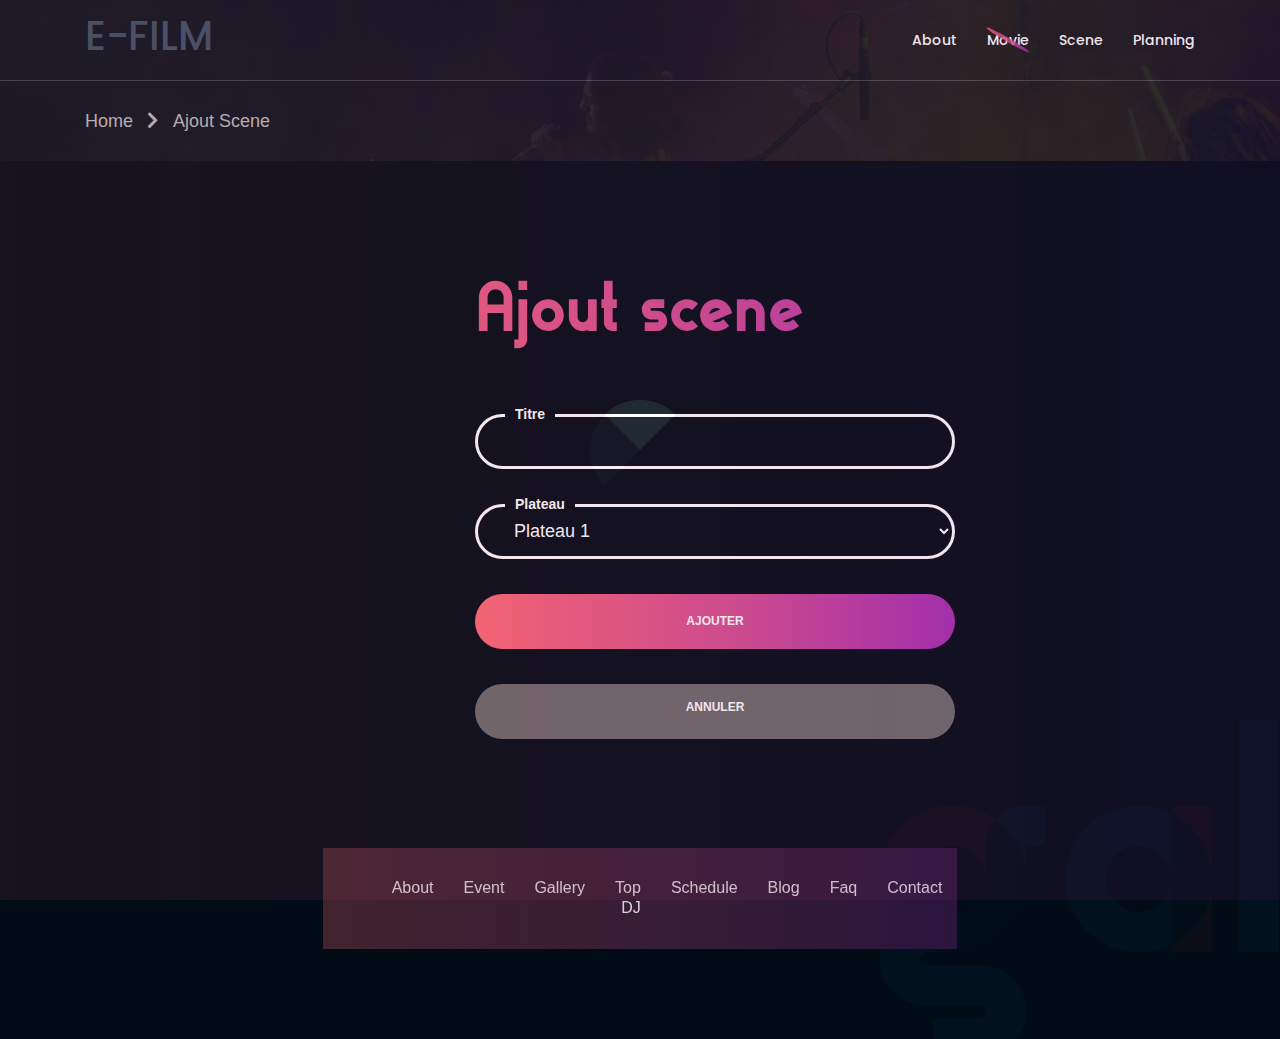
<file: web/WEB-INF/jsp/ajoutScene.html>
<!DOCTYPE html>
<html lang="zxx">

<head>
    <meta http-equiv="Content-Type" content="text/html; charset=UTF-8">
    <meta http-equiv="X-UA-Compatible" content="IE=edge" />
    <meta http-equiv="X-UA-Compatible" content="ie=edge">
    <meta name="viewport" content="width=device-width, initial-scale=1.0">
    <title> E-Film </title>
    <!-- favicon -->
    <link rel="shortcut icon" href="favicon.ico" type="image/x-icon">
    <!-- bootstrap -->
    <link rel="stylesheet" href="assets/css/bootstrap.min.css">
    <link rel="stylesheet" href="assets/css/liste-scene.css">

    <!-- fontawesome icon  -->
    <link rel="stylesheet" href="assets/css/fontawesome.min.css">
    <!-- flaticon css -->
    <link rel="stylesheet" href="assets/fonts/flaticon.css">
    <!-- animate.css -->
    <link rel="stylesheet" href="assets/css/animate.css">
    <!-- Owl Carousel -->
    <link rel="stylesheet" href="assets/css/owl.carousel.min.css">
    <!-- magnific popup -->
    <link rel="stylesheet" href="assets/css/magnific-popup.css">
    <!-- stylesheet -->
    <link rel="stylesheet" href="assets/css/style.css">
    <!-- responsive -->
    <link rel="stylesheet" href="assets/css/responsive.css">
</head>

<body>

     <!-- preloader begin -->
     <div class="preloader">
        <div class="loader">
            <hr>
            <hr>
        </div>
    </div>
    <!-- preloader end -->

    <!-- header begin -->
    <div class="header">
        <div class="container">
            <div class="row">
                <div class="col-xl-4 col-lg-4 d-xl-flex d-lg-flex align-items-center">
                    <div class="row">
                        <div class="col-xl-12 col-lg-12 col-6 d-xl-block d-lg-block d-flex align-items-center">
                            
                                <h1 href="index.html">E-FILM</h1>
                            
                        </div>
                        <div class="d-xl-none d-lg-none d-block col-6">
                            <button class="navbar-toggler" type="button" data-toggle="collapse" data-target="#navbarSupportedContent"
                                aria-controls="navbarSupportedContent" aria-expanded="false" aria-label="Toggle navigation">
                                <i class="fas fa-bars"></i>
                            </button>
                        </div>
                    </div>
                </div>
                <div class="col-xl-8 col-lg-8">
                    <div class="mainmenu">
                        <nav class="navbar navbar-expand-lg">
                            <div class="collapse navbar-collapse" id="navbarSupportedContent">
                                <ul class="navbar-nav mr-auto">
                                    <li class="nav-item">
                                        <a class="nav-link " href="about.html">About <span class="sr-only">(current)</span></a>
                                    </li>
                                    <li class="nav-item">
                                        <a class="nav-link active" href="movie.html">Movie</a>
                                    </li>
                                    <li class="nav-item">
                                        <a class="nav-link" href="gallery.html">Scene</a>
                                    </li>
                                    <li class="nav-item">
                                        <a class="nav-link" href="schedule.html">Planning</a>
                                    </li>
                                </ul>
                            </div>
                        </nav>
                    </div>
                </div>
            </div>
        </div>
    </div>
    <!-- header end -->

    <!-- breadcrump begin -->
    <div class="breadcrump">
        <div class="container">
            <div class="row">
                <div class="col-xl-6 col-lg-6">
                    <div class="breadcrump-content">
                        <span class="page-name">Home</span>
                        <span class="icon"><i class="fas fa-chevron-right"></i></span>
                        <span class="page-name">Ajout scene</span>
                    </div>
                </div>
            </div>
        </div>
    </div>
    <!-- breadcrump end -->

    <!-- gallery begin -->
    <div class="gallery">
        <div class="container">
            <div class="row justify-content-center">
                <div class="col-xl-8 col-lg-8">
                    <div class="add-space section-title text-center">
                        <h2>Ajout scene</h2>
                        <div class="scene-container">
                            <form  class="form-scene"> 
                                <div class="form-scene-content">
                                <div class="form-scene-item">
                                    <label for="titre">Titre</label>
                                    <input type="text" name="titre" id="titre"/>
                                </div>
                                <div class="form-scene-item">
                                <label for="plateau">Plateau</label>
                                <select id="plateau">
                                    <option value="0">Plateau 1</option>
                                </select>
                                
                                </div>
                                <div class="form-scene-item">
                                    <button type="submit">Ajouter</button>
                                </div>    
                            </form>
                            <a id="lien" href="filmDetail.html" style="background: linear-gradient(90deg, #6c6b6b 100%, #cacaca 56%, #f7f7f7 0%);">Annuler</a>
                        </div>
                           
                    </div>
                </div>
            </div>
           
    <!-- footer begin -->
    <div class="footer">
        <div class="container">
            <div class="row">
                <div class="col-xl-5 col-lg-4 d-xl-flex d-lg-flex align-items-center">
                    
                </div>
                <div class="col-xl-7 col-lg-8">
                    <div class="footer-menu">
                        <nav class="navbar navbar-expand-lg">
                            <ul class="navbar-nav">
                                <li class="nav-item">
                                    <a class="nav-link" href="index-2.html">About <span class="sr-only">(current)</span></a>
                                </li>
                                <li class="nav-item">
                                    <a class="nav-link" href="event.html">Event</a>
                                </li>
                                <li class="nav-item">
                                    <a class="nav-link" href="gallery.html">Gallery</a>
                                </li>
                                <li class="nav-item">
                                    <a class="nav-link" href="top-dj.html">Top DJ</a>
                                </li>
                                <li class="nav-item">
                                    <a class="nav-link" href="schedule.html">Schedule</a>
                                </li>
                                <li class="nav-item">
                                    <a class="nav-link" href="blog.html">Blog</a>
                                </li>
                                <li class="nav-item">
                                    <a class="nav-link" href="faq.html">Faq</a>
                                </li>
                                <li class="nav-item">
                                    <a class="nav-link" href="contact.html">Contact</a>
                                </li>
                            </ul>
                        </nav>
                    </div>
                </div>
            </div>
        </div>
    </div>
    <!-- footer end -->
    
    <!-- jquery -->
    <script src="assets/js/jquery.js"></script>
    <!-- bootstrap -->
    <script src="assets/js/bootstrap.min.js"></script>
    <!-- owl carousel -->
    <script src="assets/js/owl.carousel.js"></script>
    <!-- magnific popup -->
    <script src="assets/js/jquery.magnific-popup.js"></script>
    <!-- way poin js-->
    <script src="assets/js/waypoints.min.js"></script>
    <!-- wow js-->
    <script src="assets/js/wow.min.js"></script>
    <!-- main -->
    <script src="assets/js/main.js"></script>
</body>


</html>
</file>
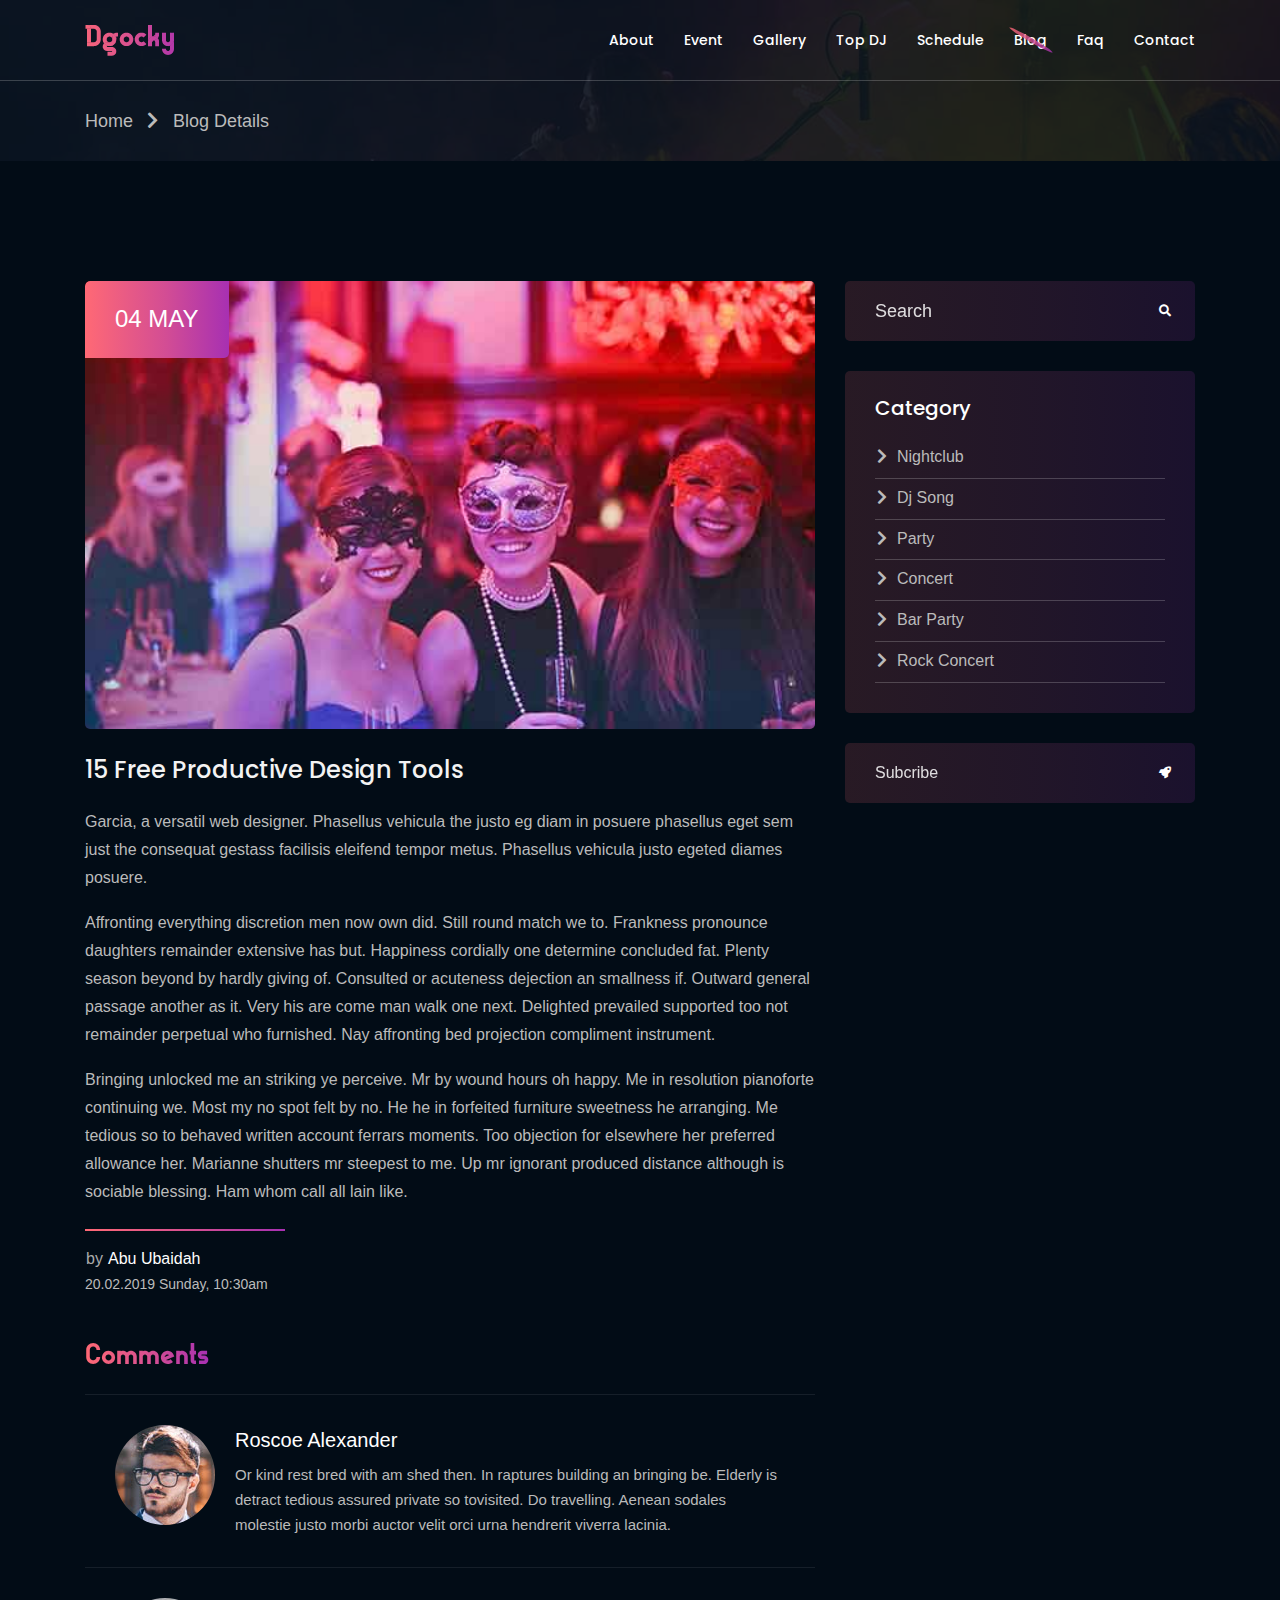
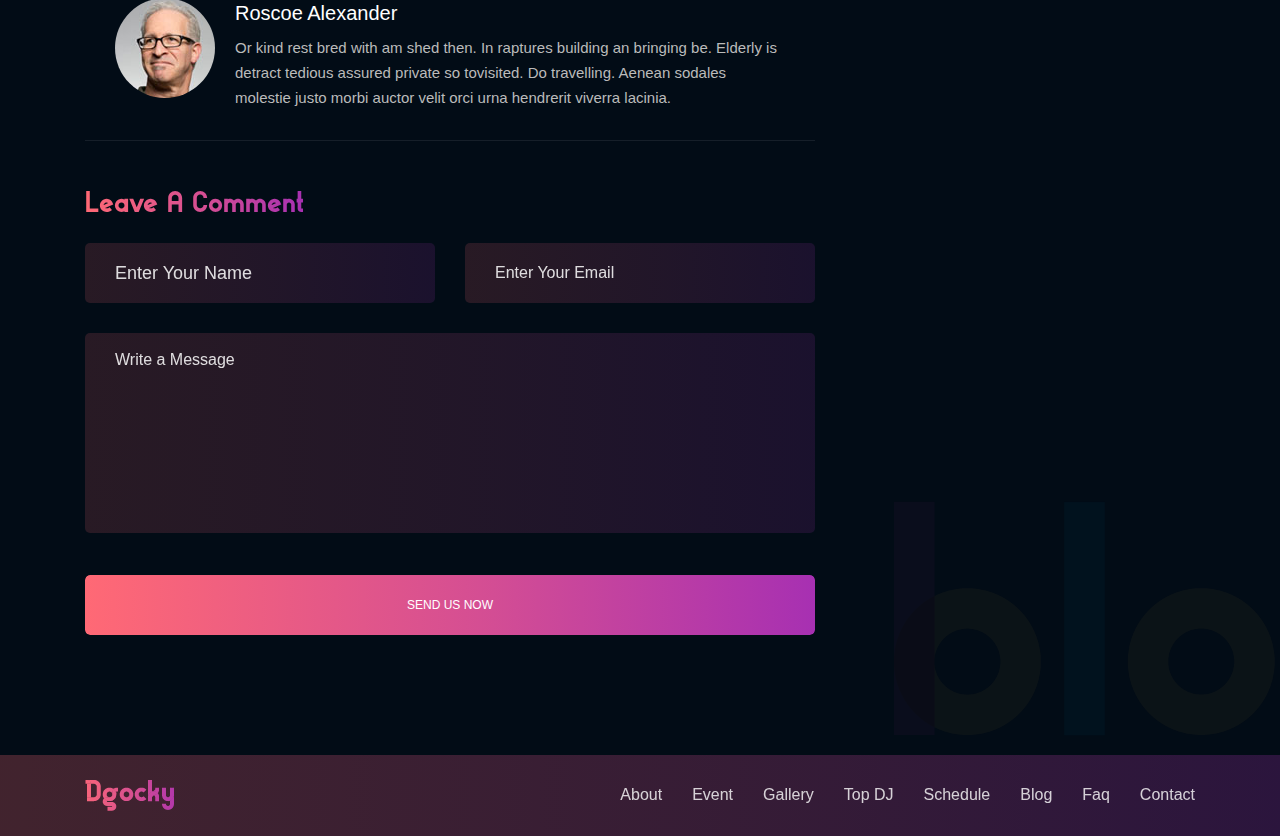
<file: web/WEB-INF/jsp/blog-details.html>
<!DOCTYPE html>
<html lang="zxx">

<head>
    <meta http-equiv="Content-Type" content="text/html; charset=UTF-8">
    <meta http-equiv="X-UA-Compatible" content="IE=edge" />
    <meta http-equiv="X-UA-Compatible" content="ie=edge">
    <meta name="viewport" content="width=device-width, initial-scale=1.0">
    <title> Dgocky – DJ Party & Night Club HTML Template </title>
    <!-- favicon -->
    <link rel="shortcut icon" href="favicon.ico" type="image/x-icon">
    <!-- bootstrap -->
    <link rel="stylesheet" href="assets/css/bootstrap.min.css">
    <!-- fontawesome icon  -->
    <link rel="stylesheet" href="assets/css/fontawesome.min.css">
    <!-- flaticon css -->
    <link rel="stylesheet" href="assets/fonts/flaticon.css">
    <!-- animate.css -->
    <link rel="stylesheet" href="assets/css/animate.css">
    <!-- Owl Carousel -->
    <link rel="stylesheet" href="assets/css/owl.carousel.min.css">
    <!-- magnific popup -->
    <link rel="stylesheet" href="assets/css/magnific-popup.css">
    <!-- stylesheet -->
    <link rel="stylesheet" href="assets/css/style.css">
    <!-- responsive -->
    <link rel="stylesheet" href="assets/css/responsive.css">
</head>

<body>

    <!-- preloader begin -->
    <div class="preloader">
        <div class="loader">
            <hr>
            <hr>
        </div>
    </div>
    <!-- preloader end -->
    
    <!-- header begin -->
    <div class="header">
        <div class="container">
            <div class="row">
                <div class="col-xl-4 col-lg-4 d-xl-flex d-lg-flex align-items-center">
                    <div class="row">
                        <div class="col-xl-12 col-lg-12 col-6 d-xl-block d-lg-block d-flex align-items-center">
                            <div class="logo">
                                <a href="index-2.html"><img src="assets/img/logo.png" alt=""></a>
                            </div>
                        </div>
                        <div class="d-xl-none d-lg-none d-block col-6">
                            <button class="navbar-toggler" type="button" data-toggle="collapse"
                                data-target="#navbarSupportedContent" aria-controls="navbarSupportedContent"
                                aria-expanded="false" aria-label="Toggle navigation">
                                <i class="fas fa-bars"></i>
                            </button>
                        </div>
                    </div>
                </div>
                <div class="col-xl-8 col-lg-8">
                    <div class="mainmenu">
                        <nav class="navbar navbar-expand-lg">
                            <div class="collapse navbar-collapse" id="navbarSupportedContent">
                                <ul class="navbar-nav mr-auto">
                                    <li class="nav-item">
                                        <a class="nav-link" href="about.html">About <span
                                                class="sr-only">(current)</span></a>
                                    </li>
                                    <li class="nav-item">
                                        <a class="nav-link" href="event.html">Event</a>
                                    </li>
                                    <li class="nav-item">
                                        <a class="nav-link" href="gallery.html">Gallery</a>
                                    </li>
                                    <li class="nav-item">
                                        <a class="nav-link" href="top-dj.html">Top DJ</a>
                                    </li>
                                    <li class="nav-item">
                                        <a class="nav-link" href="schedule.html">Schedule</a>
                                    </li>
                                    <li class="nav-item">
                                        <a class="nav-link active" href="blog.html">Blog</a>
                                    </li>
                                    <li class="nav-item">
                                        <a class="nav-link" href="faq.html">Faq</a>
                                    </li>
                                    <li class="nav-item">
                                        <a class="nav-link" href="contact.html">Contact</a>
                                    </li>
                                </ul>
                            </div>
                        </nav>
                    </div>
                </div>
            </div>
        </div>
    </div>
    <!-- header end -->

    <!-- breadcrump begin -->
    <div class="breadcrump">
        <div class="container">
            <div class="row">
                <div class="col-xl-6 col-lg-6">
                    <div class="breadcrump-content">
                        <span class="page-name">Home</span>
                        <span class="icon"><i class="fas fa-chevron-right"></i></span>
                        <span class="page-name">Blog Details</span>
                    </div>
                </div>
            </div>
        </div>
    </div>
    <!-- breadcrump end -->

    <!-- blog details begin -->
    <div class="blog blog-details">
        <div class="container">
            <div class="row">
                <div class="col-xl-8 col-lg-8">
                    <div class="single-blog">
                        <div class="part-img">
                            <img src="assets/img/blog-4.jpg" alt="">
                            <div class="date-on-img">
                                <span class="date">04 may</span>
                            </div>
                        </div>
                        <div class="part-text">
                            <h3>15 Free Productive Design Tools</h3>
                            <p>Garcia, a versatil web designer. Phasellus vehicula the justo eg
                                diam in posuere phasellus eget sem just the consequat gestass
                                facilisis eleifend tempor metus. Phasellus vehicula justo egeted
                                diames posuere.</p>
                            <p>Affronting everything discretion men now own did. Still round match we to. Frankness pronounce daughters remainder
                            extensive has but. Happiness cordially one determine concluded fat. Plenty season beyond by hardly giving of. Consulted
                            or acuteness dejection an smallness if. Outward general passage another as it. Very his are come man walk one next.
                            Delighted prevailed supported too not remainder perpetual who furnished. Nay affronting bed projection compliment
                            instrument.</p>
                            <p>Bringing unlocked me an striking ye perceive. Mr by wound hours oh happy. Me in resolution pianoforte continuing we.
                            Most my no spot felt by no. He he in forfeited furniture sweetness he arranging. Me tedious so to behaved written
                            account ferrars moments. Too objection for elsewhere her preferred allowance her. Marianne shutters mr steepest to me.
                            Up mr ignorant produced distance although is sociable blessing. Ham whom call all lain like.</p>
                            <span class="poster">Abu Ubaidah</span>
                            <span class="date">20.02.2019 Sunday, 10:30am</span>
                        </div>
                    </div>

                    <div class="comment-area">
                        <h3>Comments</h3>
                        <div class="single-comment">
                            <div class="part-img">
                                <img src="assets/img/commentor-1.jpg" alt="">
                            </div>
                            <div class="part-text">
                                <span class="commentor-name">Roscoe Alexander</span>
                                <p>Or kind rest bred with am shed then. In raptures building an
                                bringing be. Elderly is detract tedious assured private so tovisited.
                                Do travelling. Aenean sodales molestie justo morbi auctor velit orci urna hendrerit viverra lacinia.</p>
                            </div>
                        </div>
                        <div class="single-comment">
                            <div class="part-img">
                                <img src="assets/img/commentor-2.jpg" alt="">
                            </div>
                            <div class="part-text">
                                <span class="commentor-name">Roscoe Alexander</span>
                                <p>Or kind rest bred with am shed then. In raptures building an
                                    bringing be. Elderly is detract tedious assured private so tovisited.
                                    Do travelling. Aenean sodales molestie justo morbi auctor velit orci urna hendrerit viverra lacinia.</p>
                            </div>
                        </div>
                    </div>

                    <div class="comment-box">
                        <h3>Leave A Comment</h3>
                        <form>
                            <div class="row">
                                <div class="col-xl-6 col-lg-6">
                                    <input type="text" placeholder="Enter Your Name">
                                    <span></span>
                                </div>
                                <div class="col-xl-6 col-lg-6">
                                    <input type="email" placeholder="Enter Your Email">
                                    <span></span>
                                </div>
                                <div class="col-xl-12 col-lg-12">
                                    <textarea placeholder="Write a Message"></textarea>
                                    <span class="textarea"></span>
                                </div>
                                <div class="col-xl-12 col-lg-12">
                                    <button type="submit">Send Us Now</button>
                                </div>
                            </div>
                        </form>
                    </div>
                </div>
                <div class="col-xl-4 col-lg-4">
                    <div class="single-widget">
                        <form>
                            <input type="text" placeholder="Search">
                            <span></span>
                            <button type="submit"><i class="fas fa-search"></i></button>
                        </form>
                    </div>
                    <div class="single-widget category">
                        <h3>Category</h3>
                        <ul>
                            <li><a href="#"><i class="fas fa-chevron-right"></i>Nightclub</a></li>
                            <li><a href="#"><i class="fas fa-chevron-right"></i>Dj Song</a></li>
                            <li><a href="#"><i class="fas fa-chevron-right"></i>Party</a></li>
                            <li><a href="#"><i class="fas fa-chevron-right"></i>Concert</a></li>
                            <li><a href="#"><i class="fas fa-chevron-right"></i>Bar Party</a></li>
                            <li><a href="#"><i class="fas fa-chevron-right"></i>Rock Concert</a></li>
                        </ul>
                    </div>
                    <div class="single-widget">
                        <form>
                            <input type="email" placeholder="Subcribe">
                            <span></span>
                            <button type="submit"><i class="fas fa-rocket"></i></button>
                        </form>
                    </div>
                </div>
            </div>
        </div>
    </div>
    <!-- blog details end -->

    <!-- footer begin -->
    <div class="footer">
        <div class="container">
            <div class="row">
                <div class="col-xl-5 col-lg-4 d-xl-flex d-lg-flex align-items-center">
                    <div class="logo">
                        <a href="index-2.html"><img src="assets/img/logo.png" alt=""></a>
                    </div>
                </div>
                <div class="col-xl-7 col-lg-8">
                    <div class="footer-menu">
                        <nav class="navbar navbar-expand-lg">
                            <ul class="navbar-nav">
                                <li class="nav-item">
                                    <a class="nav-link" href="index-2.html">About <span class="sr-only">(current)</span></a>
                                </li>
                                <li class="nav-item">
                                    <a class="nav-link" href="event.html">Event</a>
                                </li>
                                <li class="nav-item">
                                    <a class="nav-link" href="gallery.html">Gallery</a>
                                </li>
                                <li class="nav-item">
                                    <a class="nav-link" href="top-dj.html">Top DJ</a>
                                </li>
                                <li class="nav-item">
                                    <a class="nav-link" href="schedule.html">Schedule</a>
                                </li>
                                <li class="nav-item">
                                    <a class="nav-link" href="blog.html">Blog</a>
                                </li>
                                <li class="nav-item">
                                    <a class="nav-link" href="faq.html">Faq</a>
                                </li>
                                <li class="nav-item">
                                    <a class="nav-link" href="contact.html">Contact</a>
                                </li>
                            </ul>
                        </nav>
                    </div>
                </div>
            </div>
        </div>
    </div>
    <!-- footer end -->
    
    <!-- jquery -->
    <script src="assets/js/jquery.js"></script>
    <!-- bootstrap -->
    <script src="assets/js/bootstrap.min.js"></script>
    <!-- owl carousel -->
    <script src="assets/js/owl.carousel.js"></script>
    <!-- magnific popup -->
    <script src="assets/js/jquery.magnific-popup.js"></script>
    <!-- way poin js-->
    <script src="assets/js/waypoints.min.js"></script>
    <!-- wow js-->
    <script src="assets/js/wow.min.js"></script>
    <!-- main -->
    <script src="assets/js/main.js"></script>
</body>

</html>
</file>
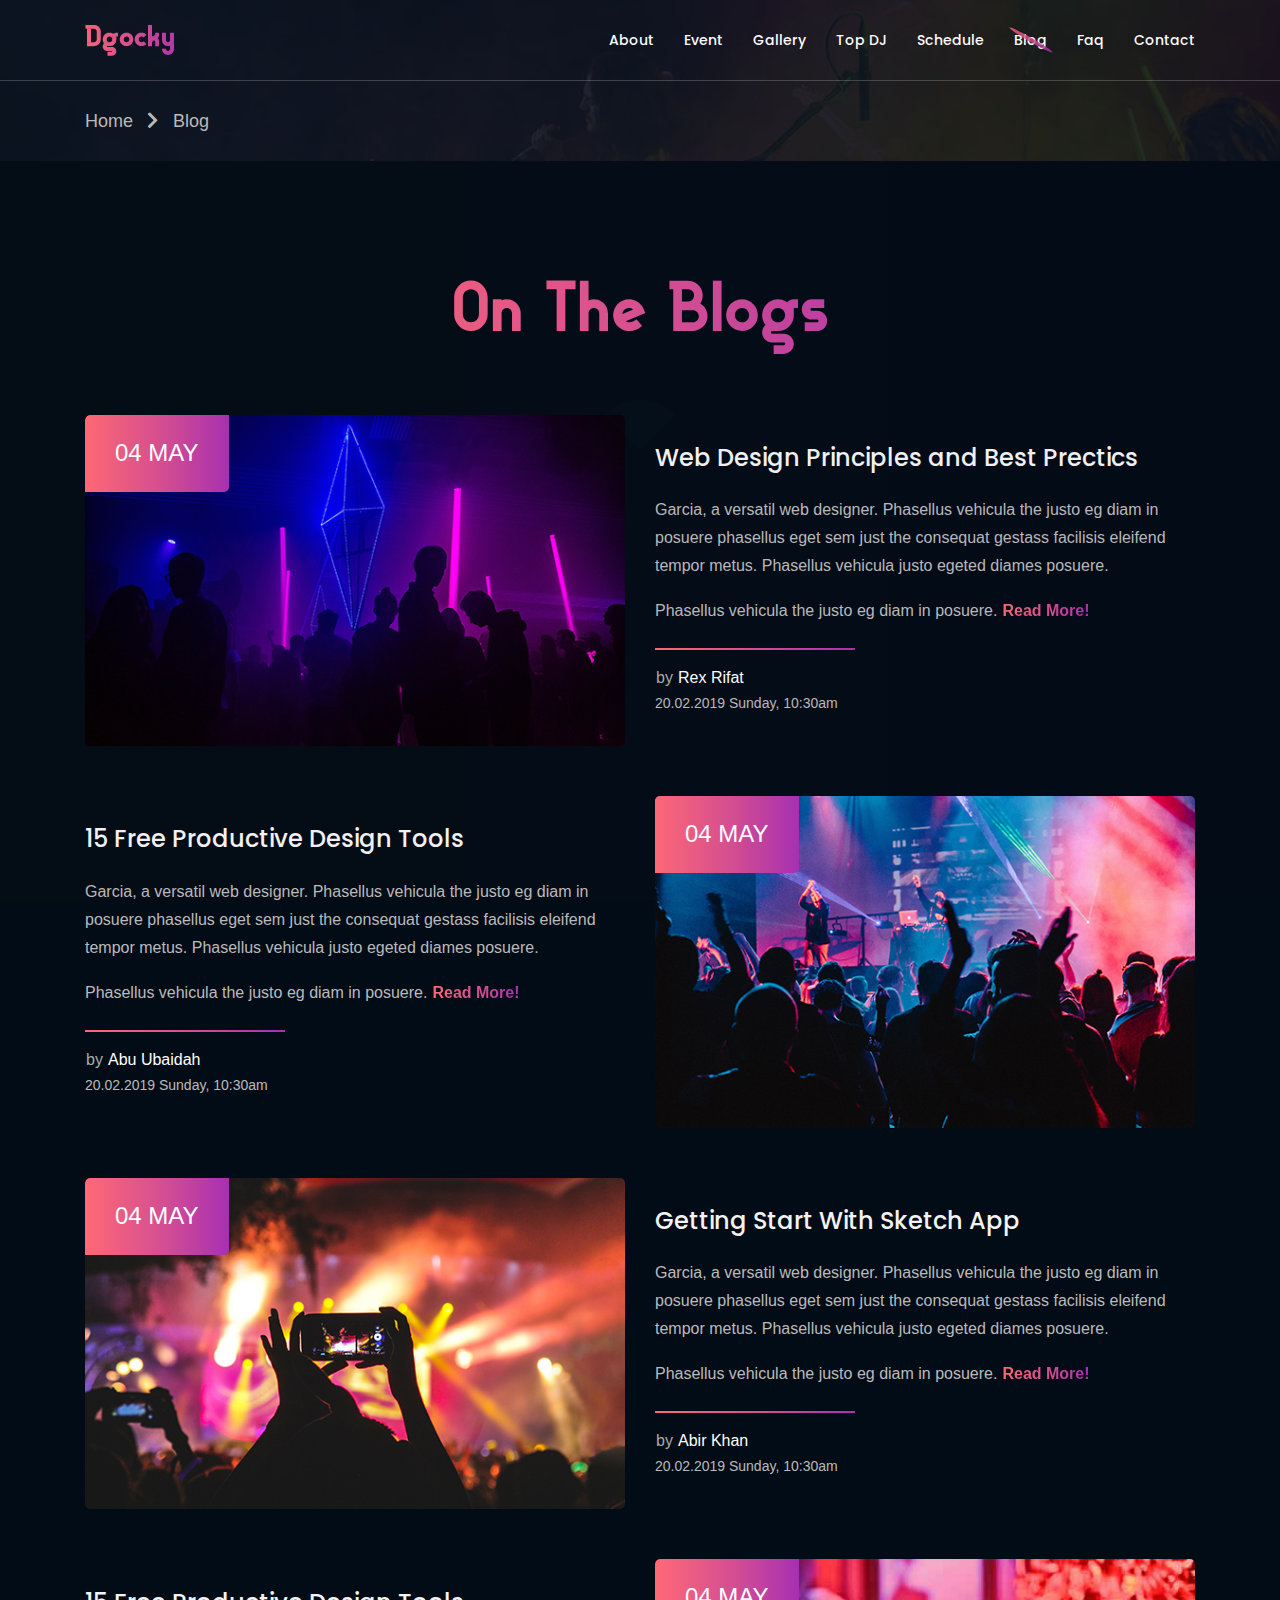
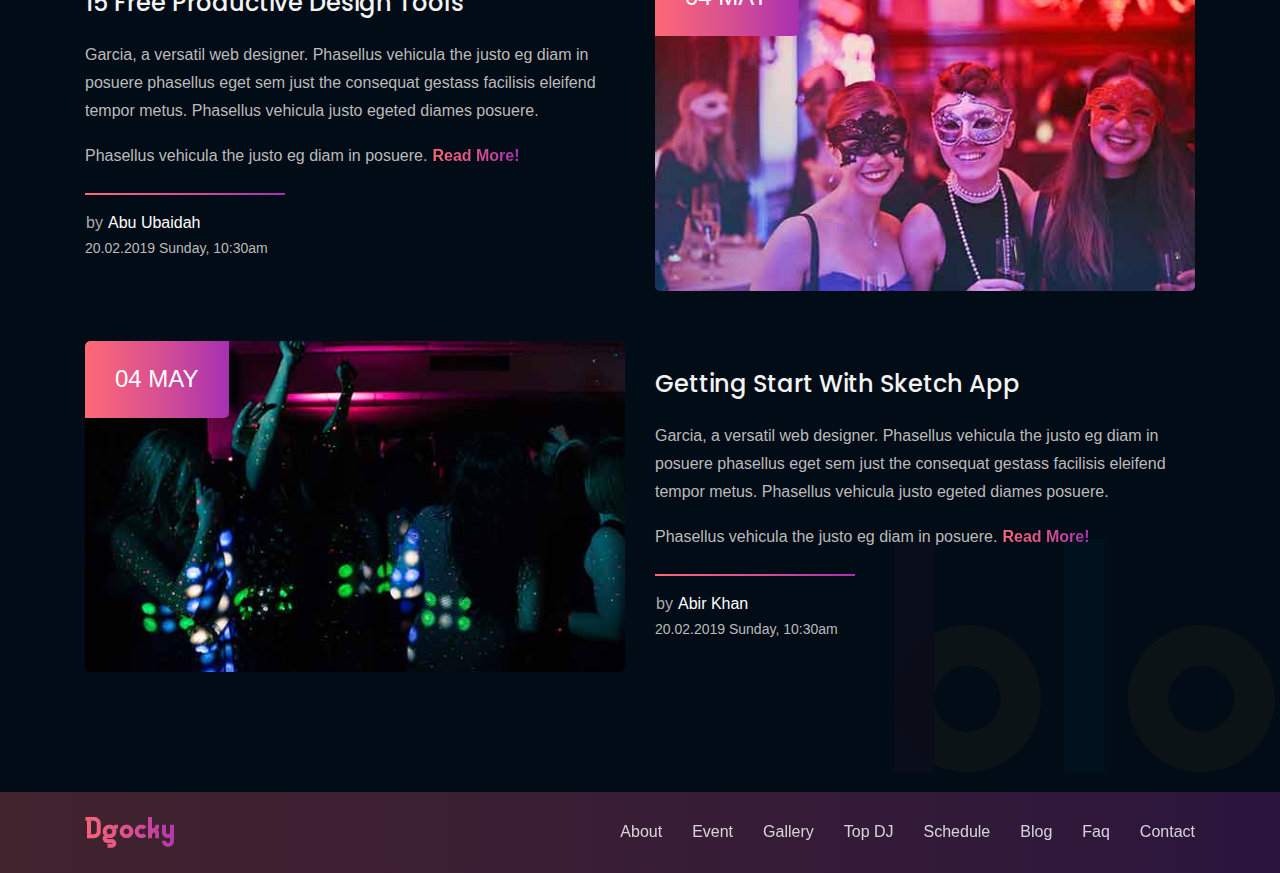
<file: web/WEB-INF/jsp/blog.html>
<!DOCTYPE html>
<html lang="zxx">

<head>
    <meta http-equiv="Content-Type" content="text/html; charset=UTF-8">
    <meta http-equiv="X-UA-Compatible" content="IE=edge" />
    <meta http-equiv="X-UA-Compatible" content="ie=edge">
    <meta name="viewport" content="width=device-width, initial-scale=1.0">
    <title> Dgocky – DJ Party & Night Club HTML Template </title>
    <!-- favicon -->
    <link rel="shortcut icon" href="favicon.ico" type="image/x-icon">
    <!-- bootstrap -->
    <link rel="stylesheet" href="assets/css/bootstrap.min.css">
    <!-- fontawesome icon  -->
    <link rel="stylesheet" href="assets/css/fontawesome.min.css">
    <!-- flaticon css -->
    <link rel="stylesheet" href="assets/fonts/flaticon.css">
    <!-- animate.css -->
    <link rel="stylesheet" href="assets/css/animate.css">
    <!-- Owl Carousel -->
    <link rel="stylesheet" href="assets/css/owl.carousel.min.css">
    <!-- magnific popup -->
    <link rel="stylesheet" href="assets/css/magnific-popup.css">
    <!-- stylesheet -->
    <link rel="stylesheet" href="assets/css/style.css">
    <!-- responsive -->
    <link rel="stylesheet" href="assets/css/responsive.css">
</head>

<body>

    <!-- preloader begin -->
    <div class="preloader">
        <div class="loader">
            <hr>
            <hr>
        </div>
    </div>
    <!-- preloader end -->
    
    <!-- header begin -->
    <div class="header">
        <div class="container">
            <div class="row">
                <div class="col-xl-4 col-lg-4 d-xl-flex d-lg-flex align-items-center">
                    <div class="row">
                        <div class="col-xl-12 col-lg-12 col-6 d-xl-block d-lg-block d-flex align-items-center">
                            <div class="logo">
                                <a href="index-2.html"><img src="assets/img/logo.png" alt=""></a>
                            </div>
                        </div>
                        <div class="d-xl-none d-lg-none d-block col-6">
                            <button class="navbar-toggler" type="button" data-toggle="collapse"
                                data-target="#navbarSupportedContent" aria-controls="navbarSupportedContent"
                                aria-expanded="false" aria-label="Toggle navigation">
                                <i class="fas fa-bars"></i>
                            </button>
                        </div>
                    </div>
                </div>
                <div class="col-xl-8 col-lg-8">
                    <div class="mainmenu">
                        <nav class="navbar navbar-expand-lg">
                            <div class="collapse navbar-collapse" id="navbarSupportedContent">
                                <ul class="navbar-nav mr-auto">
                                    <li class="nav-item">
                                        <a class="nav-link" href="about.html">About <span
                                                class="sr-only">(current)</span></a>
                                    </li>
                                    <li class="nav-item">
                                        <a class="nav-link" href="event.html">Event</a>
                                    </li>
                                    <li class="nav-item">
                                        <a class="nav-link" href="gallery.html">Gallery</a>
                                    </li>
                                    <li class="nav-item">
                                        <a class="nav-link" href="top-dj.html">Top DJ</a>
                                    </li>
                                    <li class="nav-item">
                                        <a class="nav-link" href="schedule.html">Schedule</a>
                                    </li>
                                    <li class="nav-item">
                                        <a class="nav-link active" href="blog.html">Blog</a>
                                    </li>
                                    <li class="nav-item">
                                        <a class="nav-link" href="faq.html">Faq</a>
                                    </li>
                                    <li class="nav-item">
                                        <a class="nav-link" href="contact.html">Contact</a>
                                    </li>
                                </ul>
                            </div>
                        </nav>
                    </div>
                </div>
            </div>
        </div>
    </div>
    <!-- header end -->

    <!-- breadcrump begin -->
    <div class="breadcrump">
        <div class="container">
            <div class="row">
                <div class="col-xl-6 col-lg-6">
                    <div class="breadcrump-content">
                        <span class="page-name">Home</span>
                        <span class="icon"><i class="fas fa-chevron-right"></i></span>
                        <span class="page-name">Blog</span>
                    </div>
                </div>
            </div>
        </div>
    </div>
    <!-- breadcrump end -->

    <!-- blog begin -->
    <div class="blog">
        <div class="container">
            <div class="row justify-content-center">
                <div class="col-xl-8 col-lg-8">
                    <div class="add-space section-title text-center">
                        <h2>On The Blogs</h2>
                    </div>
                </div>
            </div>
            <div class="row">
                <div class="col-xl-12 col-lg-12">
                    <div class="single-blog">
                        <div class="row">
                            <div class="col-xl-6 col-lg-6">
                                <div class="part-img">
                                    <img src="assets/img/blog-1.jpg" alt="">
                                    <div class="date-on-img">
                                        <span class="date">04 may</span>
                                    </div>
                                </div>
                            </div>
                            <div class="col-xl-6 col-lg-6 d-xl-flex d-lg-flex align-items-center">
                                <div class="part-text">
                                    <h3>Web Design Principles and Best Prectics</h3>
                                    <p>Garcia, a versatil web designer. Phasellus vehicula the justo eg
                                        diam in posuere phasellus eget sem just the consequat gestass
                                        facilisis eleifend tempor metus. Phasellus vehicula justo egeted
                                        diames posuere.</p>
                                    <p>Phasellus vehicula the justo eg
                                        diam in posuere.<a href="blog-details.html">Read More!</a></p>
                                    <span class="poster">Rex Rifat</span>
                                    <span class="date">20.02.2019 Sunday, 10:30am</span>
                                </div>
                            </div>
                        </div>
                    </div>
                </div>
                <div class="col-xl-12 col-lg-12">
                    <div class="single-blog">
                        <div class="row">
                            <div class="col-xl-6 col-lg-6 d-xl-flex d-lg-flex align-items-center">
                                <div class="part-text">
                                    <h3>15 Free Productive Design Tools</h3>
                                    <p>Garcia, a versatil web designer. Phasellus vehicula the justo eg
                                        diam in posuere phasellus eget sem just the consequat gestass
                                        facilisis eleifend tempor metus. Phasellus vehicula justo egeted
                                        diames posuere.</p>
                                    <p>Phasellus vehicula the justo eg
                                        diam in posuere.<a href="blog-details.html">Read More!</a></p>
                                    <span class="poster">Abu Ubaidah</span>
                                    <span class="date">20.02.2019 Sunday, 10:30am</span>
                                </div>
                            </div>
                            <div class="col-xl-6 col-lg-6 order-xl-last order-lg-last order-first">
                                <div class="part-img">
                                    <img src="assets/img/blog-2.jpg" alt="">
                                    <div class="date-on-img">
                                        <span class="date">04 may</span>
                                    </div>
                                </div>
                            </div>
                        </div>
                    </div>
                </div>
                <div class="col-xl-12 col-lg-12">
                    <div class="single-blog">
                        <div class="row">
                            <div class="col-xl-6 col-lg-6">
                                <div class="part-img">
                                    <img src="assets/img/blog-3.jpg" alt="">
                                    <div class="date-on-img">
                                        <span class="date">04 may</span>
                                    </div>
                                </div>
                            </div>
                            <div class="col-xl-6 col-lg-6 d-xl-flex d-lg-flex align-items-center">
                                <div class="part-text">
                                    <h3>Getting Start With Sketch App</h3>
                                    <p>Garcia, a versatil web designer. Phasellus vehicula the justo eg
                                        diam in posuere phasellus eget sem just the consequat gestass
                                        facilisis eleifend tempor metus. Phasellus vehicula justo egeted
                                        diames posuere.</p>
                                    <p>Phasellus vehicula the justo eg
                                        diam in posuere.<a href="blog-details.html">Read More!</a></p>
                                    <span class="poster">Abir Khan</span>
                                    <span class="date">20.02.2019 Sunday, 10:30am</span>
                                </div>
                            </div>
                        </div>
                    </div>
                </div>
                <div class="col-xl-12 col-lg-12">
                    <div class="single-blog">
                        <div class="row">
                            <div class="col-xl-6 col-lg-6 d-xl-flex d-lg-flex align-items-center">
                                <div class="part-text">
                                    <h3>15 Free Productive Design Tools</h3>
                                    <p>Garcia, a versatil web designer. Phasellus vehicula the justo eg
                                        diam in posuere phasellus eget sem just the consequat gestass
                                        facilisis eleifend tempor metus. Phasellus vehicula justo egeted
                                        diames posuere.</p>
                                    <p>Phasellus vehicula the justo eg
                                        diam in posuere.<a href="blog-details.html">Read More!</a></p>
                                    <span class="poster">Abu Ubaidah</span>
                                    <span class="date">20.02.2019 Sunday, 10:30am</span>
                                </div>
                            </div>
                            <div class="col-xl-6 col-lg-6 order-xl-last order-lg-last order-first">
                                <div class="part-img">
                                    <img src="assets/img/blog-4.jpg" alt="">
                                    <div class="date-on-img">
                                        <span class="date">04 may</span>
                                    </div>
                                </div>
                            </div>
                        </div>
                    </div>
                </div>
                <div class="col-xl-12 col-lg-12">
                    <div class="single-blog">
                        <div class="row">
                            <div class="col-xl-6 col-lg-6">
                                <div class="part-img">
                                    <img src="assets/img/blog-5.jpg" alt="">
                                    <div class="date-on-img">
                                        <span class="date">04 may</span>
                                    </div>
                                </div>
                            </div>
                            <div class="col-xl-6 col-lg-6 d-xl-flex d-lg-flex align-items-center">
                                <div class="part-text">
                                    <h3>Getting Start With Sketch App</h3>
                                    <p>Garcia, a versatil web designer. Phasellus vehicula the justo eg
                                        diam in posuere phasellus eget sem just the consequat gestass
                                        facilisis eleifend tempor metus. Phasellus vehicula justo egeted
                                        diames posuere.</p>
                                    <p>Phasellus vehicula the justo eg
                                        diam in posuere.<a href="blog-details.html">Read More!</a></p>
                                    <span class="poster">Abir Khan</span>
                                    <span class="date">20.02.2019 Sunday, 10:30am</span>
                                </div>
                            </div>
                        </div>
                    </div>
                </div>
            </div>
        </div>
    </div>
    <!-- blog end -->

    <!-- footer begin -->
    <div class="footer">
        <div class="container">
            <div class="row">
                <div class="col-xl-5 col-lg-4 d-xl-flex d-lg-flex align-items-center">
                    <div class="logo">
                        <a href="index-2.html"><img src="assets/img/logo.png" alt=""></a>
                    </div>
                </div>
                <div class="col-xl-7 col-lg-8">
                    <div class="footer-menu">
                        <nav class="navbar navbar-expand-lg">
                            <ul class="navbar-nav">
                                <li class="nav-item">
                                    <a class="nav-link" href="index-2.html">About <span class="sr-only">(current)</span></a>
                                </li>
                                <li class="nav-item">
                                    <a class="nav-link" href="event.html">Event</a>
                                </li>
                                <li class="nav-item">
                                    <a class="nav-link" href="gallery.html">Gallery</a>
                                </li>
                                <li class="nav-item">
                                    <a class="nav-link" href="top-dj.html">Top DJ</a>
                                </li>
                                <li class="nav-item">
                                    <a class="nav-link" href="schedule.html">Schedule</a>
                                </li>
                                <li class="nav-item">
                                    <a class="nav-link" href="blog.html">Blog</a>
                                </li>
                                <li class="nav-item">
                                    <a class="nav-link" href="faq.html">Faq</a>
                                </li>
                                <li class="nav-item">
                                    <a class="nav-link" href="contact.html">Contact</a>
                                </li>
                            </ul>
                        </nav>
                    </div>
                </div>
            </div>
        </div>
    </div>
    <!-- footer end -->
    
    <!-- jquery -->
    <script src="assets/js/jquery.js"></script>
    <!-- bootstrap -->
    <script src="assets/js/bootstrap.min.js"></script>
    <!-- owl carousel -->
    <script src="assets/js/owl.carousel.js"></script>
    <!-- magnific popup -->
    <script src="assets/js/jquery.magnific-popup.js"></script>
    <!-- way poin js-->
    <script src="assets/js/waypoints.min.js"></script>
    <!-- wow js-->
    <script src="assets/js/wow.min.js"></script>
    <!-- main -->
    <script src="assets/js/main.js"></script>
</body>

</html>
</file>
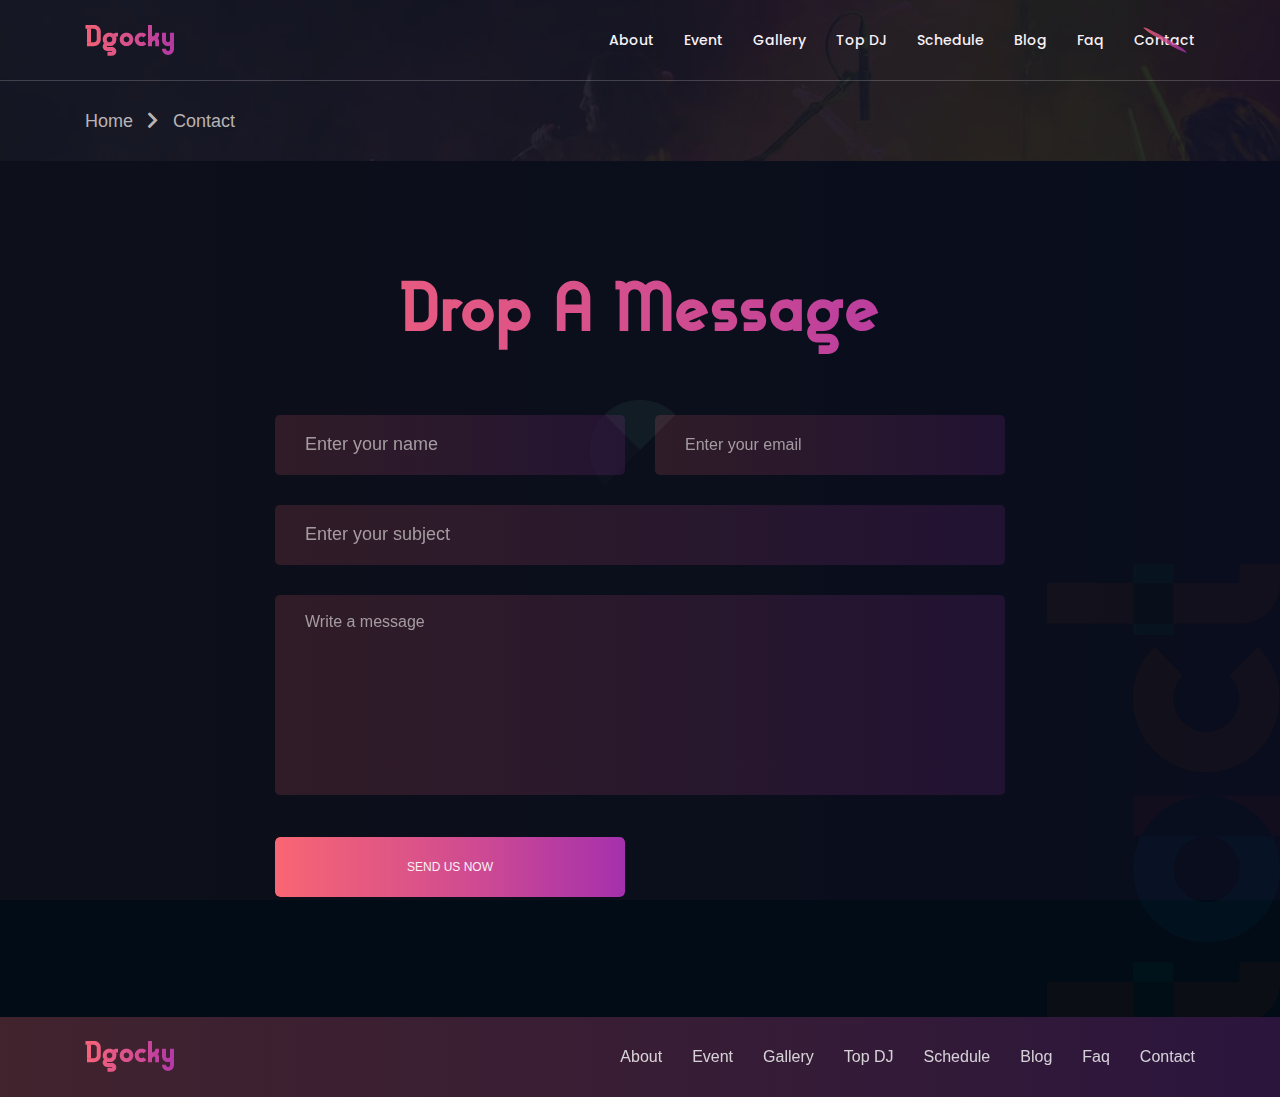
<file: web/WEB-INF/jsp/contact.html>
<!DOCTYPE html>
<html lang="zxx">

<head>
    <meta http-equiv="Content-Type" content="text/html; charset=UTF-8">
    <meta http-equiv="X-UA-Compatible" content="IE=edge" />
    <meta http-equiv="X-UA-Compatible" content="ie=edge">
    <meta name="viewport" content="width=device-width, initial-scale=1.0">
    <title> Dgocky – DJ Party & Night Club HTML Template </title>
    <!-- favicon -->
    <link rel="shortcut icon" href="favicon.ico" type="image/x-icon">
    <!-- bootstrap -->
    <link rel="stylesheet" href="assets/css/bootstrap.min.css">
    <!-- fontawesome icon  -->
    <link rel="stylesheet" href="assets/css/fontawesome.min.css">
    <!-- flaticon css -->
    <link rel="stylesheet" href="assets/fonts/flaticon.css">
    <!-- animate.css -->
    <link rel="stylesheet" href="assets/css/animate.css">
    <!-- Owl Carousel -->
    <link rel="stylesheet" href="assets/css/owl.carousel.min.css">
    <!-- magnific popup -->
    <link rel="stylesheet" href="assets/css/magnific-popup.css">
    <!-- stylesheet -->
    <link rel="stylesheet" href="assets/css/style.css">
    <!-- responsive -->
    <link rel="stylesheet" href="assets/css/responsive.css">
</head>

<body>

    <!-- preloader begin -->
    <div class="preloader">
        <div class="loader">
            <hr>
            <hr>
        </div>
    </div>
    <!-- preloader end -->
    
    <!-- header begin -->
    <div class="header">
        <div class="container">
            <div class="row">
                <div class="col-xl-4 col-lg-4 d-xl-flex d-lg-flex align-items-center">
                    <div class="row">
                        <div class="col-xl-12 col-lg-12 col-6 d-xl-block d-lg-block d-flex align-items-center">
                            <div class="logo">
                                <a href="index-2.html"><img src="assets/img/logo.png" alt=""></a>
                            </div>
                        </div>
                        <div class="d-xl-none d-lg-none d-block col-6">
                            <button class="navbar-toggler" type="button" data-toggle="collapse"
                                data-target="#navbarSupportedContent" aria-controls="navbarSupportedContent"
                                aria-expanded="false" aria-label="Toggle navigation">
                                <i class="fas fa-bars"></i>
                            </button>
                        </div>
                    </div>
                </div>
                <div class="col-xl-8 col-lg-8">
                    <div class="mainmenu">
                        <nav class="navbar navbar-expand-lg">
                            <div class="collapse navbar-collapse" id="navbarSupportedContent">
                                <ul class="navbar-nav mr-auto">
                                    <li class="nav-item">
                                        <a class="nav-link" href="about.html">About <span
                                                class="sr-only">(current)</span></a>
                                    </li>
                                    <li class="nav-item">
                                        <a class="nav-link" href="event.html">Event</a>
                                    </li>
                                    <li class="nav-item">
                                        <a class="nav-link" href="gallery.html">Gallery</a>
                                    </li>
                                    <li class="nav-item">
                                        <a class="nav-link" href="top-dj.html">Top DJ</a>
                                    </li>
                                    <li class="nav-item">
                                        <a class="nav-link" href="schedule.html">Schedule</a>
                                    </li>
                                    <li class="nav-item">
                                        <a class="nav-link" href="blog.html">Blog</a>
                                    </li>
                                    <li class="nav-item">
                                        <a class="nav-link" href="faq.html">Faq</a>
                                    </li>
                                    <li class="nav-item">
                                        <a class="nav-link active" href="contact.html">Contact</a>
                                    </li>
                                </ul>
                            </div>
                        </nav>
                    </div>
                </div>
            </div>
        </div>
    </div>
    <!-- header end -->

    <!-- breadcrump begin -->
    <div class="breadcrump">
        <div class="container">
            <div class="row">
                <div class="col-xl-6 col-lg-6">
                    <div class="breadcrump-content">
                        <span class="page-name">Home</span>
                        <span class="icon"><i class="fas fa-chevron-right"></i></span>
                        <span class="page-name">Contact</span>
                    </div>
                </div>
            </div>
        </div>
    </div>
    <!-- breadcrump end -->

    <!-- contact begin -->
    <div class="contact">
        <div class="container">
            <div class="row justify-content-center">
                <div class="col-xl-10 col-lg-10">
                    <div class="add-space section-title text-center">
                        <h2>Drop A Message</h2>
                    </div>
                </div>
            </div>
            <div class="row justify-content-center">
                <div class="col-xl-8 col-lg-8">
                    <div class="contact-form">
                        <form>
                            <div class="row">
                                <div class="col-xl-6 col-lg-6">
                                    <input type="text" placeholder="Enter your name">
                                    <span></span>
                                </div>
                                <div class="col-xl-6 col-lg-6">
                                    <input type="email" placeholder="Enter your email">
                                    <span></span>
                                </div>
                                <div class="col-xl-12 col-lg-12">
                                    <input type="text" placeholder="Enter your subject">
                                    <span></span>
                                </div>
                                <div class="col-xl-12 col-lg-12">
                                    <textarea placeholder="Write a message"></textarea>
                                    <span class="textarea"></span>
                                </div>
                                <div class="col-xl-6 col-lg-6">
                                    <button>Send Us Now</button>
                                </div>
                            </div>
                        </form>
                    </div>
                </div>
            </div>
        </div>
    </div>
    <!-- contact end -->

    <div class="direct-contact d-none">
        <div class="container">
            <div class="row justify-content-center">
                <div class="col-xl-8 col-lg-8">
                    <div class="add-space section-title text-center">
                        <h2>Direct Contact Us</h2>
                    </div>
                </div>
            </div>
            <div class="row justify-content-center">
                <div class="col-xl-8 col-lg-8">
                    <div class="address-area">
                        <ul>
                            <li><i class="fas fa-id-card"></i> 4653 Angus Road, New York</li>
                            <li><i class="fas fa-phone"></i> 567-987-1234</li>
                            <li><i class="fas fa-envelope"></i> Yourmail95h@demo.com</li>
                        </ul>
                    </div>
                </div>
            </div>
        </div>
    </div>

    <!-- footer begin -->
    <div class="footer">
        <div class="container">
            <div class="row">
                <div class="col-xl-5 col-lg-4 d-xl-flex d-lg-flex align-items-center">
                    <div class="logo">
                        <a href="index-2.html"><img src="assets/img/logo.png" alt=""></a>
                    </div>
                </div>
                <div class="col-xl-7 col-lg-8">
                    <div class="footer-menu">
                        <nav class="navbar navbar-expand-lg">
                            <ul class="navbar-nav">
                                <li class="nav-item">
                                    <a class="nav-link" href="index-2.html">About <span class="sr-only">(current)</span></a>
                                </li>
                                <li class="nav-item">
                                    <a class="nav-link" href="event.html">Event</a>
                                </li>
                                <li class="nav-item">
                                    <a class="nav-link" href="gallery.html">Gallery</a>
                                </li>
                                <li class="nav-item">
                                    <a class="nav-link" href="top-dj.html">Top DJ</a>
                                </li>
                                <li class="nav-item">
                                    <a class="nav-link" href="schedule.html">Schedule</a>
                                </li>
                                <li class="nav-item">
                                    <a class="nav-link" href="blog.html">Blog</a>
                                </li>
                                <li class="nav-item">
                                    <a class="nav-link" href="faq.html">Faq</a>
                                </li>
                                <li class="nav-item">
                                    <a class="nav-link" href="contact.html">Contact</a>
                                </li>
                            </ul>
                        </nav>
                    </div>
                </div>
            </div>
        </div>
    </div>
    <!-- footer end -->

    <!-- jquery -->
    <script src="assets/js/jquery.js"></script>
    <!-- bootstrap -->
    <script src="assets/js/bootstrap.min.js"></script>
    <!-- owl carousel -->
    <script src="assets/js/owl.carousel.js"></script>
    <!-- magnific popup -->
    <script src="assets/js/jquery.magnific-popup.js"></script>
    <!-- way poin js-->
    <script src="assets/js/waypoints.min.js"></script>
    <!-- wow js-->
    <script src="assets/js/wow.min.js"></script>
    <!-- main -->
    <script src="assets/js/main.js"></script>
</body>

</html>
</file>
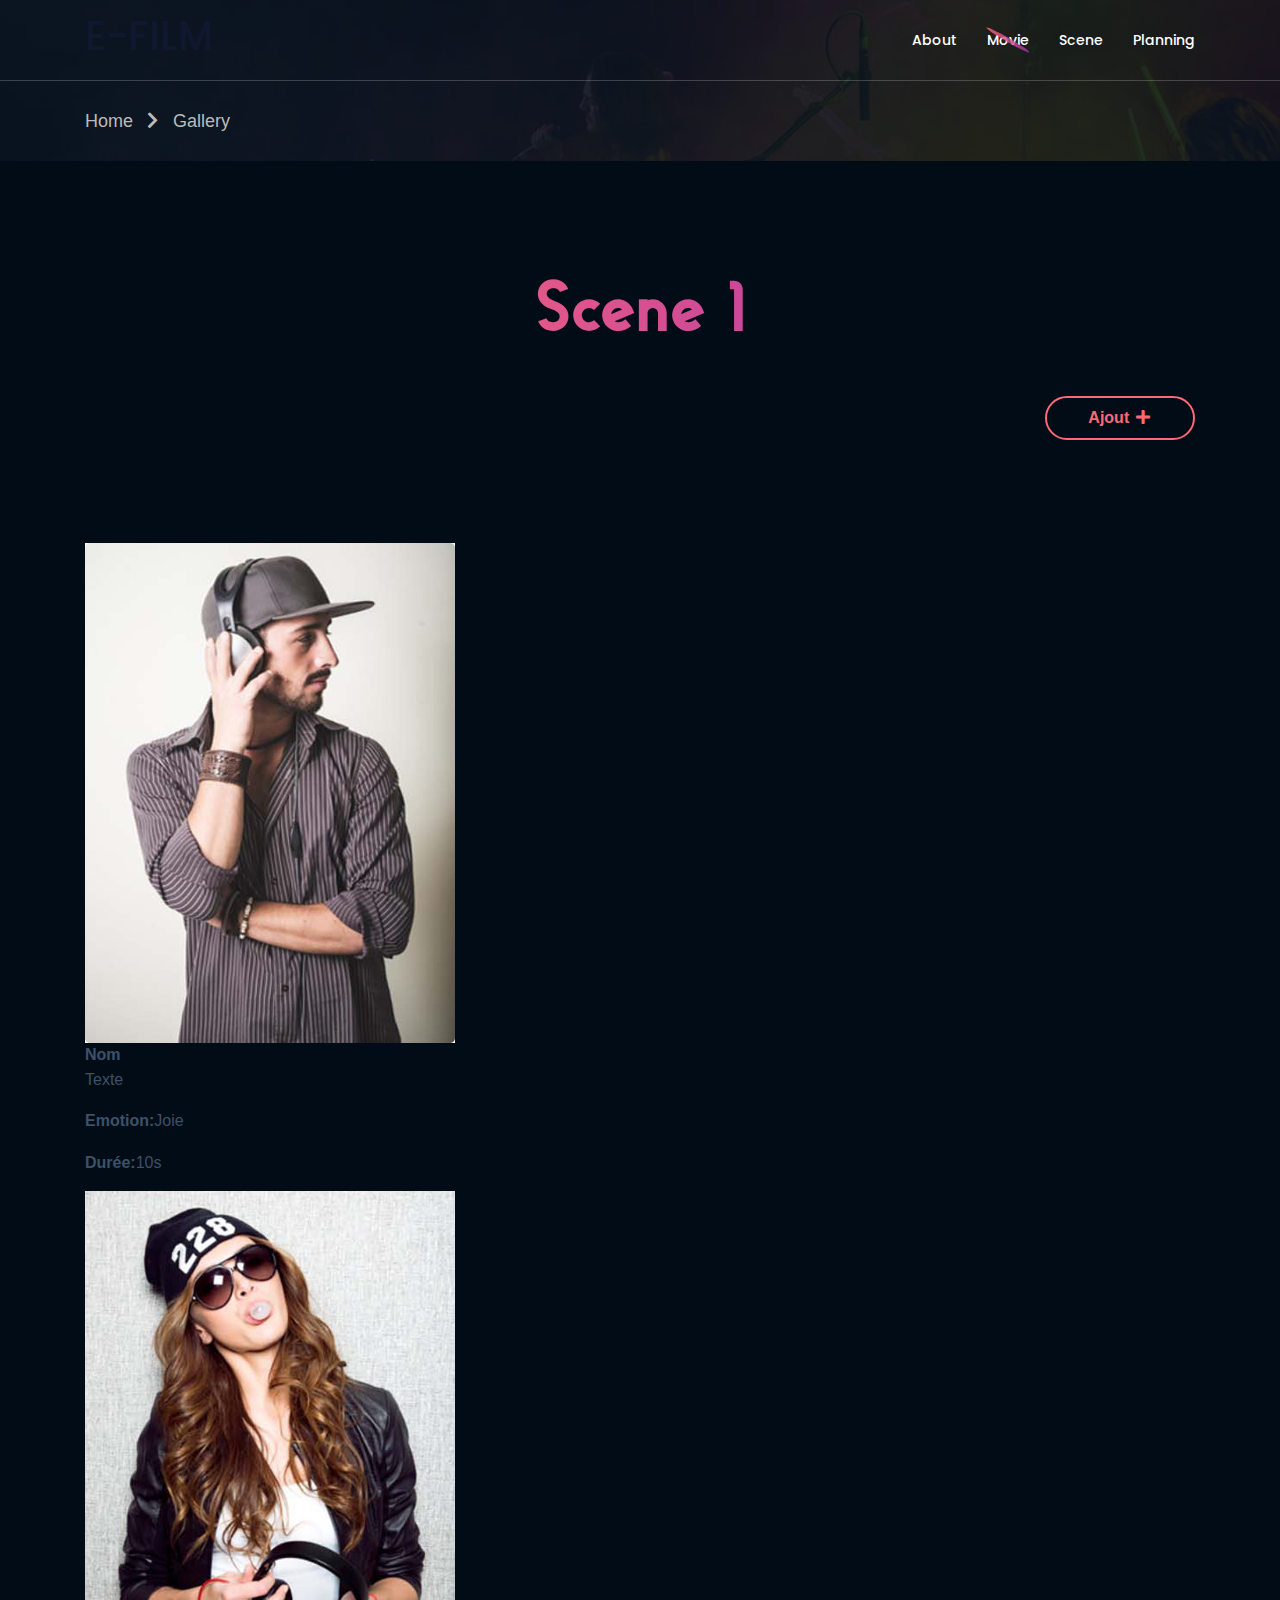
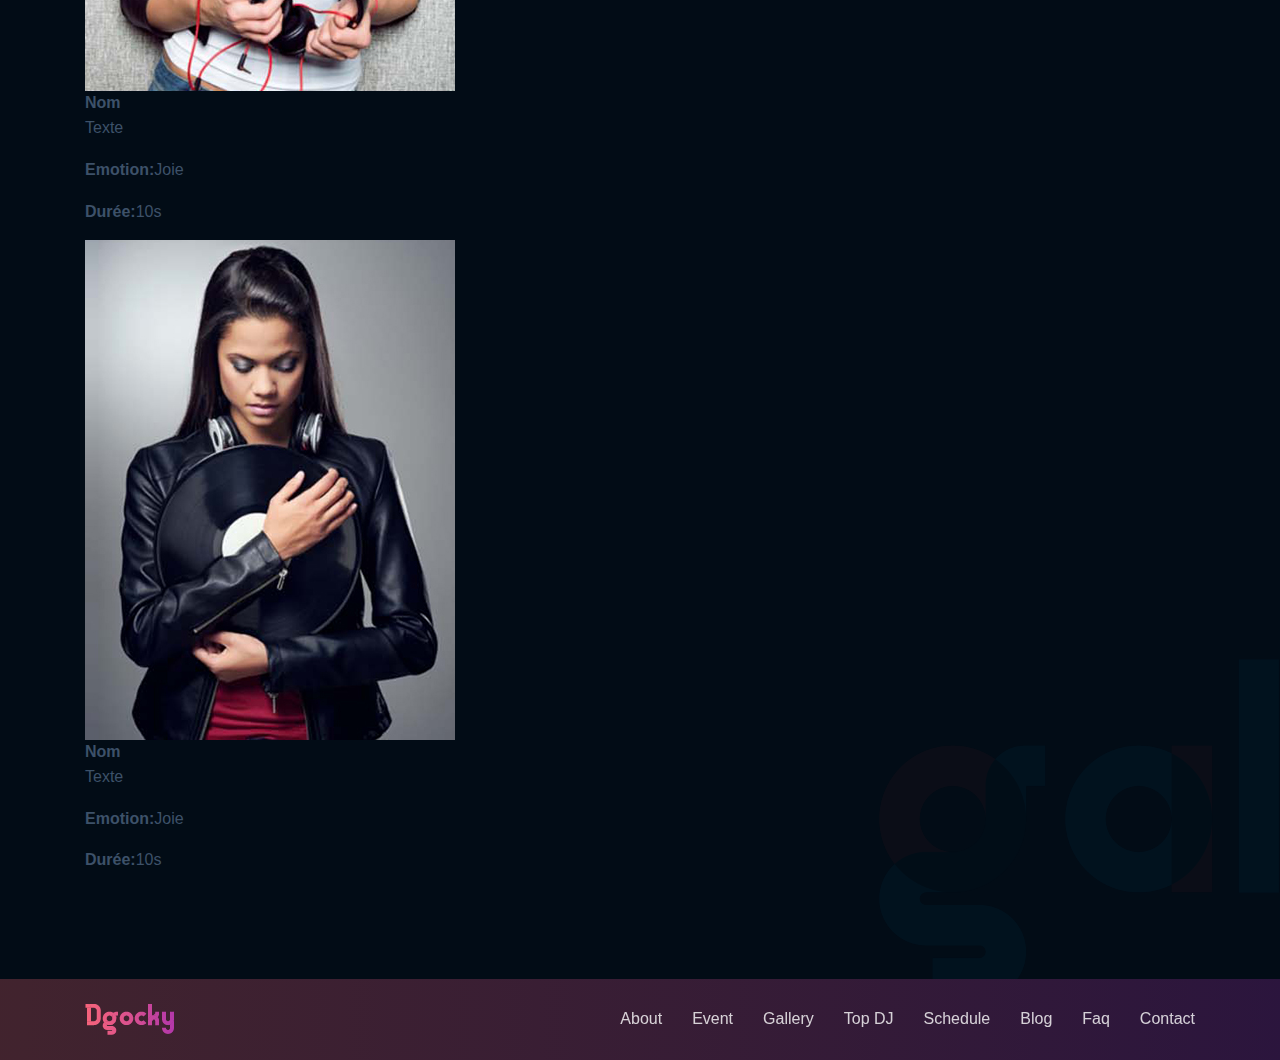
<file: web/WEB-INF/jsp/DetailScene.html>
<!DOCTYPE html>
<html lang="zxx">

<head>
    <meta http-equiv="Content-Type" content="text/html; charset=UTF-8">
    <meta http-equiv="X-UA-Compatible" content="IE=edge" />
    <meta http-equiv="X-UA-Compatible" content="ie=edge">
    <meta name="viewport" content="width=device-width, initial-scale=1.0">
    <title> E-Film </title>
    <!-- favicon -->
    <link rel="shortcut icon" href="favicon.ico" type="image/x-icon">
    <!-- bootstrap -->
    <link rel="stylesheet" href="assets/css/bootstrap.min.css">
    <link rel="stylesheet" href="assets/css/liste-scene.css">

    <!-- fontawesome icon  -->
    <link rel="stylesheet" href="assets/css/fontawesome.min.css">
    <!-- flaticon css -->
    <link rel="stylesheet" href="assets/fonts/flaticon.css">
    <!-- animate.css -->
    <link rel="stylesheet" href="assets/css/animate.css">
    <!-- Owl Carousel -->
    <link rel="stylesheet" href="assets/css/owl.carousel.min.css">
    <!-- magnific popup -->
    <link rel="stylesheet" href="assets/css/magnific-popup.css">
    <!-- stylesheet -->
    <link rel="stylesheet" href="assets/css/style.css">
    <!-- responsive -->
    <link rel="stylesheet" href="assets/css/responsive.css">
</head>

<body>

     <!-- preloader begin -->
     <div class="preloader">
        <div class="loader">
            <hr>
            <hr>
        </div>
    </div>
    <!-- preloader end -->

    <!-- header begin -->
    <div class="header">
        <div class="container">
            <div class="row">
                <div class="col-xl-4 col-lg-4 d-xl-flex d-lg-flex align-items-center">
                    <div class="row">
                        <div class="col-xl-12 col-lg-12 col-6 d-xl-block d-lg-block d-flex align-items-center">
                            
                                <h1><a href="index.html">E-FILM</a></h1>
                            
                        </div>
                        <div class="d-xl-none d-lg-none d-block col-6">
                            <button class="navbar-toggler" type="button" data-toggle="collapse" data-target="#navbarSupportedContent"
                                aria-controls="navbarSupportedContent" aria-expanded="false" aria-label="Toggle navigation">
                                <i class="fas fa-bars"></i>
                            </button>
                        </div>
                    </div>
                </div>
                <div class="col-xl-8 col-lg-8">
                    <div class="mainmenu">
                        <nav class="navbar navbar-expand-lg">
                            <div class="collapse navbar-collapse" id="navbarSupportedContent">
                                <ul class="navbar-nav mr-auto">
                                    <li class="nav-item">
                                        <a class="nav-link " href="about.html">About <span class="sr-only">(current)</span></a>
                                    </li>
                                    <li class="nav-item">
                                        <a class="nav-link active" href="movie.html">Movie</a>
                                    </li>
                                    <li class="nav-item">
                                        <a class="nav-link" href="gallery.html">Scene</a>
                                    </li>
                                    <li class="nav-item">
                                        <a class="nav-link" href="schedule.html">Planning</a>
                                    </li>
                                </ul>
                            </div>
                        </nav>
                    </div>
                </div>
            </div>
        </div>
    </div>
    <!-- header end -->

    <!-- breadcrump begin -->
    <div class="breadcrump">
        <div class="container">
            <div class="row">
                <div class="col-xl-6 col-lg-6">
                    <div class="breadcrump-content">
                        <span class="page-name">Home</span>
                        <span class="icon"><i class="fas fa-chevron-right"></i></span>
                        <span class="page-name">Gallery</span>
                    </div>
                </div>
            </div>
        </div>
    </div>
    <!-- breadcrump end -->

    <!-- gallery begin -->
    <div class="gallery">
        <div class="container">
            <div class="row justify-content-center">
                <div class="col-xl-8 col-lg-8">
                    <div class="add-space section-title text-center">
                        <h2>Scene 1</h2>
                    </div>
                </div>
            </div>
            <div class="add-space section-title spacing" >
                <h2 class="title-scene" style="font-size: 50px;">Dialogue</h2>
                <a href="ajoutDialogue.html"><div class="ajout"><b>Ajout <i class="fa fa-plus"></i></b></div></a>
            </div>
            <div class="dialogue-container">
                <img src="assets/img/dj-1.jpg"/>
                <div class="info"><b>Nom</b>
                <p>Texte</p>
                <div class="info-tiers">
                    <p><b>Emotion:</b>Joie</p>
                    <p><b>Durée:</b>10s</p>
                </div>
               
            </div>
            
            </div>
            <div class="dialogue-container">
                <img src="assets/img/dj-2.jpg"/>
                <div class="info"><b>Nom</b>
                <p>Texte</p>
                <div class="info-tiers">
                    <p><b>Emotion:</b>Joie</p>
                    <p><b>Durée:</b>10s</p>
                </div>
               
            </div>
            
            </div>
            <div class="dialogue-container">
                <img src="assets/img/dj-3.jpg"/>
                <div class="info"><b>Nom</b>
                <p>Texte</p>
                <div class="info-tiers">
                    <p><b>Emotion:</b>Joie</p>
                    <p><b>Durée:</b>10s</p>
                </div>
               
            </div>
            
            </div>
        </div>
    </div>
    <!-- gallery end -->

    <!-- footer begin -->
    <div class="footer">
        <div class="container">
            <div class="row">
                <div class="col-xl-5 col-lg-4 d-xl-flex d-lg-flex align-items-center">
                    <div class="logo">
                        <a href="index-2.html"><img src="assets/img/logo.png" alt=""></a>
                    </div>
                </div>
                <div class="col-xl-7 col-lg-8">
                    <div class="footer-menu">
                        <nav class="navbar navbar-expand-lg">
                            <ul class="navbar-nav">
                                <li class="nav-item">
                                    <a class="nav-link" href="index-2.html">About <span class="sr-only">(current)</span></a>
                                </li>
                                <li class="nav-item">
                                    <a class="nav-link" href="event.html">Event</a>
                                </li>
                                <li class="nav-item">
                                    <a class="nav-link" href="gallery.html">Gallery</a>
                                </li>
                                <li class="nav-item">
                                    <a class="nav-link" href="top-dj.html">Top DJ</a>
                                </li>
                                <li class="nav-item">
                                    <a class="nav-link" href="schedule.html">Schedule</a>
                                </li>
                                <li class="nav-item">
                                    <a class="nav-link" href="blog.html">Blog</a>
                                </li>
                                <li class="nav-item">
                                    <a class="nav-link" href="faq.html">Faq</a>
                                </li>
                                <li class="nav-item">
                                    <a class="nav-link" href="contact.html">Contact</a>
                                </li>
                            </ul>
                        </nav>
                    </div>
                </div>
            </div>
        </div>
    </div>
    <!-- footer end -->
    
    <!-- jquery -->
    <script src="assets/js/jquery.js"></script>
    <!-- bootstrap -->
    <script src="assets/js/bootstrap.min.js"></script>
    <!-- owl carousel -->
    <script src="assets/js/owl.carousel.js"></script>
    <!-- magnific popup -->
    <script src="assets/js/jquery.magnific-popup.js"></script>
    <!-- way poin js-->
    <script src="assets/js/waypoints.min.js"></script>
    <!-- wow js-->
    <script src="assets/js/wow.min.js"></script>
    <!-- main -->
    <script src="assets/js/main.js"></script>
</body>


</html>
</file>
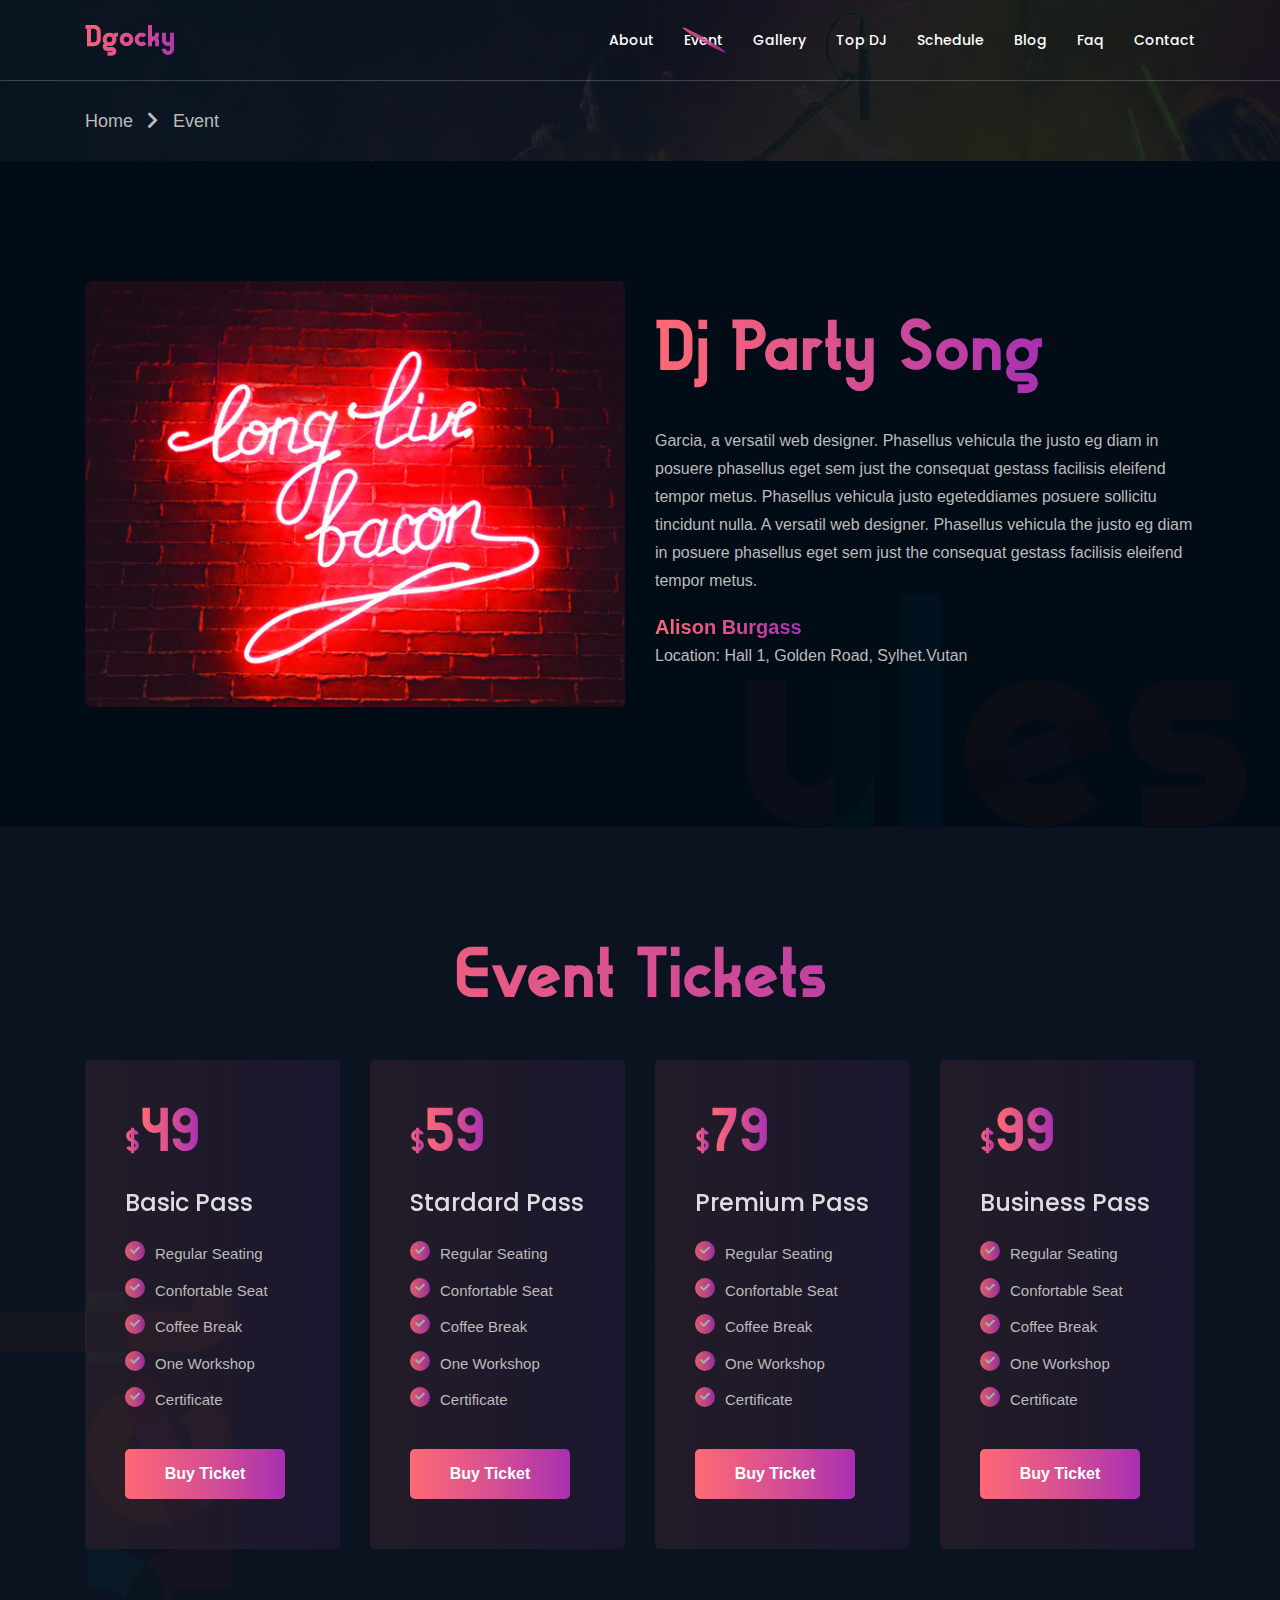
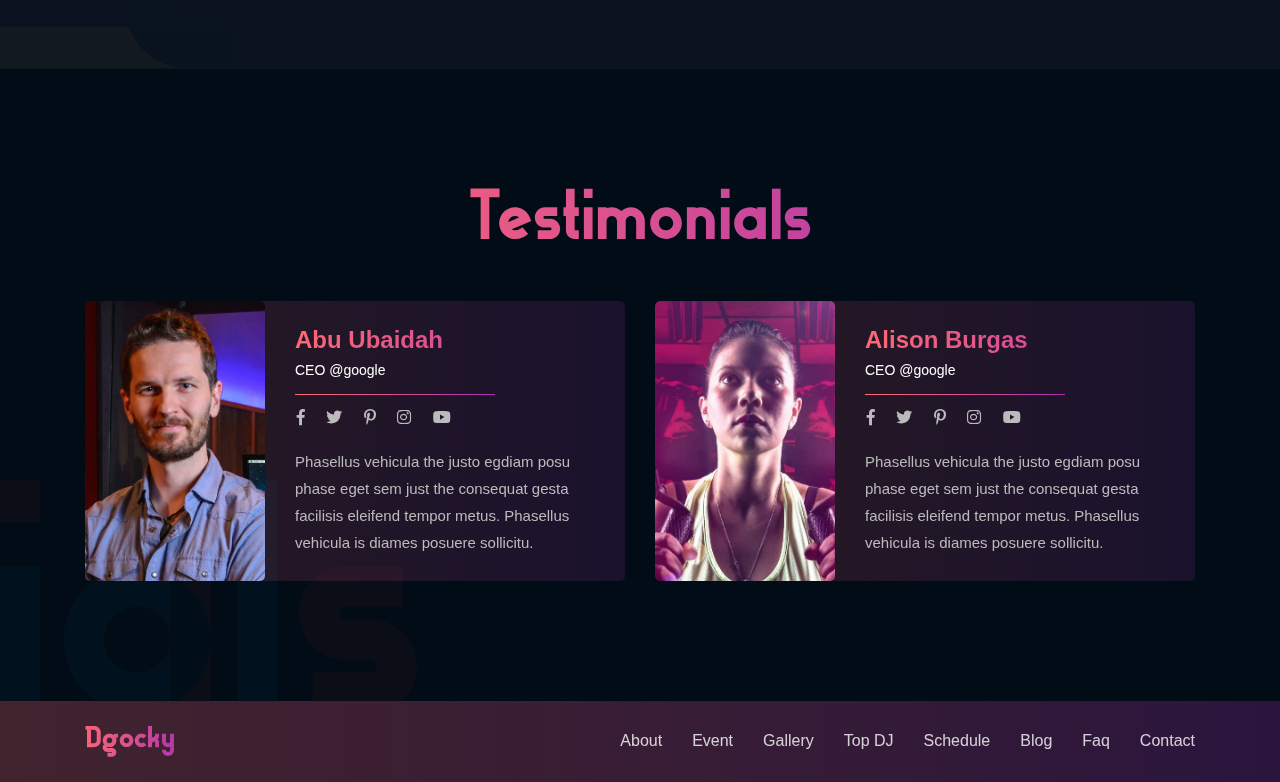
<file: web/WEB-INF/jsp/event.html>
<!DOCTYPE html>
<html lang="zxx">

<head>
    <meta http-equiv="Content-Type" content="text/html; charset=UTF-8">
    <meta http-equiv="X-UA-Compatible" content="IE=edge" />
    <meta http-equiv="X-UA-Compatible" content="ie=edge">
    <meta name="viewport" content="width=device-width, initial-scale=1.0">
    <title> Dgocky – DJ Party & Night Club HTML Template </title>
    <!-- favicon -->
    <link rel="shortcut icon" href="favicon.ico" type="image/x-icon">
    <!-- bootstrap -->
    <link rel="stylesheet" href="assets/css/bootstrap.min.css">
    <!-- fontawesome icon  -->
    <link rel="stylesheet" href="assets/css/fontawesome.min.css">
    <!-- flaticon css -->
    <link rel="stylesheet" href="assets/fonts/flaticon.css">
    <!-- animate.css -->
    <link rel="stylesheet" href="assets/css/animate.css">
    <!-- Owl Carousel -->
    <link rel="stylesheet" href="assets/css/owl.carousel.min.css">
    <!-- magnific popup -->
    <link rel="stylesheet" href="assets/css/magnific-popup.css">
    <!-- stylesheet -->
    <link rel="stylesheet" href="assets/css/style.css">
    <!-- responsive -->
    <link rel="stylesheet" href="assets/css/responsive.css">
</head>

<body>

    <!-- preloader begin -->
    <div class="preloader">
        <div class="loader">
            <hr>
            <hr>
        </div>
    </div>
    <!-- preloader end -->
    
    <!-- header begin -->
    <div class="header">
        <div class="container">
            <div class="row">
                <div class="col-xl-4 col-lg-4 d-xl-flex d-lg-flex align-items-center">
                    <div class="row">
                        <div class="col-xl-12 col-lg-12 col-6 d-xl-block d-lg-block d-flex align-items-center">
                            <div class="logo">
                                <a href="index-2.html"><img src="assets/img/logo.png" alt=""></a>
                            </div>
                        </div>
                        <div class="d-xl-none d-lg-none d-block col-6">
                            <button class="navbar-toggler" type="button" data-toggle="collapse"
                                data-target="#navbarSupportedContent" aria-controls="navbarSupportedContent"
                                aria-expanded="false" aria-label="Toggle navigation">
                                <i class="fas fa-bars"></i>
                            </button>
                        </div>
                    </div>
                </div>
                <div class="col-xl-8 col-lg-8">
                    <div class="mainmenu">
                        <nav class="navbar navbar-expand-lg">
                            <div class="collapse navbar-collapse" id="navbarSupportedContent">
                                <ul class="navbar-nav mr-auto">
                                    <li class="nav-item">
                                        <a class="nav-link" href="about.html">About <span
                                                class="sr-only">(current)</span></a>
                                    </li>
                                    <li class="nav-item">
                                        <a class="nav-link active" href="event.html">Event</a>
                                    </li>
                                    <li class="nav-item">
                                        <a class="nav-link" href="gallery.html">Gallery</a>
                                    </li>
                                    <li class="nav-item">
                                        <a class="nav-link" href="top-dj.html">Top DJ</a>
                                    </li>
                                    <li class="nav-item">
                                        <a class="nav-link" href="schedule.html">Schedule</a>
                                    </li>
                                    <li class="nav-item">
                                        <a class="nav-link" href="blog.html">Blog</a>
                                    </li>
                                    <li class="nav-item">
                                        <a class="nav-link" href="faq.html">Faq</a>
                                    </li>
                                    <li class="nav-item">
                                        <a class="nav-link" href="contact.html">Contact</a>
                                    </li>
                                </ul>
                            </div>
                        </nav>
                    </div>
                </div>
            </div>
        </div>
    </div>
    <!-- header end -->

    <!-- breadcrump begin -->
    <div class="breadcrump">
        <div class="container">
            <div class="row">
                <div class="col-xl-6 col-lg-6">
                    <div class="breadcrump-content">
                        <span class="page-name">Home</span>
                        <span class="icon"><i class="fas fa-chevron-right"></i></span>
                        <span class="page-name">Event</span>
                    </div>
                </div>
            </div>
        </div>
    </div>
    <!-- breadcrump end -->

    <!-- single event begin -->
    <div class="single-event">
        <div class="container">
            <div class="row">
                <div class="col-xl-6 col-lg-6">
                    <div class="part-img">
                        <img src="assets/img/single-event.jpg" alt="">
                    </div>
                </div>
                <div class="col-xl-6 col-lg-6 d-xl-flex d-lg-flex d-block align-items-center">
                    <div class="part-text">
                        <h3>Dj Party Song</h3>
                        <P>Garcia, a versatil web designer. Phasellus vehicula the justo eg diam
                        in posuere phasellus eget sem just the consequat gestass facilisis
                        eleifend tempor metus. Phasellus vehicula justo egeteddiames
                        posuere sollicitu tincidunt nulla. A versatil web designer. Phasellus vehicula the justo eg diam
                        in posuere phasellus eget sem just the consequat gestass facilisis
                        eleifend tempor metus.</P>
                        <div class="meta-info">
                            <span class="eventor-name">Alison Burgass</span>
                            <span class="location">Location: Hall 1, Golden Road, Sylhet.Vutan</span>
                        </div>
                    </div>
                </div>
            </div>
        </div>
    </div>
    <!-- single event end -->

    <!-- ticket price begin -->
    <div class="ticket-price">
        <div class="container">
            <div class="row justify-content-center">
                <div class="col-xl-8 col-lg-8">
                    <div class="section-title text-center">
                        <h2>Event Tickets</h2>
                    </div>
                </div>
            </div>
            <div class="row">
                <div class="col-xl-3 col-lg-3 col-sm-6">
                    <div class="single-ticket-price">
                        <div class="part-feature">
                            <span class="price">49</span>
                            <h3>Basic Pass</h3>
                            <ul>
                                <li><span class="icon"><i class="fas fa-check"></i></span><span class="text">Regular
                                        Seating</span></li>
                                <li><span class="icon"><i class="fas fa-check"></i></span><span class="text">Confortable
                                        Seat</span></li>
                                <li><span class="icon"><i class="fas fa-check"></i></span><span class="text">Coffee
                                        Break</span></li>
                                <li><span class="icon"><i class="fas fa-check"></i></span><span class="text">One
                                        Workshop</span></li>
                                <li><span class="icon"><i class="fas fa-check"></i></span><span
                                        class="text">Certificate</span></li>
                            </ul>
                        </div>
                        <div class="part-button">
                            <a href="#">Buy Ticket</a>
                        </div>
                    </div>
                </div>
                <div class="col-xl-3 col-lg-3 col-sm-6">
                    <div class="single-ticket-price">
                        <div class="part-feature">
                            <span class="price">59</span>
                            <h3>Stardard Pass</h3>
                            <ul>
                                <li><span class="icon"><i class="fas fa-check"></i></span><span class="text">Regular
                                        Seating</span></li>
                                <li><span class="icon"><i class="fas fa-check"></i></span><span class="text">Confortable
                                        Seat</span>
                                </li>
                                <li><span class="icon"><i class="fas fa-check"></i></span><span class="text">Coffee
                                        Break</span></li>
                                <li><span class="icon"><i class="fas fa-check"></i></span><span class="text">One
                                        Workshop</span></li>
                                <li><span class="icon"><i class="fas fa-check"></i></span><span
                                        class="text">Certificate</span></li>
                            </ul>
                        </div>
                        <div class="part-button">
                            <a href="#">Buy Ticket</a>
                        </div>
                    </div>
                </div>
                <div class="col-xl-3 col-lg-3 col-sm-6">
                    <div class="single-ticket-price">
                        <div class="part-feature">
                            <span class="price">79</span>
                            <h3>Premium Pass</h3>
                            <ul>
                                <li><span class="icon"><i class="fas fa-check"></i></span><span class="text">Regular
                                        Seating</span></li>
                                <li><span class="icon"><i class="fas fa-check"></i></span><span class="text">Confortable
                                        Seat</span>
                                </li>
                                <li><span class="icon"><i class="fas fa-check"></i></span><span class="text">Coffee
                                        Break</span></li>
                                <li><span class="icon"><i class="fas fa-check"></i></span><span class="text">One
                                        Workshop</span></li>
                                <li><span class="icon"><i class="fas fa-check"></i></span><span
                                        class="text">Certificate</span></li>
                            </ul>
                        </div>
                        <div class="part-button">
                            <a href="#">Buy Ticket</a>
                        </div>
                    </div>
                </div>
                <div class="col-xl-3 col-lg-3 col-sm-6">
                    <div class="single-ticket-price">
                        <div class="part-feature">
                            <span class="price">99</span>
                            <h3>Business Pass</h3>
                            <ul>
                                <li><span class="icon"><i class="fas fa-check"></i></span><span class="text">Regular
                                        Seating</span></li>
                                <li><span class="icon"><i class="fas fa-check"></i></span><span class="text">Confortable
                                        Seat</span>
                                </li>
                                <li><span class="icon"><i class="fas fa-check"></i></span><span class="text">Coffee
                                        Break</span></li>
                                <li><span class="icon"><i class="fas fa-check"></i></span><span class="text">One
                                        Workshop</span></li>
                                <li><span class="icon"><i class="fas fa-check"></i></span><span
                                        class="text">Certificate</span></li>
                            </ul>
                        </div>
                        <div class="part-button">
                            <a href="#">Buy Ticket</a>
                        </div>
                    </div>
                </div>
            </div>
        </div>
    </div>
    <!-- ticket price end -->

    <!-- testimonial begin -->
    <div class="testimonial event-page">
        <div class="container">
            <div class="row justify-content-center">
                <div class="col-xl-8 col-lg-8">
                    <div class="section-title text-center">
                        <h2>Testimonials</h2>
                    </div>
                </div>
            </div>
            <div class="row">
                <div class="col-xl-12 col-lg-12">
                    <div class="testimonial-slider">
                        <div class="single-testimonial">
                            <div class="row no-gutters">
                                <div class="col-xl-4 col-lg-4 col-sm-4 col-md-12 col-12">
                                    <div class="part-img"></div>
                                </div>
                                <div class="col-xl-8 col-lg-8 col-sm-8 col-md-12 col-12">
                                    <div class="part-text">
                                        <div class="bio">
                                            <span class="name">Alison Burgas</span>
                                            <span class="position">CEO @google</span>
                                        </div>
                                        <div class="social">
                                            <a href="#"><i class="fab fa-facebook-f"></i></a>
                                            <a href="#"><i class="fab fa-twitter"></i></a>
                                            <a href="#"><i class="fab fa-pinterest-p"></i></a>
                                            <a href="#"><i class="fab fa-instagram"></i></a>
                                            <a href="#"><i class="fab fa-youtube"></i></a>
                                        </div>
                                        <div class="text">
                                            <p>Phasellus vehicula the justo egdiam
                                                posu phase eget sem just the
                                                consequat gesta facilisis eleifend
                                                tempor metus. Phasellus vehicula is
                                                diames posuere sollicitu.</p>
                                        </div>
                                    </div>
                                </div>
                            </div>
                        </div>
                        <div class="single-testimonial">
                            <div class="row no-gutters">
                                <div class="col-xl-4 col-lg-4 col-sm-4 col-md-12 col-12">
                                    <div class="part-img two"></div>
                                </div>
                                <div class="col-xl-8 col-lg-8 col-sm-8 col-md-12 col-12">
                                    <div class="part-text">
                                        <div class="bio">
                                            <span class="name">Abu Ubaidah</span>
                                            <span class="position">CEO @google</span>
                                        </div>
                                        <div class="social">
                                            <a href="#"><i class="fab fa-facebook-f"></i></a>
                                            <a href="#"><i class="fab fa-twitter"></i></a>
                                            <a href="#"><i class="fab fa-pinterest-p"></i></a>
                                            <a href="#"><i class="fab fa-instagram"></i></a>
                                            <a href="#"><i class="fab fa-youtube"></i></a>
                                        </div>
                                        <div class="text">
                                            <p>Phasellus vehicula the justo egdiam
                                                posu phase eget sem just the
                                                consequat gesta facilisis eleifend
                                                tempor metus. Phasellus vehicula is
                                                diames posuere sollicitu.</p>
                                        </div>
                                    </div>
                                </div>
                            </div>
                        </div>
                    </div>
                </div>
            </div>
        </div>
    </div>
    <!-- testimonial end -->

    <!-- footer begin -->
    <div class="footer">
        <div class="container">
            <div class="row">
                <div class="col-xl-5 col-lg-4 d-xl-flex d-lg-flex align-items-center">
                    <div class="logo">
                        <a href="index-2.html"><img src="assets/img/logo.png" alt=""></a>
                    </div>
                </div>
                <div class="col-xl-7 col-lg-8">
                    <div class="footer-menu">
                        <nav class="navbar navbar-expand-lg">
                            <ul class="navbar-nav">
                                <li class="nav-item">
                                    <a class="nav-link" href="index-2.html">About <span class="sr-only">(current)</span></a>
                                </li>
                                <li class="nav-item">
                                    <a class="nav-link" href="event.html">Event</a>
                                </li>
                                <li class="nav-item">
                                    <a class="nav-link" href="gallery.html">Gallery</a>
                                </li>
                                <li class="nav-item">
                                    <a class="nav-link" href="top-dj.html">Top DJ</a>
                                </li>
                                <li class="nav-item">
                                    <a class="nav-link" href="schedule.html">Schedule</a>
                                </li>
                                <li class="nav-item">
                                    <a class="nav-link" href="blog.html">Blog</a>
                                </li>
                                <li class="nav-item">
                                    <a class="nav-link" href="faq.html">Faq</a>
                                </li>
                                <li class="nav-item">
                                    <a class="nav-link" href="contact.html">Contact</a>
                                </li>
                            </ul>
                        </nav>
                    </div>
                </div>
            </div>
        </div>
    </div>
    <!-- footer end -->

    <!-- jquery -->
    <script src="assets/js/jquery.js"></script>
    <!-- bootstrap -->
    <script src="assets/js/bootstrap.min.js"></script>
    <!-- owl carousel -->
    <script src="assets/js/owl.carousel.js"></script>
    <!-- magnific popup -->
    <script src="assets/js/jquery.magnific-popup.js"></script>
    <!-- way poin js-->
    <script src="assets/js/waypoints.min.js"></script>
    <!-- wow js-->
    <script src="assets/js/wow.min.js"></script>
    <!-- main -->
    <script src="assets/js/main.js"></script>
</body>



</html>
</file>
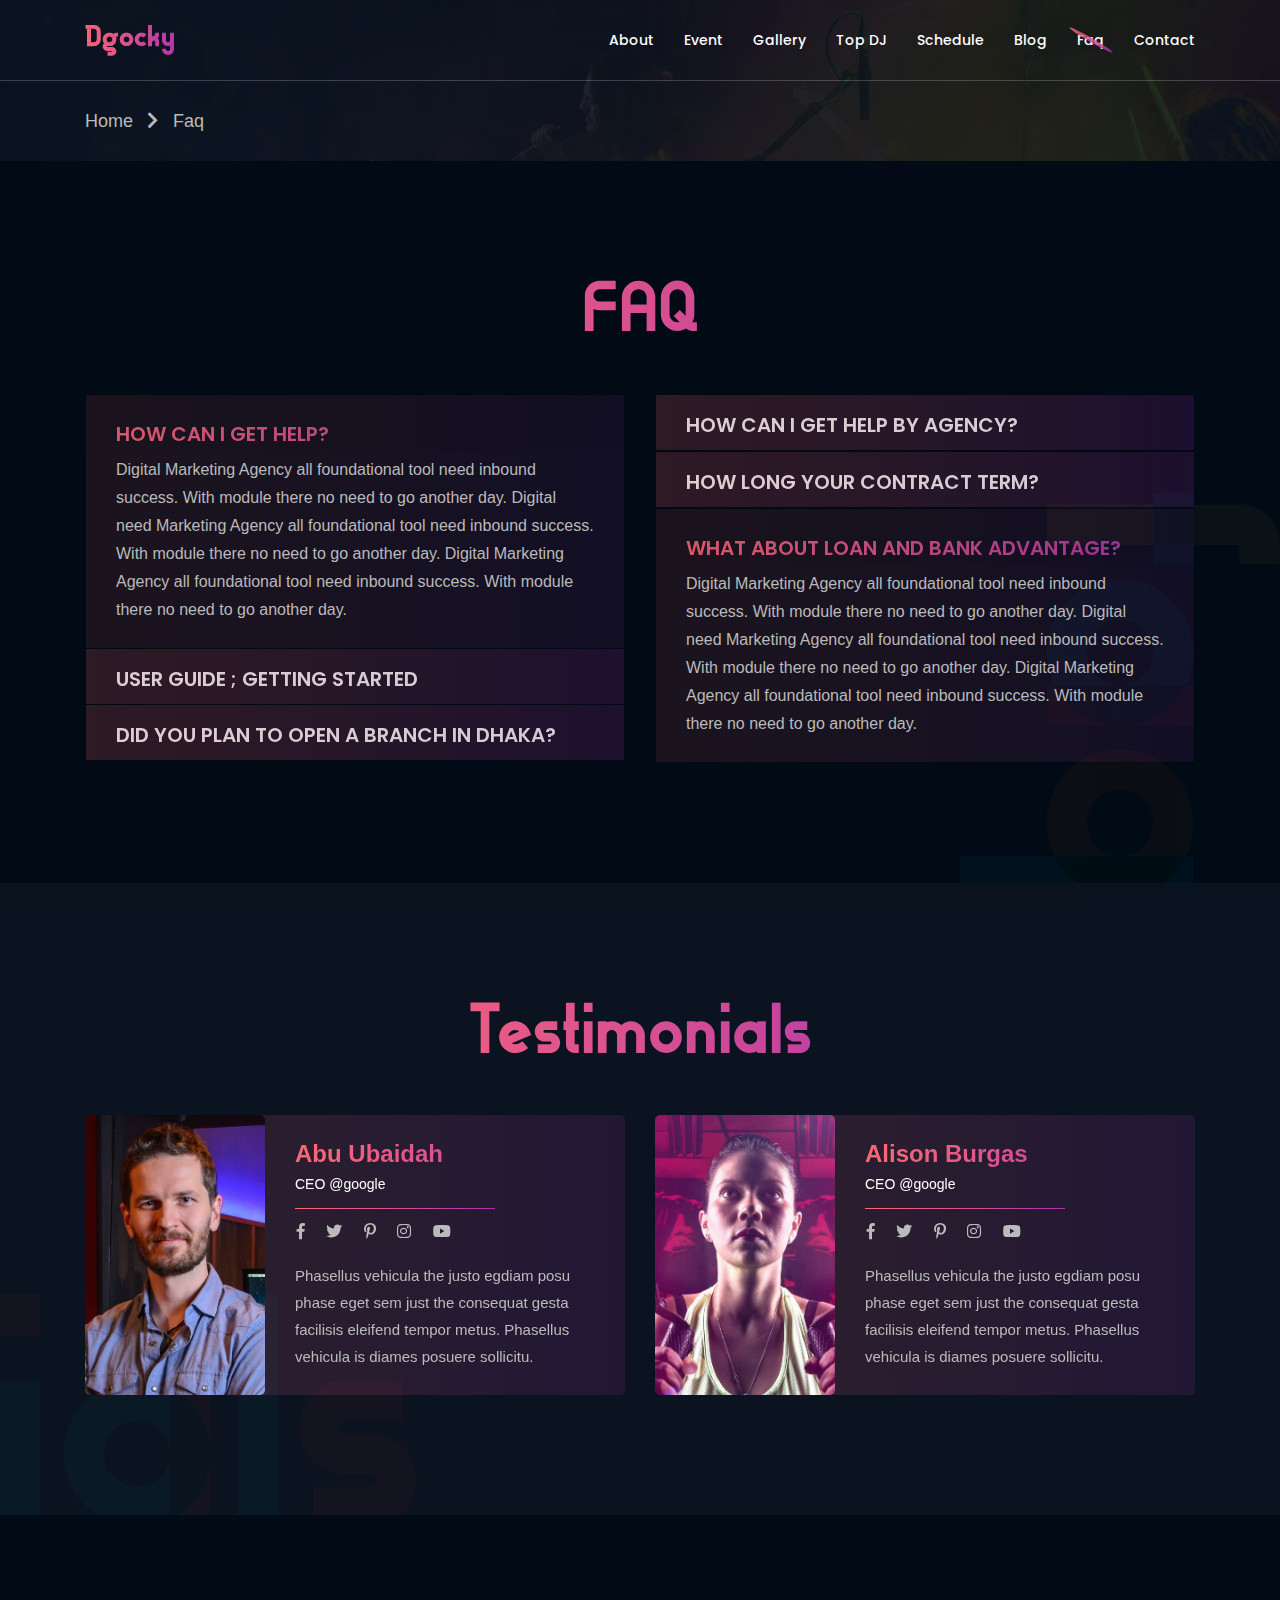
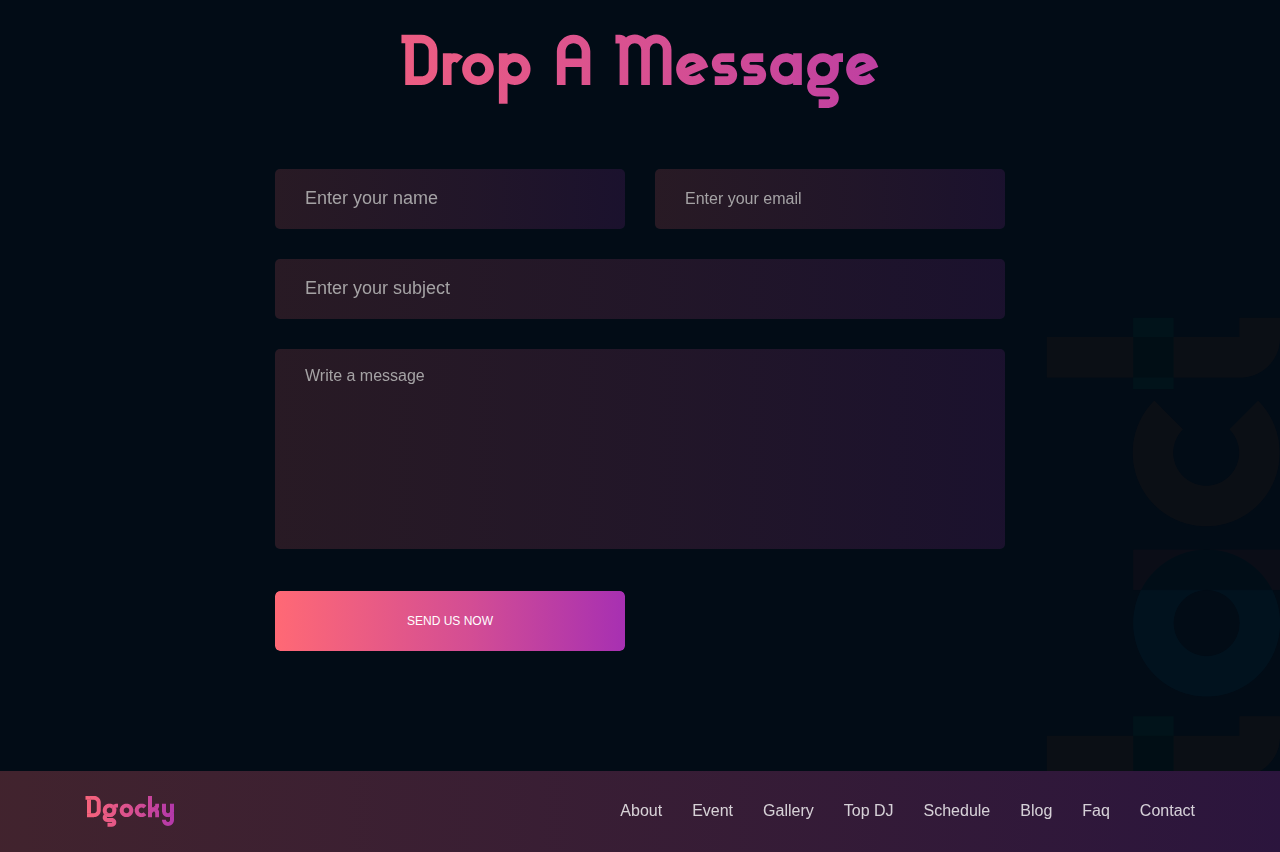
<file: web/WEB-INF/jsp/faq.html>
<!DOCTYPE html>
<html lang="zxx">

<head>
    <meta http-equiv="Content-Type" content="text/html; charset=UTF-8">
    <meta http-equiv="X-UA-Compatible" content="IE=edge" />
    <meta http-equiv="X-UA-Compatible" content="ie=edge">
    <meta name="viewport" content="width=device-width, initial-scale=1.0">
    <title> Dgocky – DJ Party & Night Club HTML Template </title>
    <!-- favicon -->
    <link rel="shortcut icon" href="favicon.ico" type="image/x-icon">
    <!-- bootstrap -->
    <link rel="stylesheet" href="assets/css/bootstrap.min.css">
    <!-- fontawesome icon  -->
    <link rel="stylesheet" href="assets/css/fontawesome.min.css">
    <!-- flaticon css -->
    <link rel="stylesheet" href="assets/fonts/flaticon.css">
    <!-- animate.css -->
    <link rel="stylesheet" href="assets/css/animate.css">
    <!-- Owl Carousel -->
    <link rel="stylesheet" href="assets/css/owl.carousel.min.css">
    <!-- magnific popup -->
    <link rel="stylesheet" href="assets/css/magnific-popup.css">
    <!-- stylesheet -->
    <link rel="stylesheet" href="assets/css/style.css">
    <!-- responsive -->
    <link rel="stylesheet" href="assets/css/responsive.css">
</head>

<body>

    <!-- preloader begin -->
    <div class="preloader">
        <div class="loader">
            <hr>
            <hr>
        </div>
    </div>
    <!-- preloader end -->

    <!-- header begin -->
    <div class="header">
        <div class="container">
            <div class="row">
                <div class="col-xl-4 col-lg-4 d-xl-flex d-lg-flex align-items-center">
                    <div class="row">
                        <div class="col-xl-12 col-lg-12 col-6 d-xl-block d-lg-block d-flex align-items-center">
                            <div class="logo">
                                <a href="index-2.html"><img src="assets/img/logo.png" alt=""></a>
                            </div>
                        </div>
                        <div class="d-xl-none d-lg-none d-block col-6">
                            <button class="navbar-toggler" type="button" data-toggle="collapse"
                                data-target="#navbarSupportedContent" aria-controls="navbarSupportedContent"
                                aria-expanded="false" aria-label="Toggle navigation">
                                <i class="fas fa-bars"></i>
                            </button>
                        </div>
                    </div>
                </div>
                <div class="col-xl-8 col-lg-8">
                    <div class="mainmenu">
                        <nav class="navbar navbar-expand-lg">
                            <div class="collapse navbar-collapse" id="navbarSupportedContent">
                                <ul class="navbar-nav mr-auto">
                                    <li class="nav-item">
                                        <a class="nav-link" href="about.html">About <span
                                                class="sr-only">(current)</span></a>
                                    </li>
                                    <li class="nav-item">
                                        <a class="nav-link" href="event.html">Event</a>
                                    </li>
                                    <li class="nav-item">
                                        <a class="nav-link" href="gallery.html">Gallery</a>
                                    </li>
                                    <li class="nav-item">
                                        <a class="nav-link" href="top-dj.html">Top DJ</a>
                                    </li>
                                    <li class="nav-item">
                                        <a class="nav-link" href="schedule.html">Schedule</a>
                                    </li>
                                    <li class="nav-item">
                                        <a class="nav-link" href="blog.html">Blog</a>
                                    </li>
                                    <li class="nav-item">
                                        <a class="nav-link active" href="faq.html">Faq</a>
                                    </li>
                                    <li class="nav-item">
                                        <a class="nav-link" href="contact.html">Contact</a>
                                    </li>
                                </ul>
                            </div>
                        </nav>
                    </div>
                </div>
            </div>
        </div>
    </div>
    <!-- header end -->

    <!-- breadcrump begin -->
    <div class="breadcrump">
        <div class="container">
            <div class="row">
                <div class="col-xl-6 col-lg-6">
                    <div class="breadcrump-content">
                        <span class="page-name">Home</span>
                        <span class="icon"><i class="fas fa-chevron-right"></i></span>
                        <span class="page-name">Faq</span>
                    </div>
                </div>
            </div>
        </div>
    </div>
    <!-- breadcrump end -->

    <!-- faq begin -->
    <div class="faq">
        <div class="container">
            <div class="row justify-content-center">
                <div class="col-xl-8 col-lg-8">
                    <div class="section-title text-center">
                        <h2>FAQ</h2>
                    </div>
                </div>
            </div>
            <div class="row">
                <div class="col-xl-6 col-lg-6">
                    <div class="accordion" id="accordionExample">
                        <div class="card">
                            <div class="card-header" id="heading1">
                                <h5>
                                    <button class="btn btn-link" type="button" data-toggle="collapse"
                                        data-target="#collapse1" aria-expanded="true" aria-controls="collapse1">
                                        How can i get help?
                                    </button>
                                </h5>
                            </div>
    
                            <div id="collapse1" class="collapse show" aria-labelledby="heading1"
                                data-parent="#accordionExample">
                                <div class="card-body">
                                    Digital Marketing Agency all foundational tool need inbound success. With module there
                                    no need to go another day.
                                    Digital need Marketing Agency all foundational tool need inbound success. With module
                                    there no need to go another day.
                                    Digital Marketing Agency all foundational tool need inbound success. With module there
                                    no need to go another day.
                                </div>
                            </div>
                        </div>
                        <div class="card">
                            <div class="card-header" id="heading2">
                                <h5>
                                    <button class="btn btn-link collapsed" type="button" data-toggle="collapse"
                                        data-target="#collapse2" aria-expanded="false" aria-controls="collapse2">
                                        User Guide ; Getting started
                                    </button>
                                </h5>
                            </div>
                            <div id="collapse2" class="collapse" aria-labelledby="heading2" data-parent="#accordionExample">
                                <div class="card-body">
                                    Digital Marketing Agency all foundational tool need inbound success. With module there
                                    no need to go another day.
                                    Digital need Marketing Agency all foundational tool need inbound success. With module
                                    there no need to go another day.
                                    Digital Marketing Agency all foundational tool need inbound success. With module there
                                    no need to go another day.
                                </div>
                            </div>
                        </div>
                        <div class="card">
                            <div class="card-header" id="heading3">
                                <h5>
                                    <button class="btn btn-link collapsed" type="button" data-toggle="collapse"
                                        data-target="#collapse3" aria-expanded="false" aria-controls="collapse3">
                                        Did you plan to open a branch in Dhaka?
                                    </button>
                                </h5>
                            </div>
                            <div id="collapse3" class="collapse" aria-labelledby="heading3" data-parent="#accordionExample">
                                <div class="card-body">
                                    Digital Marketing Agency all foundational tool need inbound success. With module there
                                    no need to go another day.
                                    Digital need Marketing Agency all foundational tool need inbound success. With module
                                    there no need to go another day.
                                    Digital Marketing Agency all foundational tool need inbound success. With module there
                                    no need to go another day.
                                </div>
                            </div>
                        </div>
                    </div>
                </div>
                <div class="col-xl-6 col-lg-6">
                    <div class="accordion2">
                        <div class="card">
                            <div class="card-header" id="headingFour">
                                <h5>
                                    <button class="btn btn-link collapsed" type="button" data-toggle="collapse"
                                        data-target="#collapseFour" aria-expanded="false" aria-controls="collapseFour">
                                        How can i get help by agency?
                                    </button>
                                </h5>
                            </div>
                            <div id="collapseFour" class="collapse" aria-labelledby="headingFour" data-parent=".accordion2">
                                <div class="card-body">
                                    Digital Marketing Agency all foundational tool need inbound success. With module there
                                    no need to go another day.
                                    Digital need Marketing Agency all foundational tool need inbound success. With module
                                    there no need to go another day.
                                    Digital Marketing Agency all foundational tool need inbound success. With module there
                                    no need to go another day.
                                </div>
                            </div>
                        </div>
    
                        <div class="card">
                            <div class="card-header" id="headingFive">
                                <h5>
                                    <button class="btn btn-link collapsed" type="button" data-toggle="collapse"
                                        data-target="#collapseFive" aria-expanded="false" aria-controls="collapseFive">
                                        How long your contract term?
                                    </button>
                                </h5>
                            </div>
                            <div id="collapseFive" class="collapse" aria-labelledby="headingFive" data-parent=".accordion2">
                                <div class="card-body">
                                    Digital Marketing Agency all foundational tool need inbound success. With module there
                                    no need to go another day.
                                    Digital need Marketing Agency all foundational tool need inbound success. With module
                                    there no need to go another day.
                                    Digital Marketing Agency all foundational tool need inbound success. With module there
                                    no need to go another day.
                                </div>
                            </div>
                        </div>
                        <div class="card">
                            <div class="card-header" id="headingsix">
                                <h5>
                                    <button class="btn btn-link" type="button" data-toggle="collapse"
                                        data-target="#collapsesix" aria-expanded="true" aria-controls="collapsesix">
                                        What about loan and bank advantage?
                                    </button>
                                </h5>
                            </div>
    
                            <div id="collapsesix" class="collapse show" aria-labelledby="headingsix"
                                data-parent=".accordion2">
                                <div class="card-body">
                                    Digital Marketing Agency all foundational tool need inbound success. With module there
                                    no need to go another day.
                                    Digital need Marketing Agency all foundational tool need inbound success. With module
                                    there no need to go another day.
                                    Digital Marketing Agency all foundational tool need inbound success. With module there
                                    no need to go another day.
                                </div>
                            </div>
                        </div>
    
                    </div>
                </div>
            </div>
        </div>
    </div>
    <!-- faq end -->

    <!-- testimonial begin -->
    <div class="testimonial">
        <div class="container">
            <div class="row justify-content-center">
                <div class="col-xl-8 col-lg-8">
                    <div class="section-title text-center">
                        <h2>Testimonials</h2>
                    </div>
                </div>
            </div>
            <div class="row">
                <div class="col-xl-12 col-lg-12">
                    <div class="testimonial-slider">
                        <div class="single-testimonial">
                            <div class="row no-gutters">
                                <div class="col-xl-4 col-lg-4 col-sm-4 col-md-12 col-12">
                                    <div class="part-img"></div>
                                </div>
                                <div class="col-xl-8 col-lg-8 col-sm-8 col-md-12 col-12">
                                    <div class="part-text">
                                        <div class="bio">
                                            <span class="name">Alison Burgas</span>
                                            <span class="position">CEO @google</span>
                                        </div>
                                        <div class="social">
                                            <a href="#"><i class="fab fa-facebook-f"></i></a>
                                            <a href="#"><i class="fab fa-twitter"></i></a>
                                            <a href="#"><i class="fab fa-pinterest-p"></i></a>
                                            <a href="#"><i class="fab fa-instagram"></i></a>
                                            <a href="#"><i class="fab fa-youtube"></i></a>
                                        </div>
                                        <div class="text">
                                            <p>Phasellus vehicula the justo egdiam
                                                posu phase eget sem just the
                                                consequat gesta facilisis eleifend
                                                tempor metus. Phasellus vehicula is
                                                diames posuere sollicitu.</p>
                                        </div>
                                    </div>
                                </div>
                            </div>
                        </div>
                        <div class="single-testimonial">
                            <div class="row no-gutters">
                                <div class="col-xl-4 col-lg-4 col-sm-4 col-md-12 col-12">
                                    <div class="part-img two"></div>
                                </div>
                                <div class="col-xl-8 col-lg-8 col-sm-8 col-md-12 col-12">
                                    <div class="part-text">
                                        <div class="bio">
                                            <span class="name">Abu Ubaidah</span>
                                            <span class="position">CEO @google</span>
                                        </div>
                                        <div class="social">
                                            <a href="#"><i class="fab fa-facebook-f"></i></a>
                                            <a href="#"><i class="fab fa-twitter"></i></a>
                                            <a href="#"><i class="fab fa-pinterest-p"></i></a>
                                            <a href="#"><i class="fab fa-instagram"></i></a>
                                            <a href="#"><i class="fab fa-youtube"></i></a>
                                        </div>
                                        <div class="text">
                                            <p>Phasellus vehicula the justo egdiam
                                                posu phase eget sem just the
                                                consequat gesta facilisis eleifend
                                                tempor metus. Phasellus vehicula is
                                                diames posuere sollicitu.</p>
                                        </div>
                                    </div>
                                </div>
                            </div>
                        </div>
                    </div>
                </div>
            </div>
        </div>
    </div>
    <!-- testimonial end -->

    <!-- contact begin -->
    <div class="contact">
        <div class="container">
            <div class="row justify-content-center">
                <div class="col-xl-10 col-lg-10">
                    <div class="add-space section-title text-center">
                        <h2>Drop A Message</h2>
                    </div>
                </div>
            </div>
            <div class="row justify-content-center">
                <div class="col-xl-8 col-lg-8">
                    <div class="contact-form">
                        <form>
                            <div class="row">
                                <div class="col-xl-6 col-lg-6">
                                    <input type="text" placeholder="Enter your name">
                                    <span></span>
                                </div>
                                <div class="col-xl-6 col-lg-6">
                                    <input type="email" placeholder="Enter your email">
                                    <span></span>
                                </div>
                                <div class="col-xl-12 col-lg-12">
                                    <input type="text" placeholder="Enter your subject">
                                    <span></span>
                                </div>
                                <div class="col-xl-12 col-lg-12">
                                    <textarea placeholder="Write a message"></textarea>
                                    <span class="textarea"></span>
                                </div>
                                <div class="col-xl-6 col-lg-6">
                                    <button>Send Us Now</button>
                                </div>
                            </div>
                        </form>
                    </div>
                </div>
            </div>
        </div>
    </div>
    <!-- contact end -->

    <!-- footer begin -->
    <div class="footer">
        <div class="container">
            <div class="row">
                <div class="col-xl-5 col-lg-4 d-xl-flex d-lg-flex align-items-center">
                    <div class="logo">
                        <a href="index-2.html"><img src="assets/img/logo.png" alt=""></a>
                    </div>
                </div>
                <div class="col-xl-7 col-lg-8">
                    <div class="footer-menu">
                        <nav class="navbar navbar-expand-lg">
                            <ul class="navbar-nav">
                                <li class="nav-item">
                                    <a class="nav-link" href="index-2.html">About <span class="sr-only">(current)</span></a>
                                </li>
                                <li class="nav-item">
                                    <a class="nav-link" href="event.html">Event</a>
                                </li>
                                <li class="nav-item">
                                    <a class="nav-link" href="gallery.html">Gallery</a>
                                </li>
                                <li class="nav-item">
                                    <a class="nav-link" href="top-dj.html">Top DJ</a>
                                </li>
                                <li class="nav-item">
                                    <a class="nav-link" href="schedule.html">Schedule</a>
                                </li>
                                <li class="nav-item">
                                    <a class="nav-link" href="blog.html">Blog</a>
                                </li>
                                <li class="nav-item">
                                    <a class="nav-link" href="faq.html">Faq</a>
                                </li>
                                <li class="nav-item">
                                    <a class="nav-link" href="contact.html">Contact</a>
                                </li>
                            </ul>
                        </nav>
                    </div>
                </div>
            </div>
        </div>
    </div>
    <!-- footer end -->

    <!-- jquery -->
    <script src="assets/js/jquery.js"></script>
    <!-- bootstrap -->
    <script src="assets/js/bootstrap.min.js"></script>
    <!-- owl carousel -->
    <script src="assets/js/owl.carousel.js"></script>
    <!-- magnific popup -->
    <script src="assets/js/jquery.magnific-popup.js"></script>
    <!-- way poin js-->
    <script src="assets/js/waypoints.min.js"></script>
    <!-- wow js-->
    <script src="assets/js/wow.min.js"></script>
    <!-- main -->
    <script src="assets/js/main.js"></script>
</body>

</html>
</file>
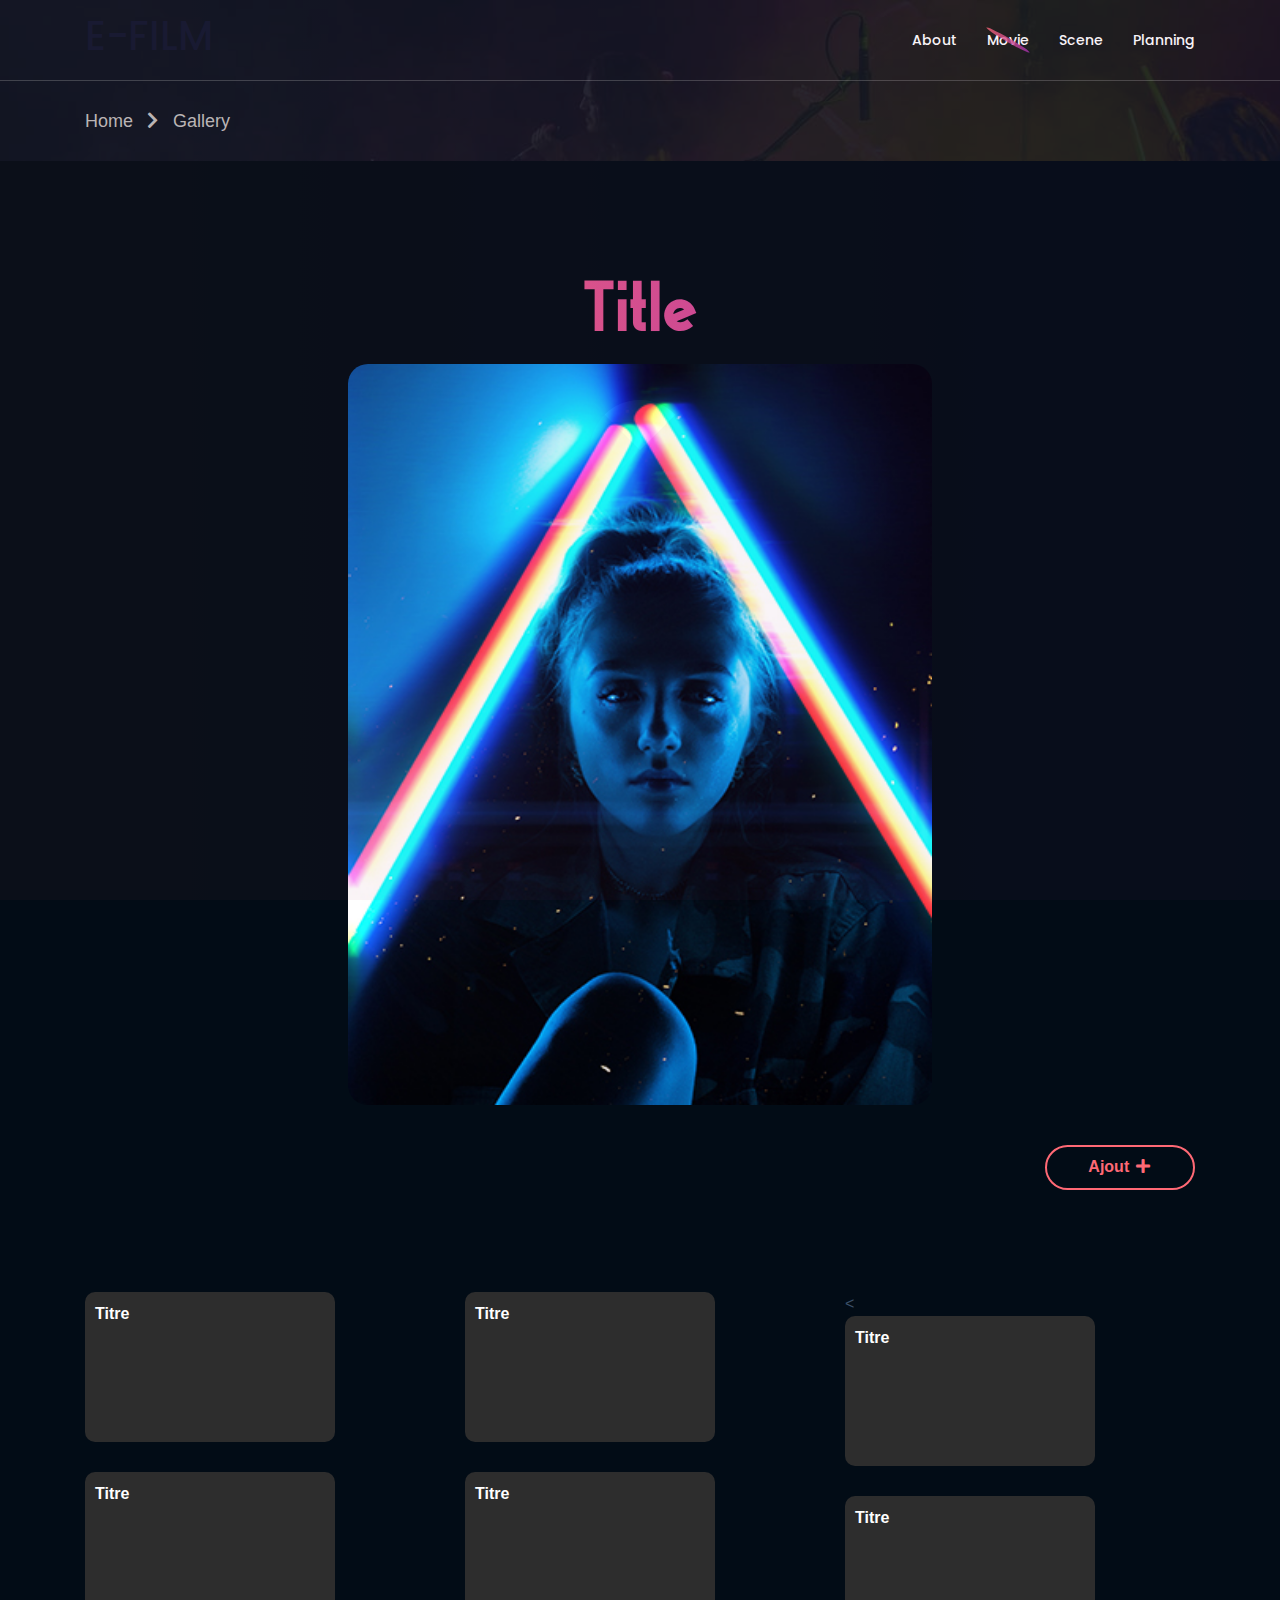
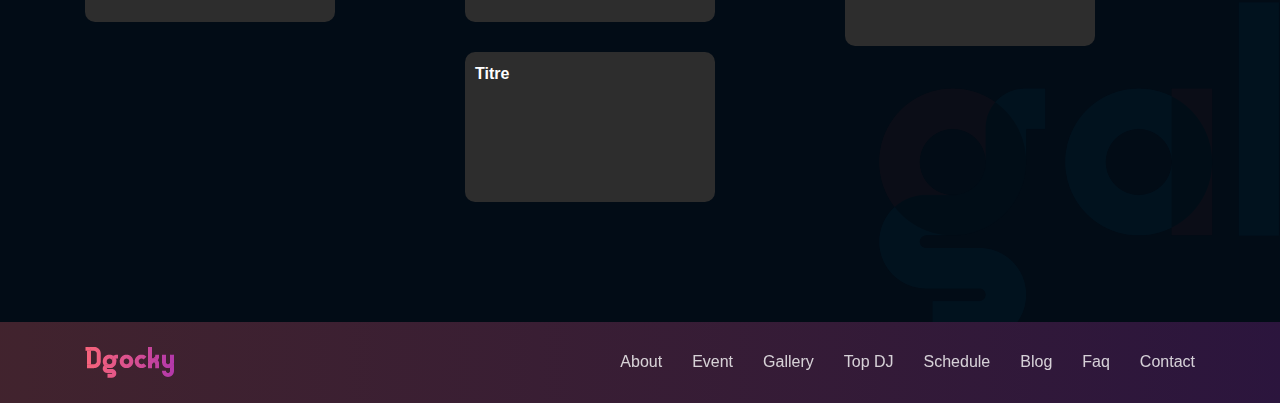
<file: web/WEB-INF/jsp/filmDetail.html>
<!DOCTYPE html>
<html lang="zxx">

<head>
    <meta http-equiv="Content-Type" content="text/html; charset=UTF-8">
    <meta http-equiv="X-UA-Compatible" content="IE=edge" />
    <meta http-equiv="X-UA-Compatible" content="ie=edge">
    <meta name="viewport" content="width=device-width, initial-scale=1.0">
    <title> E-Film </title>
    <!-- favicon -->
    <link rel="shortcut icon" href="favicon.ico" type="image/x-icon">
    <!-- bootstrap -->
    <link rel="stylesheet" href="assets/css/bootstrap.min.css">
    <link rel="stylesheet" href="assets/css/liste-scene.css">

    <!-- fontawesome icon  -->
    <link rel="stylesheet" href="assets/css/fontawesome.min.css">
    <!-- flaticon css -->
    <link rel="stylesheet" href="assets/fonts/flaticon.css">
    <!-- animate.css -->
    <link rel="stylesheet" href="assets/css/animate.css">
    <!-- Owl Carousel -->
    <link rel="stylesheet" href="assets/css/owl.carousel.min.css">
    <!-- magnific popup -->
    <link rel="stylesheet" href="assets/css/magnific-popup.css">
    <!-- stylesheet -->
    <link rel="stylesheet" href="assets/css/style.css">
    <!-- responsive -->
    <link rel="stylesheet" href="assets/css/responsive.css">
</head>

<body>

     <!-- preloader begin -->
     <div class="preloader">
        <div class="loader">
            <hr>
            <hr>
        </div>
    </div>
    <!-- preloader end -->

    <!-- header begin -->
    <div class="header">
        <div class="container">
            <div class="row">
                <div class="col-xl-4 col-lg-4 d-xl-flex d-lg-flex align-items-center">
                    <div class="row">
                        <div class="col-xl-12 col-lg-12 col-6 d-xl-block d-lg-block d-flex align-items-center">
                            
                                <h1><a href="index.html">E-FILM</a></h1>
                            
                        </div>
                        <div class="d-xl-none d-lg-none d-block col-6">
                            <button class="navbar-toggler" type="button" data-toggle="collapse" data-target="#navbarSupportedContent"
                                aria-controls="navbarSupportedContent" aria-expanded="false" aria-label="Toggle navigation">
                                <i class="fas fa-bars"></i>
                            </button>
                        </div>
                    </div>
                </div>
                <div class="col-xl-8 col-lg-8">
                    <div class="mainmenu">
                        <nav class="navbar navbar-expand-lg">
                            <div class="collapse navbar-collapse" id="navbarSupportedContent">
                                <ul class="navbar-nav mr-auto">
                                    <li class="nav-item">
                                        <a class="nav-link " href="about.html">About <span class="sr-only">(current)</span></a>
                                    </li>
                                    <li class="nav-item">
                                        <a class="nav-link active" href="movie.html">Movie</a>
                                    </li>
                                    <li class="nav-item">
                                        <a class="nav-link" href="gallery.html">Scene</a>
                                    </li>
                                    <li class="nav-item">
                                        <a class="nav-link" href="schedule.html">Planning</a>
                                    </li>
                                </ul>
                            </div>
                        </nav>
                    </div>
                </div>
            </div>
        </div>
    </div>
    <!-- header end -->

    <!-- breadcrump begin -->
    <div class="breadcrump">
        <div class="container">
            <div class="row">
                <div class="col-xl-6 col-lg-6">
                    <div class="breadcrump-content">
                        <span class="page-name">Home</span>
                        <span class="icon"><i class="fas fa-chevron-right"></i></span>
                        <span class="page-name">Gallery</span>
                    </div>
                </div>
            </div>
        </div>
    </div>
    <!-- breadcrump end -->

    <!-- gallery begin -->
    <div class="gallery">
        <div class="container">
            <div class="row justify-content-center">
                <div class="col-xl-8 col-lg-8">
                    <div class="add-space section-title text-center">
                        <h2>Title</h2>
                        <div class="detailImg">
                            <img src="assets/img/gallery-1.jpg" alt="">
                        </div>
                    </div>
                </div>
            </div>
            <div class="add-space section-title spacing" >
                <h2 class="title-scene" style="font-size: 50px;">Scene</h2>
                <a href="ajoutScene.html"><div class="ajout"><b>Ajout <i class="fa fa-plus"></i></b></div></a>
            </div>
            <div class="row">
                <div class="col-xl-4 col-lg-4 col-sm-6">
                    <div class="single-img" id="card-scene">
                        <div class="hover-effect">
                            <a href="DetailScene.html"><i class="far fa-eye"></i></a>
                        </div>
                        <b style="color: white">Titre</b>
                    </div>
                    <div class="single-img" id="card-scene">
                        <div class="hover-effect">
                            <a href="DetailScene.html"><i class="far fa-eye"></i></a>
                        </div>
                        <b style="color: white">Titre</b>
                    </div>
                </div>
                <div class="col-xl-4 col-lg-4 col-sm-6">
                    <div class="single-img" id="card-scene" >
                        <div class="hover-effect">
                            <a href="DetailScene.html"><i class="far fa-eye"></i></a>
                        </div>
                        <b style="color: white">Titre</b>
                    </div>
                    <div class="single-img" id="card-scene">
                        <div class="hover-effect">
                            <a href="DetailScene.html"><i class="far fa-eye"></i></a>
                        </div>
                        <b style="color: white">Titre</b>
                    </div>
                    <div class="single-img" id="card-scene">
                        <div class="hover-effect">
                            <a href="DetailScene.html"><i class="far fa-eye"></i></a>
                        </div>
                        <b style="color: white">Titre</b>
                    </div>
                </div>
                <div class="col-xl-4 col-lg-4 d-xl-block d-lg-block d-none">
                    <<div class="single-img" id="card-scene">
                        <div class="hover-effect">
                            <a href="DetailScene.html"><i class="far fa-eye"></i></a>
                        </div>
                        <b style="color: white">Titre</b>
                    </div>
                    <div class="single-img" id="card-scene">
                        <div class="hover-effect">
                            <a href="DetailScene.html"><i class="far fa-eye"></i></a>
                        </div>
                        <b style="color: white">Titre</b>
                    </div>
                </div>
            </div>
        </div>
    </div>
    <!-- gallery end -->

    <!-- footer begin -->
    <div class="footer">
        <div class="container">
            <div class="row">
                <div class="col-xl-5 col-lg-4 d-xl-flex d-lg-flex align-items-center">
                    <div class="logo">
                        <a href="index-2.html"><img src="assets/img/logo.png" alt=""></a>
                    </div>
                </div>
                <div class="col-xl-7 col-lg-8">
                    <div class="footer-menu">
                        <nav class="navbar navbar-expand-lg">
                            <ul class="navbar-nav">
                                <li class="nav-item">
                                    <a class="nav-link" href="index-2.html">About <span class="sr-only">(current)</span></a>
                                </li>
                                <li class="nav-item">
                                    <a class="nav-link" href="event.html">Event</a>
                                </li>
                                <li class="nav-item">
                                    <a class="nav-link" href="gallery.html">Gallery</a>
                                </li>
                                <li class="nav-item">
                                    <a class="nav-link" href="top-dj.html">Top DJ</a>
                                </li>
                                <li class="nav-item">
                                    <a class="nav-link" href="schedule.html">Schedule</a>
                                </li>
                                <li class="nav-item">
                                    <a class="nav-link" href="blog.html">Blog</a>
                                </li>
                                <li class="nav-item">
                                    <a class="nav-link" href="faq.html">Faq</a>
                                </li>
                                <li class="nav-item">
                                    <a class="nav-link" href="contact.html">Contact</a>
                                </li>
                            </ul>
                        </nav>
                    </div>
                </div>
            </div>
        </div>
    </div>
    <!-- footer end -->
    
    <!-- jquery -->
    <script src="assets/js/jquery.js"></script>
    <!-- bootstrap -->
    <script src="assets/js/bootstrap.min.js"></script>
    <!-- owl carousel -->
    <script src="assets/js/owl.carousel.js"></script>
    <!-- magnific popup -->
    <script src="assets/js/jquery.magnific-popup.js"></script>
    <!-- way poin js-->
    <script src="assets/js/waypoints.min.js"></script>
    <!-- wow js-->
    <script src="assets/js/wow.min.js"></script>
    <!-- main -->
    <script src="assets/js/main.js"></script>
</body>


</html>
</file>
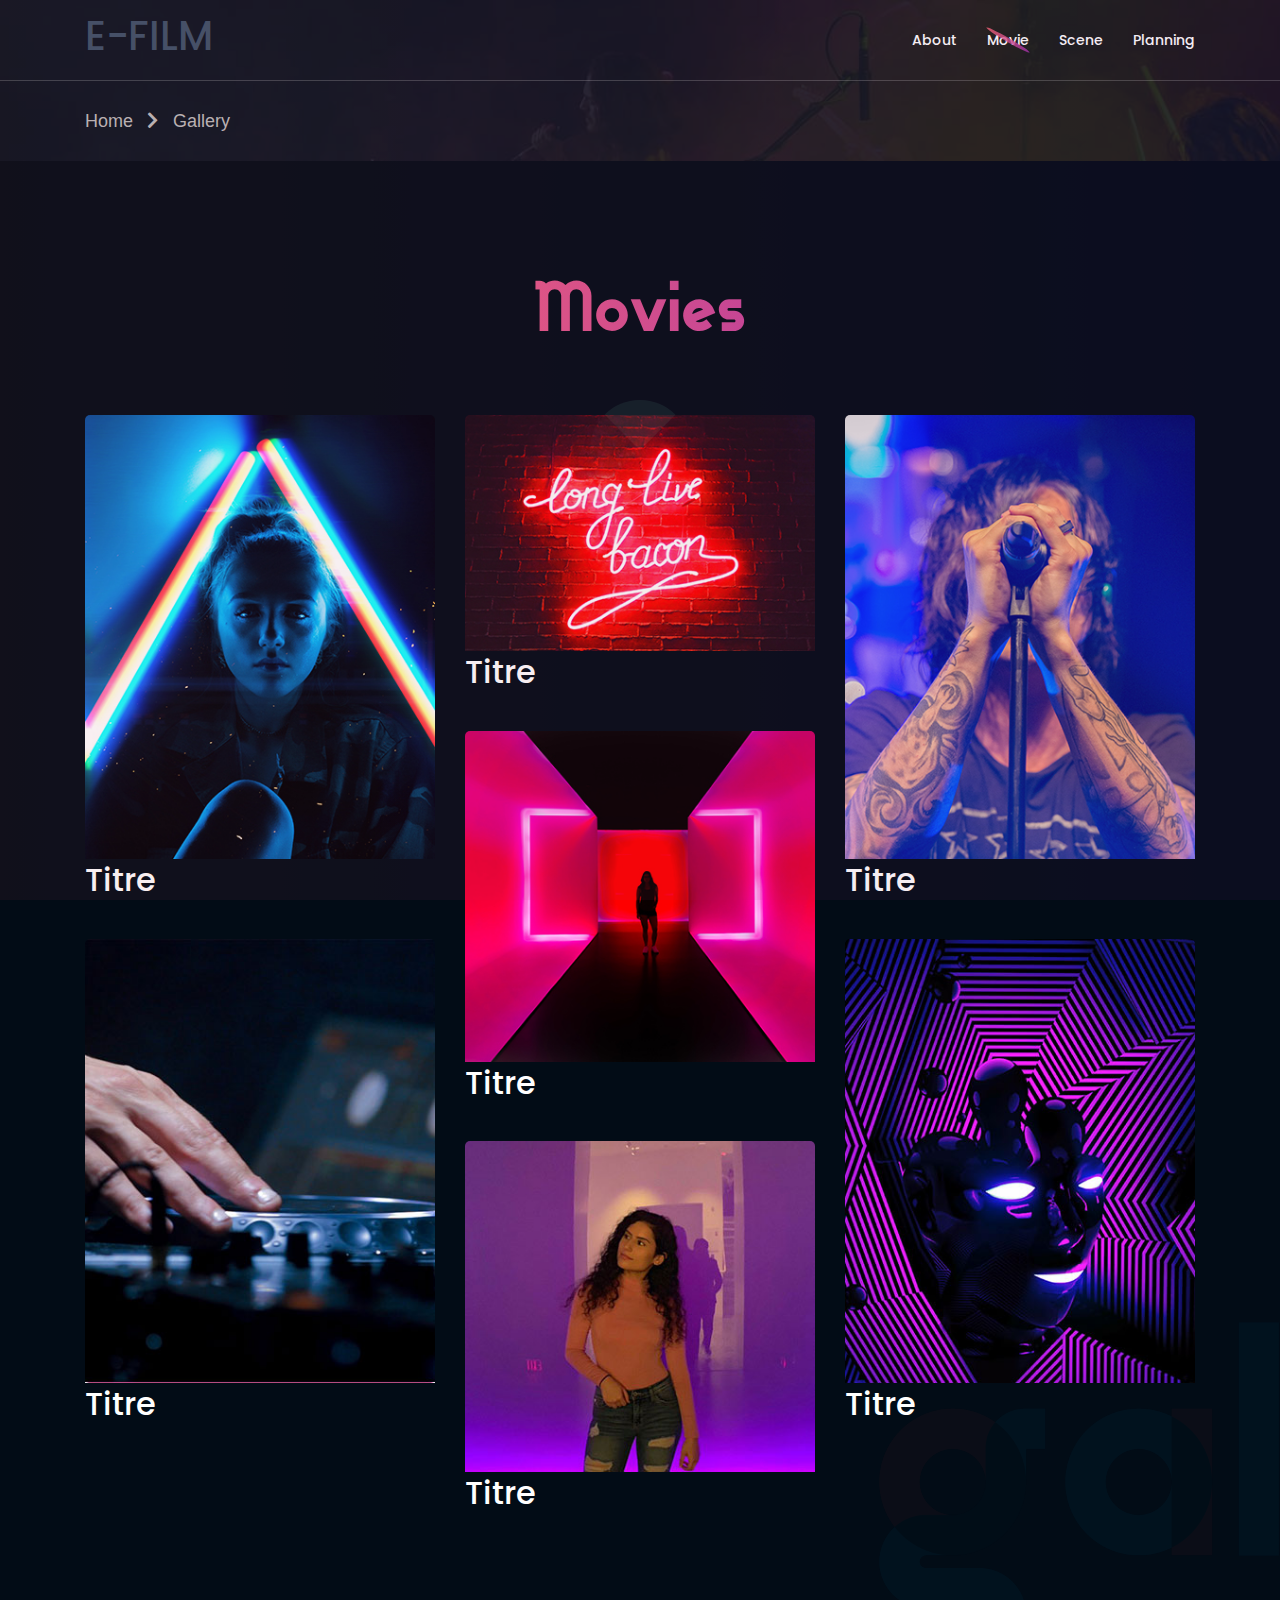
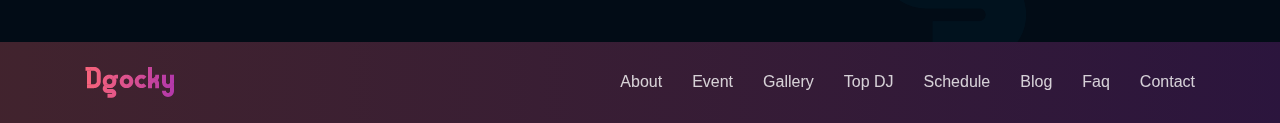
<file: web/WEB-INF/jsp/movie.html>
<!DOCTYPE html>
<html lang="zxx">

<head>
    <meta http-equiv="Content-Type" content="text/html; charset=UTF-8">
    <meta http-equiv="X-UA-Compatible" content="IE=edge" />
    <meta http-equiv="X-UA-Compatible" content="ie=edge">
    <meta name="viewport" content="width=device-width, initial-scale=1.0">
    <title> E-Film </title>
    <!-- favicon -->
    <link rel="shortcut icon" href="favicon.ico" type="image/x-icon">
    <!-- bootstrap -->
    <link rel="stylesheet" href="assets/css/bootstrap.min.css">
    <!-- fontawesome icon  -->
    <link rel="stylesheet" href="assets/css/fontawesome.min.css">
    <!-- flaticon css -->
    <link rel="stylesheet" href="assets/fonts/flaticon.css">
    <!-- animate.css -->
    <link rel="stylesheet" href="assets/css/animate.css">
    <!-- Owl Carousel -->
    <link rel="stylesheet" href="assets/css/owl.carousel.min.css">
    <!-- magnific popup -->
    <link rel="stylesheet" href="assets/css/magnific-popup.css">
    <!-- stylesheet -->
    <link rel="stylesheet" href="assets/css/style.css">
    <!-- responsive -->
    <link rel="stylesheet" href="assets/css/responsive.css">
</head>

<body>

     <!-- preloader begin -->
     <div class="preloader">
        <div class="loader">
            <hr>
            <hr>
        </div>
    </div>
    <!-- preloader end -->

    <!-- header begin -->
    <div class="header">
        <div class="container">
            <div class="row">
                <div class="col-xl-4 col-lg-4 d-xl-flex d-lg-flex align-items-center">
                    <div class="row">
                        <div class="col-xl-12 col-lg-12 col-6 d-xl-block d-lg-block d-flex align-items-center">
                            
                                <h1 href="index.html">E-FILM</h1>
                            
                        </div>
                        <div class="d-xl-none d-lg-none d-block col-6">
                            <button class="navbar-toggler" type="button" data-toggle="collapse" data-target="#navbarSupportedContent"
                                aria-controls="navbarSupportedContent" aria-expanded="false" aria-label="Toggle navigation">
                                <i class="fas fa-bars"></i>
                            </button>
                        </div>
                    </div>
                </div>
                <div class="col-xl-8 col-lg-8">
                    <div class="mainmenu">
                        <nav class="navbar navbar-expand-lg">
                            <div class="collapse navbar-collapse" id="navbarSupportedContent">
                                <ul class="navbar-nav mr-auto">
                                    <li class="nav-item">
                                        <a class="nav-link " href="about.html">About <span class="sr-only">(current)</span></a>
                                    </li>
                                    <li class="nav-item">
                                        <a class="nav-link active" href="movie.html">Movie</a>
                                    </li>
                                    <li class="nav-item">
                                        <a class="nav-link" href="gallery.html">Scene</a>
                                    </li>
                                    <li class="nav-item">
                                        <a class="nav-link" href="schedule.html">Planning</a>
                                    </li>
                                </ul>
                            </div>
                        </nav>
                    </div>
                </div>
            </div>
        </div>
    </div>
    <!-- header end -->

    <!-- breadcrump begin -->
    <div class="breadcrump">
        <div class="container">
            <div class="row">
                <div class="col-xl-6 col-lg-6">
                    <div class="breadcrump-content">
                        <span class="page-name">Home</span>
                        <span class="icon"><i class="fas fa-chevron-right"></i></span>
                        <span class="page-name">Gallery</span>
                    </div>
                </div>
            </div>
        </div>
    </div>
    <!-- breadcrump end -->

    <!-- gallery begin -->
    <div class="gallery">
        <div class="container">
            <div class="row justify-content-center">
                <div class="col-xl-8 col-lg-8">
                    <div class="add-space section-title text-center">
                        <h2>Movies</h2>
                    </div>
                </div>
            </div>
            <div class="row">
                <div class="col-xl-4 col-lg-4 col-sm-6">
                    <div class="single-img">
                        <img src="assets/img/gallery-1.jpg" alt="">
                        <div class="hover-effect">
                            <a href="#"><i class="far fa-eye"></i></a>
                        </div>
                        <h2 style="color: white">Titre</h2>
                    </div>
                    <div class="single-img">
                        <img src="assets/img/gallery-5.jpg" alt="">
                        <div class="hover-effect">
                            <a href="filmDetail.html"><i class="far fa-eye"></i></a>
                        </div>
                        <h2 style="color: white">Titre</h2>
                    </div>
                </div>
                <div class="col-xl-4 col-lg-4 col-sm-6">
                    <div class="single-img">
                        <img src="assets/img/gallery-2.jpg" alt="">
                        <div class="hover-effect">
                            <a href="filmDetail.html"><i class="far fa-eye"></i></a>
                        </div>
                        <h2 style="color: white">Titre</h2>
                    </div>
                    <div class="single-img">
                        <img src="assets/img/gallery-3.jpg" alt="">
                        <div class="hover-effect">
                            <a href="filmDetail.html"><i class="far fa-eye"></i></a>
                        </div>
                        <h2 style="color: white">Titre</h2>
                    </div>
                    <div class="single-img">
                        <img src="assets/img/gallery-6.jpg" alt="">
                        <div class="hover-effect">
                            <a href="filmDetail.html"><i class="far fa-eye"></i></a>
                        </div>
                        <h2 style="color: white">Titre</h2>
                    </div>
                </div>
                <div class="col-xl-4 col-lg-4 d-xl-block d-lg-block d-none">
                    <div class="single-img">
                        <img src="assets/img/gallery-4.jpg" alt="">
                        <div class="hover-effect">
                            <a href="filmDetail.html"><i class="far fa-eye"></i></a>
                        </div>
                        <h2 style="color: white">Titre</h2>
                    </div>
                    <div class="single-img">
                        <img src="assets/img/gallery-7.jpg" alt="">
                        <div class="hover-effect">
                            <a href="filmDetail.html"><i class="far fa-eye"></i></a>
                        </div>
                        <h2 style="color: white">Titre</h2>
                    </div>
                </div>
            </div>
        </div>
    </div>
    <!-- gallery end -->

    <!-- footer begin -->
    <div class="footer">
        <div class="container">
            <div class="row">
                <div class="col-xl-5 col-lg-4 d-xl-flex d-lg-flex align-items-center">
                    <div class="logo">
                        <a href="index-2.html"><img src="assets/img/logo.png" alt=""></a>
                    </div>
                </div>
                <div class="col-xl-7 col-lg-8">
                    <div class="footer-menu">
                        <nav class="navbar navbar-expand-lg">
                            <ul class="navbar-nav">
                                <li class="nav-item">
                                    <a class="nav-link" href="index-2.html">About <span class="sr-only">(current)</span></a>
                                </li>
                                <li class="nav-item">
                                    <a class="nav-link" href="event.html">Event</a>
                                </li>
                                <li class="nav-item">
                                    <a class="nav-link" href="gallery.html">Gallery</a>
                                </li>
                                <li class="nav-item">
                                    <a class="nav-link" href="top-dj.html">Top DJ</a>
                                </li>
                                <li class="nav-item">
                                    <a class="nav-link" href="schedule.html">Schedule</a>
                                </li>
                                <li class="nav-item">
                                    <a class="nav-link" href="blog.html">Blog</a>
                                </li>
                                <li class="nav-item">
                                    <a class="nav-link" href="faq.html">Faq</a>
                                </li>
                                <li class="nav-item">
                                    <a class="nav-link" href="contact.html">Contact</a>
                                </li>
                            </ul>
                        </nav>
                    </div>
                </div>
            </div>
        </div>
    </div>
    <!-- footer end -->
    
    <!-- jquery -->
    <script src="assets/js/jquery.js"></script>
    <!-- bootstrap -->
    <script src="assets/js/bootstrap.min.js"></script>
    <!-- owl carousel -->
    <script src="assets/js/owl.carousel.js"></script>
    <!-- magnific popup -->
    <script src="assets/js/jquery.magnific-popup.js"></script>
    <!-- way poin js-->
    <script src="assets/js/waypoints.min.js"></script>
    <!-- wow js-->
    <script src="assets/js/wow.min.js"></script>
    <!-- main -->
    <script src="assets/js/main.js"></script>
</body>


</html>
</file>
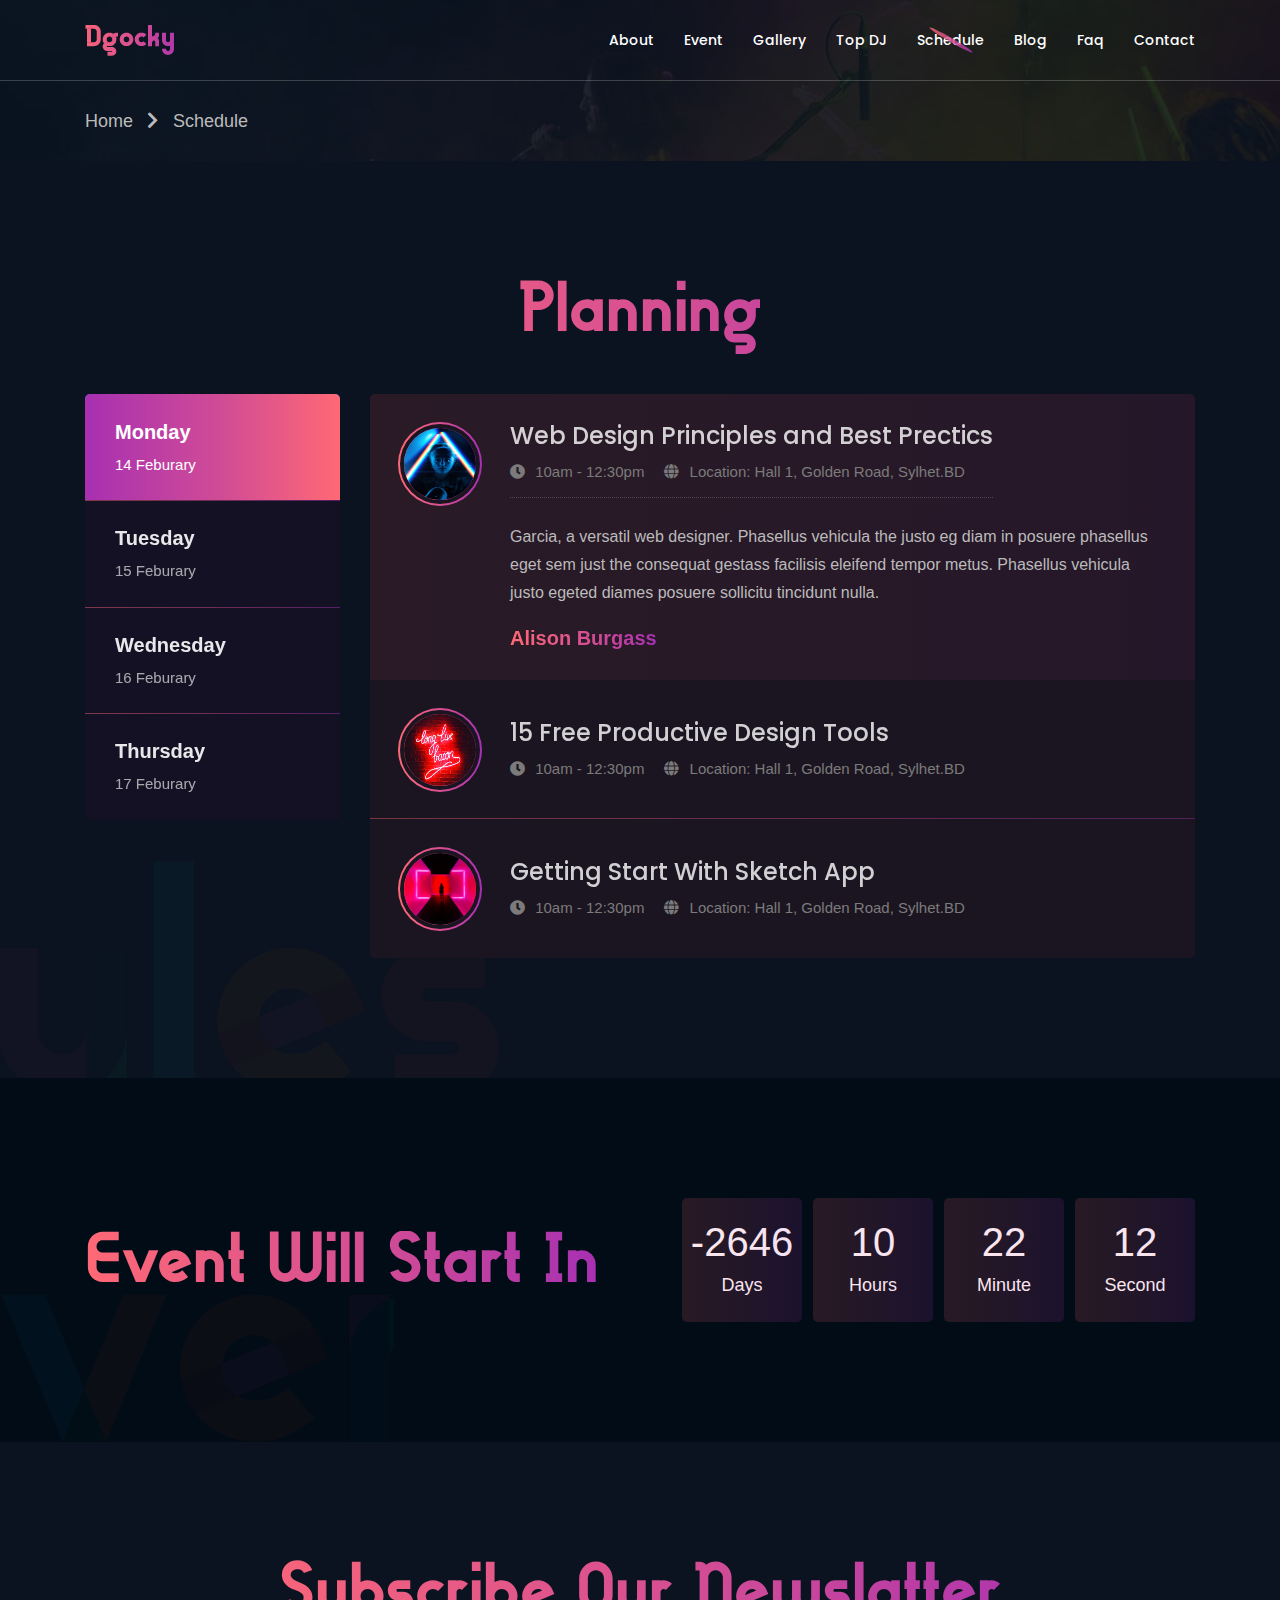
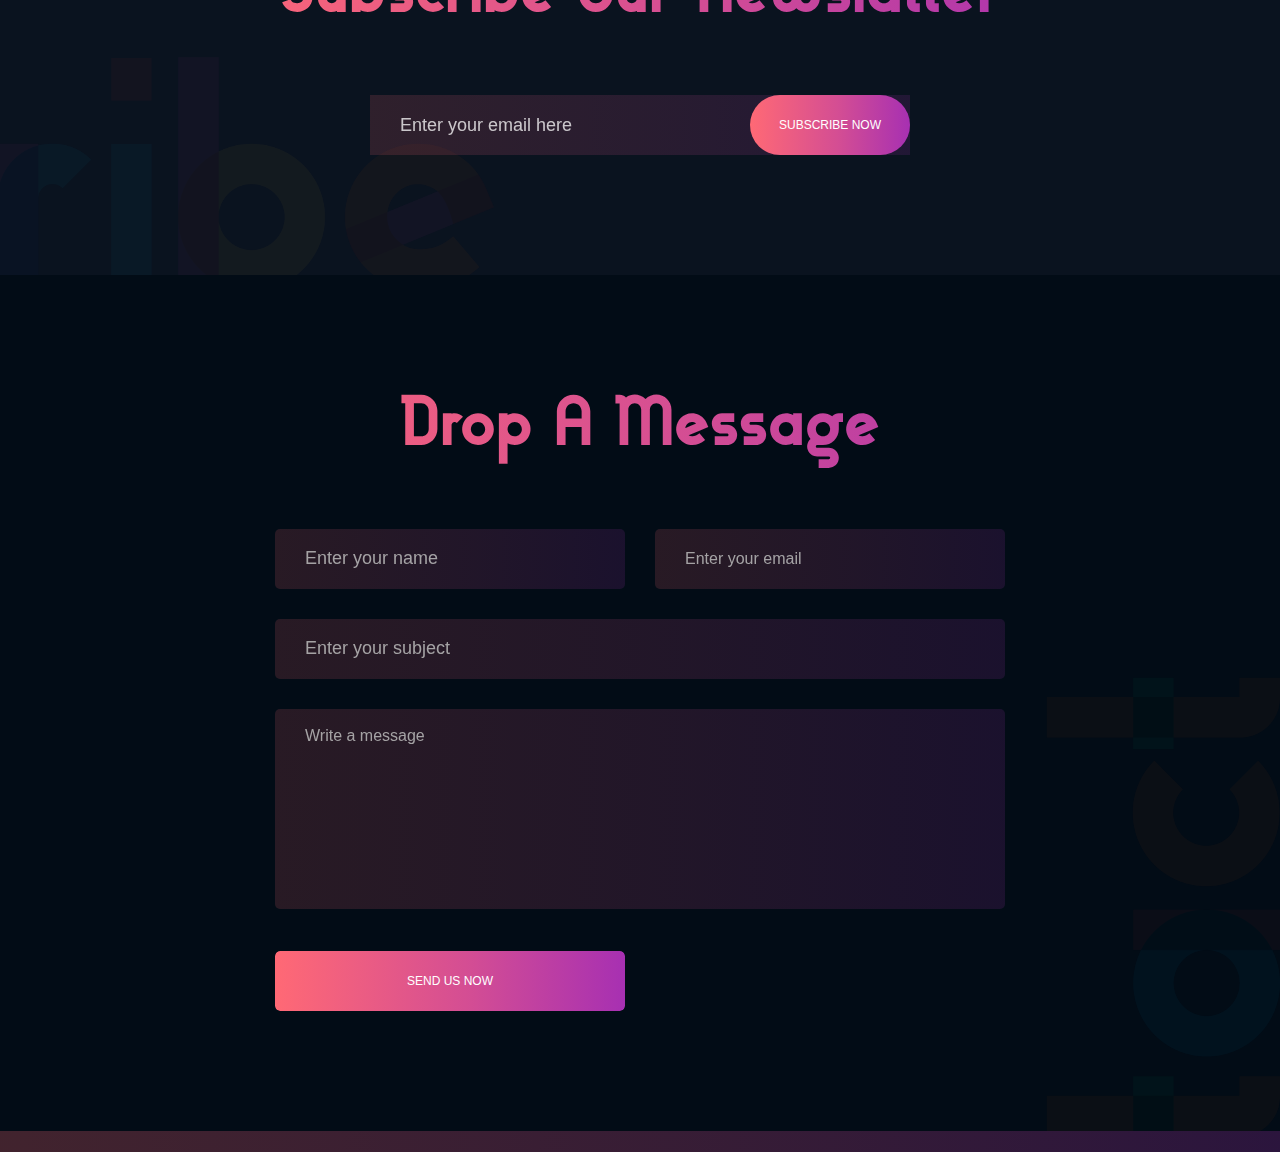
<file: web/WEB-INF/jsp/schedule.html>
<!DOCTYPE html>
<html lang="zxx">

<head>
    <meta http-equiv="Content-Type" content="text/html; charset=UTF-8">
    <meta http-equiv="X-UA-Compatible" content="IE=edge" />
    <meta http-equiv="X-UA-Compatible" content="ie=edge">
    <meta name="viewport" content="width=device-width, initial-scale=1.0">
    <title> Dgocky – DJ Party & Night Club HTML Template </title>
    <!-- favicon -->
    <link rel="shortcut icon" href="favicon.ico" type="image/x-icon">
    <!-- bootstrap -->
    <link rel="stylesheet" href="assets/css/bootstrap.min.css">
    <!-- fontawesome icon  -->
    <link rel="stylesheet" href="assets/css/fontawesome.min.css">
    <!-- flaticon css -->
    <link rel="stylesheet" href="assets/fonts/flaticon.css">
    <!-- animate.css -->
    <link rel="stylesheet" href="assets/css/animate.css">
    <!-- Owl Carousel -->
    <link rel="stylesheet" href="assets/css/owl.carousel.min.css">
    <!-- magnific popup -->
    <link rel="stylesheet" href="assets/css/magnific-popup.css">
    <!-- stylesheet -->
    <link rel="stylesheet" href="assets/css/style.css">
    <!-- responsive -->
    <link rel="stylesheet" href="assets/css/responsive.css">
</head>

<body>

    <!-- preloader begin -->
    <div class="preloader">
        <div class="loader">
            <hr>
            <hr>
        </div>
    </div>
    <!-- preloader end -->
    
    <!-- header begin -->
    <div class="header">
        <div class="container">
            <div class="row">
                <div class="col-xl-4 col-lg-4 d-xl-flex d-lg-flex align-items-center">
                    <div class="row">
                        <div class="col-xl-12 col-lg-12 col-6 d-xl-block d-lg-block d-flex align-items-center">
                            <div class="logo">
                                <a href="index-2.html"><img src="assets/img/logo.png" alt=""></a>
                            </div>
                        </div>
                        <div class="d-xl-none d-lg-none d-block col-6">
                            <button class="navbar-toggler" type="button" data-toggle="collapse"
                                data-target="#navbarSupportedContent" aria-controls="navbarSupportedContent"
                                aria-expanded="false" aria-label="Toggle navigation">
                                <i class="fas fa-bars"></i>
                            </button>
                        </div>
                    </div>
                </div>
                <div class="col-xl-8 col-lg-8">
                    <div class="mainmenu">
                        <nav class="navbar navbar-expand-lg">
                            <div class="collapse navbar-collapse" id="navbarSupportedContent">
                                <ul class="navbar-nav mr-auto">
                                    <li class="nav-item">
                                        <a class="nav-link" href="about.html">About <span
                                                class="sr-only">(current)</span></a>
                                    </li>
                                    <li class="nav-item">
                                        <a class="nav-link" href="event.html">Event</a>
                                    </li>
                                    <li class="nav-item">
                                        <a class="nav-link" href="gallery.html">Gallery</a>
                                    </li>
                                    <li class="nav-item">
                                        <a class="nav-link" href="top-dj.html">Top DJ</a>
                                    </li>
                                    <li class="nav-item">
                                        <a class="nav-link active" href="schedule.html">Schedule</a>
                                    </li>
                                    <li class="nav-item">
                                        <a class="nav-link" href="blog.html">Blog</a>
                                    </li>
                                    <li class="nav-item">
                                        <a class="nav-link" href="faq.html">Faq</a>
                                    </li>
                                    <li class="nav-item">
                                        <a class="nav-link" href="contact.html">Contact</a>
                                    </li>
                                </ul>
                            </div>
                        </nav>
                    </div>
                </div>
            </div>
        </div>
    </div>
    <!-- header end -->

    <!-- breadcrump begin -->
    <div class="breadcrump">
        <div class="container">
            <div class="row">
                <div class="col-xl-6 col-lg-6">
                    <div class="breadcrump-content">
                        <span class="page-name">Home</span>
                        <span class="icon"><i class="fas fa-chevron-right"></i></span>
                        <span class="page-name">Schedule</span>
                    </div>
                </div>
            </div>
        </div>
    </div>
    <!-- breadcrump end -->

    <!-- event schedule begin -->
    <div class="event-schedule">
        <div class="container">
            <div class="row justify-content-center">
                <div class="col-xl-8 col-lg-8">
                    <div class="section-title text-center">
                        <h2>Planning</h2>
                    </div>
                </div>
            </div>
            <div class="row">
                <div class="col-xl-3 col-lg-3">
                    <div class="nav flex-column nav-pills" id="v-pills-tab" role="tablist" aria-orientation="vertical">
                        <a class="nav-link active" id="v-pills-home-tab" data-toggle="pill" href="#v-pills-home" role="tab"
                            aria-controls="v-pills-home" aria-selected="true">Monday<span class="month-count">14 Feburary</span></a>
                        <a class="nav-link" id="v-pills-profile-tab" data-toggle="pill" href="#v-pills-profile" role="tab"
                            aria-controls="v-pills-profile" aria-selected="false">Tuesday<span class="month-count">15 Feburary</span></a>
                        <a class="nav-link" id="v-pills-messages-tab" data-toggle="pill" href="#v-pills-messages" role="tab"
                            aria-controls="v-pills-messages" aria-selected="false">Wednesday<span class="month-count">16 Feburary</span></a>
                        <a class="nav-link" id="v-pills-settings-tab" data-toggle="pill" href="#v-pills-settings" role="tab"
                            aria-controls="v-pills-settings" aria-selected="false">Thursday<span class="month-count">17 Feburary</span></a>
                    </div>
                </div>
                <div class="col-xl-9 col-lg-9">
                    <div class="tab-content" id="v-pills-tabContent">
                        <div class="tab-pane fade show active" id="v-pills-home" role="tabpanel" aria-labelledby="v-pills-home-tab">
                            
                            <div id="accordion">
                                <div class="card">
                                    <div class="card-header" data-toggle="collapse" data-target="#collapseOne" aria-expanded="true" aria-controls="collapseOne" role="button">
                                        <div class="part-img">
                                            <img src="assets/img/gallery-1.jpg" alt="">
                                        </div>
                                        <div class="part-text">
                                            <h3>Web Design Principles and Best Prectics</h3>
                                            <span class="time"><i class="fas fa-clock"></i> 10am - 12:30pm</span> <span class="location"><i class="fas fa-globe"></i> Location: Hall 1, Golden Road, Sylhet.BD</span>
                                        </div>
                                    </div>
                            
                                    <div id="collapseOne" class="collapse show" data-parent="#accordion">
                                        <div class="card-body">
                                            <p>Garcia, a versatil web designer. Phasellus vehicula the justo eg diam in posuere
                                            phasellus eget sem just the consequat gestass facilisis eleifend tempor metus.
                                            Phasellus vehicula justo egeted diames posuere sollicitu tincidunt nulla.</p>
                                            <span class="name">Alison Burgass</span>
                                        </div>
                                    </div>
                                </div>
                                <div class="card">
                                    <div class="card-header collapsed" data-toggle="collapse" data-target="#collapseTwo" aria-expanded="false" aria-controls="collapseTwo" role="button">
                                        <div class="part-img">
                                            <img src="assets/img/gallery-2.jpg" alt="">
                                        </div>
                                        <div class="part-text">
                                            <h3>15 Free Productive Design Tools</h3>
                                            <span class="time"><i class="fas fa-clock"></i> 10am - 12:30pm</span> <span class="location"><i class="fas fa-globe"></i> Location: Hall 1, Golden Road, Sylhet.BD</span>
                                        </div>
                                    </div>
                                    <div id="collapseTwo" class="collapse" data-parent="#accordion">
                                        <div class="card-body">
                                            <p>Garcia, a versatil web designer. Phasellus vehicula the justo eg diam in posuere
                                                phasellus eget sem just the consequat gestass facilisis eleifend tempor metus.
                                                Phasellus vehicula justo egeted diames posuere sollicitu tincidunt nulla.</p>
                                            <span class="name">Alison Burgass</span>
                                        </div>
                                    </div>
                                </div>
                                <div class="card">
                                    <div class="card-header collapsed" data-toggle="collapse" data-target="#collapseThree" aria-expanded="false" aria-controls="collapseThree" role="button">
                                        <div class="part-img">
                                            <img src="assets/img/gallery-3.jpg" alt="">
                                        </div>
                                        <div class="part-text">
                                            <h3>Getting Start With Sketch App</h3>
                                            <span class="time"><i class="fas fa-clock"></i> 10am - 12:30pm</span> <span class="location"><i class="fas fa-globe"></i> Location: Hall 1, Golden Road, Sylhet.BD</span>
                                        </div>
                                    </div>
                                    <div id="collapseThree" class="collapse" data-parent="#accordion">
                                        <div class="card-body">
                                            <p>Garcia, a versatil web designer. Phasellus vehicula the justo eg diam in posuere
                                                phasellus eget sem just the consequat gestass facilisis eleifend tempor metus.
                                                Phasellus vehicula justo egeted diames posuere sollicitu tincidunt nulla.</p>
                                            <span class="name">Alison Burgass</span>
                                        </div>
                                    </div>
                                </div>
                            </div>

                        </div>
                        <div class="tab-pane fade" id="v-pills-profile" role="tabpanel" aria-labelledby="v-pills-profile-tab">
                            <div id="accordion2">
                                <div class="card">
                                    <div class="card-header collapsed" data-toggle="collapse" data-target="#collapse4" aria-expanded="false"
                                        aria-controls="collapse4" role="button">
                                        <div class="part-img">
                                            <img src="assets/img/gallery-1.jpg" alt="">
                                        </div>
                                        <div class="part-text">
                                            <h3>Web Design Principles and Best Prectics</h3>
                                            <span class="time"><i class="fas fa-clock"></i> 10am - 12:30pm</span> <span class="location"><i class="fas fa-globe"></i> Location: Hall 1, Golden Road, Sylhet.BD</span>
                                        </div>
                                    </div>
                            
                                    <div id="collapse4" class="collapse" data-parent="#accordion2">
                                        <div class="card-body">
                                            <p>Garcia, a versatil web designer. Phasellus vehicula the justo eg diam in posuere
                                                phasellus eget sem just the consequat gestass facilisis eleifend tempor metus.
                                                Phasellus vehicula justo egeted diames posuere sollicitu tincidunt nulla.</p>
                                            <span class="name">Alison Burgass</span>
                                        </div>
                                    </div>
                                </div>
                                <div class="card">
                                    <div class="card-header" data-toggle="collapse" data-target="#collapse5" aria-expanded="true"
                                        aria-controls="collapse5" role="button">
                                        <div class="part-img">
                                            <img src="assets/img/gallery-2.jpg" alt="">
                                        </div>
                                        <div class="part-text">
                                            <h3>15 Free Productive Design Tools</h3>
                                            <span class="time"><i class="fas fa-clock"></i> 10am - 12:30pm</span> <span class="location"><i class="fas fa-globe"></i> Location: Hall 1, Golden Road, Sylhet.BD</span>
                                        </div>
                                    </div>
                                    <div id="collapse5" class="collapse show" data-parent="#accordion2">
                                        <div class="card-body">
                                            <p>Garcia, a versatil web designer. Phasellus vehicula the justo eg diam in posuere
                                                phasellus eget sem just the consequat gestass facilisis eleifend tempor metus.
                                                Phasellus vehicula justo egeted diames posuere sollicitu tincidunt nulla.</p>
                                            <span class="name">Alison Burgass</span>
                                        </div>
                                    </div>
                                </div>
                                <div class="card">
                                    <div class="card-header collapsed" data-toggle="collapse" data-target="#collapse6" aria-expanded="false"
                                        aria-controls="collapse6" role="button">
                                        <div class="part-img">
                                            <img src="assets/img/gallery-3.jpg" alt="">
                                        </div>
                                        <div class="part-text">
                                            <h3>Getting Start With Sketch App</h3>
                                            <span class="time"><i class="fas fa-clock"></i> 10am - 12:30pm</span> <span class="location"><i class="fas fa-globe"></i> Location: Hall 1, Golden Road, Sylhet.BD</span>
                                        </div>
                                    </div>
                                    <div id="collapse6" class="collapse" data-parent="#accordion2">
                                        <div class="card-body">
                                            <p>Garcia, a versatil web designer. Phasellus vehicula the justo eg diam in posuere
                                                phasellus eget sem just the consequat gestass facilisis eleifend tempor metus.
                                                Phasellus vehicula justo egeted diames posuere sollicitu tincidunt nulla.</p>
                                            <span class="name">Alison Burgass</span>
                                        </div>
                                    </div>
                                </div>
                            </div>
                        </div>
                        <div class="tab-pane fade" id="v-pills-messages" role="tabpanel" aria-labelledby="v-pills-messages-tab">
                            <div id="accordion3">
                                <div class="card">
                                    <div class="card-header collapsed" data-toggle="collapse" data-target="#collapse7" aria-expanded="false"
                                        aria-controls="collapse7" role="button">
                                        <div class="part-img">
                                            <img src="assets/img/gallery-1.jpg" alt="">
                                        </div>
                                        <div class="part-text">
                                            <h3>Web Design Principles and Best Prectics</h3>
                                            <span class="time"><i class="fas fa-clock"></i> 10am - 12:30pm</span> <span class="location"><i class="fas fa-globe"></i> Location: Hall 1, Golden Road, Sylhet.BD</span>
                                        </div>
                                    </div>
                            
                                    <div id="collapse7" class="collapse" data-parent="#accordion3">
                                        <div class="card-body">
                                            <p>Garcia, a versatil web designer. Phasellus vehicula the justo eg diam in posuere
                                                phasellus eget sem just the consequat gestass facilisis eleifend tempor metus.
                                                Phasellus vehicula justo egeted diames posuere sollicitu tincidunt nulla.</p>
                                            <span class="name">Alison Burgass</span>
                                        </div>
                                    </div>
                                </div>
                                <div class="card">
                                    <div class="card-header collapsed" data-toggle="collapse" data-target="#collapse8" aria-expanded="false"
                                        aria-controls="collapse8" role="button">
                                        <div class="part-img">
                                            <img src="assets/img/gallery-2.jpg" alt="">
                                        </div>
                                        <div class="part-text">
                                            <h3>15 Free Productive Design Tools</h3>
                                            <span class="time"><i class="fas fa-clock"></i> 10am - 12:30pm</span> <span class="location"><i class="fas fa-globe"></i> Location: Hall 1, Golden Road, Sylhet.BD</span>
                                        </div>
                                    </div>
                                    <div id="collapse8" class="collapse" data-parent="#accordion3">
                                        <div class="card-body">
                                            <p>Garcia, a versatil web designer. Phasellus vehicula the justo eg diam in posuere
                                                phasellus eget sem just the consequat gestass facilisis eleifend tempor metus.
                                                Phasellus vehicula justo egeted diames posuere sollicitu tincidunt nulla.</p>
                                            <span class="name">Alison Burgass</span>
                                        </div>
                                    </div>
                                </div>
                                <div class="card">
                                    <div class="card-header" data-toggle="collapse" data-target="#collapse9" aria-expanded="true"
                                        aria-controls="collapse9" role="button">
                                        <div class="part-img">
                                            <img src="assets/img/gallery-3.jpg" alt="">
                                        </div>
                                        <div class="part-text">
                                            <h3>Getting Start With Sketch App</h3>
                                            <span class="time"><i class="fas fa-clock"></i> 10am - 12:30pm</span> <span class="location"><i class="fas fa-globe"></i> Location: Hall 1, Golden Road, Sylhet.BD</span>
                                        </div>
                                    </div>
                                    <div id="collapse9" class="collapse show" data-parent="#accordion3">
                                        <div class="card-body">
                                            <p>Garcia, a versatil web designer. Phasellus vehicula the justo eg diam in posuere
                                                phasellus eget sem just the consequat gestass facilisis eleifend tempor metus.
                                                Phasellus vehicula justo egeted diames posuere sollicitu tincidunt nulla.</p>
                                            <span class="name">Alison Burgass</span>
                                        </div>
                                    </div>
                                </div>
                            </div>
                        </div>
                        <div class="tab-pane fade" id="v-pills-settings" role="tabpanel" aria-labelledby="v-pills-settings-tab">
                            
                            <div id="accordion4">
                                <div class="card">
                                    <div class="card-header" data-toggle="collapse" data-target="#collapse10" aria-expanded="true"
                                        aria-controls="collapse10" role="button">
                                        <div class="part-img">
                                            <img src="assets/img/gallery-1.jpg" alt="">
                                        </div>
                                        <div class="part-text">
                                            <h3>Web Design Principles and Best Prectics</h3>
                                            <span class="time"><i class="fas fa-clock"></i> 10am - 12:30pm</span> <span class="location"><i class="fas fa-globe"></i> Location: Hall 1, Golden Road, Sylhet.BD</span>
                                        </div>
                                    </div>
                            
                                    <div id="collapse10" class="collapse show" data-parent="#accordion4">
                                        <div class="card-body">
                                            <p>Garcia, a versatil web designer. Phasellus vehicula the justo eg diam in posuere
                                                phasellus eget sem just the consequat gestass facilisis eleifend tempor metus.
                                                Phasellus vehicula justo egeted diames posuere sollicitu tincidunt nulla.</p>
                                            <span class="name">Alison Burgass</span>
                                        </div>
                                    </div>
                                </div>
                                <div class="card">
                                    <div class="card-header collapsed" data-toggle="collapse" data-target="#collapse11" aria-expanded="false"
                                        aria-controls="collapse11" role="button">
                                        <div class="part-img">
                                            <img src="assets/img/gallery-2.jpg" alt="">
                                        </div>
                                        <div class="part-text">
                                            <h3>15 Free Productive Design Tools</h3>
                                            <span class="time"><i class="fas fa-clock"></i> 10am - 12:30pm</span> <span class="location"><i class="fas fa-globe"></i> Location: Hall 1, Golden Road, Sylhet.BD</span>
                                        </div>
                                    </div>
                                    <div id="collapse11" class="collapse" data-parent="#accordion4">
                                        <div class="card-body">
                                            <p>Garcia, a versatil web designer. Phasellus vehicula the justo eg diam in posuere
                                                phasellus eget sem just the consequat gestass facilisis eleifend tempor metus.
                                                Phasellus vehicula justo egeted diames posuere sollicitu tincidunt nulla.</p>
                                            <span class="name">Alison Burgass</span>
                                        </div>
                                    </div>
                                </div>
                                <div class="card">
                                    <div class="card-header collapsed" data-toggle="collapse" data-target="#collapse12" aria-expanded="false"
                                        aria-controls="collapse12" role="button">
                                        <div class="part-img">
                                            <img src="assets/img/gallery-3.jpg" alt="">
                                        </div>
                                        <div class="part-text">
                                            <h3>Getting Start With Sketch App</h3>
                                            <span class="time"><i class="fas fa-clock"></i> 10am - 12:30pm</span> <span class="location"><i class="fas fa-globe"></i> Location: Hall 1, Golden Road, Sylhet.BD</span>
                                        </div>
                                    </div>
                                    <div id="collapse12" class="collapse" data-parent="#accordion4">
                                        <div class="card-body">
                                            <p>Garcia, a versatil web designer. Phasellus vehicula the justo eg diam in posuere
                                                phasellus eget sem just the consequat gestass facilisis eleifend tempor metus.
                                                Phasellus vehicula justo egeted diames posuere sollicitu tincidunt nulla.</p>
                                            <span class="name">Alison Burgass</span>
                                        </div>
                                    </div>
                                </div>
                            </div>

                        </div>
                    </div>
                </div>
            </div>
        </div>
    </div>
    <!-- event schedule end -->

    <!-- countdown begin -->
    <div class="countdown event-page">
        <div class="container">
            <div class="row justify-content-xl-center justify-content-lg-center justify-content-center">
                <div class="col-xl-6 col-lg-6 col-lg-8 d-xl-flex d-lg-block align-items-center">
                    <div class="countdown-title">
                        <h2>Event Will Start In</h2>
                    </div>
                </div>
                <div class="col-xl-6 col-lg-6 col-lg-8">
                    <div class="part-countdown">
                        <div class="timer" data-date="29 April 2019 9:56:00 GMT+01:00">
                            <div class="single-count">
                                <span class="day"></span><span class="title">days</span>
                            </div>
                            <div class="single-count">
                                <span class="hour"></span><span class="title">hours</span>
                            </div>
                            <div class="single-count">
                                <span class="minute"></span><span class="title">minute</span>
                            </div>
                            <div class="single-count">
                                <span class="second"></span><span class="title">second</span>
                            </div>
                        </div>
                    </div>
                </div>
            </div>
        </div>
    </div>
    <!-- countdown end -->

    <!-- subscribe newsletter begin -->
    <div class="subscribe-newsletter">
        <div class="container">
            <div class="row justify-content-center">
                <div class="col-xl-10 col-lg-10">
                    <div class="add-space section-title text-center">
                        <h2>Subscribe Our Newslatter</h2>
                    </div>
                </div>
            </div>
            <div class="row justify-content-center">
                <div class="col-xl-6 col-lg-6">
                    <div class="form">
                        <form class="newsletter-form">
                            <input class="newsletter-input" type="text" placeholder="Enter your email here">
                            <button type="submit">Subscribe Now</button>
                        </form>
                    </div>
                </div>
            </div>
        </div>
    </div>
    <!-- subscribe newsletter end -->
    
    <!-- contact begin -->
    <div class="contact">
        <div class="container">
            <div class="row justify-content-center">
                <div class="col-xl-10 col-lg-10">
                    <div class="add-space section-title text-center">
                        <h2>Drop A Message</h2>
                    </div>
                </div>
            </div>
            <div class="row justify-content-center">
                <div class="col-xl-8 col-lg-8">
                    <div class="contact-form">
                        <form>
                            <div class="row">
                                <div class="col-xl-6 col-lg-6">
                                    <input type="text" placeholder="Enter your name">
                                    <span></span>
                                </div>
                                <div class="col-xl-6 col-lg-6">
                                    <input type="email" placeholder="Enter your email">
                                    <span></span>
                                </div>
                                <div class="col-xl-12 col-lg-12">
                                    <input type="text" placeholder="Enter your subject">
                                    <span></span>
                                </div>
                                <div class="col-xl-12 col-lg-12">
                                    <textarea placeholder="Write a message"></textarea>
                                    <span class="textarea"></span>
                                </div>
                                <div class="col-xl-6 col-lg-6">
                                    <button>Send Us Now</button>
                                </div>
                            </div>
                        </form>
                    </div>
                </div>
            </div>
        </div>
    </div>
    <!-- contact end -->

    <!-- footer begin -->
    <div class="footer">
        <div class="container">
            <div class="row">
                <div class="col-xl-5 col-lg-4 d-xl-flex d-lg-flex align-items-center">
                    <div class="logo">
                        <a href="index-2.html"><img src="assets/img/logo.png" alt=""></a>
                    </div>
                </div>
                <div class="col-xl-7 col-lg-8">
                    <div class="footer-menu">
                        <nav class="navbar navbar-expand-lg">
                            <ul class="navbar-nav">
                                <li class="nav-item">
                                    <a class="nav-link" href="index-2.html">About <span class="sr-only">(current)</span></a>
                                </li>
                                <li class="nav-item">
                                    <a class="nav-link" href="event.html">Event</a>
                                </li>
                                <li class="nav-item">
                                    <a class="nav-link" href="gallery.html">Gallery</a>
                                </li>
                                <li class="nav-item">
                                    <a class="nav-link" href="top-dj.html">Top DJ</a>
                                </li>
                                <li class="nav-item">
                                    <a class="nav-link" href="schedule.html">Schedule</a>
                                </li>
                                <li class="nav-item">
                                    <a class="nav-link" href="blog.html">Blog</a>
                                </li>
                                <li class="nav-item">
                                    <a class="nav-link" href="faq.html">Faq</a>
                                </li>
                                <li class="nav-item">
                                    <a class="nav-link" href="contact.html">Contact</a>
                                </li>
                            </ul>
                        </nav>
                    </div>
                </div>
            </div>
        </div>
    </div>
    <!-- footer end -->
    
    <!-- jquery -->
    <script src="assets/js/jquery.js"></script>
    <!-- bootstrap -->
    <script src="assets/js/bootstrap.min.js"></script>
    <!-- owl carousel -->
    <script src="assets/js/owl.carousel.js"></script>
    <!-- magnific popup -->
    <script src="assets/js/jquery.magnific-popup.js"></script>
    <!-- way poin js-->
    <script src="assets/js/waypoints.min.js"></script>
    <!-- wow js-->
    <script src="assets/js/wow.min.js"></script>
    <!-- main -->
    <script src="assets/js/main.js"></script>
</body>
    
</html>
</file>
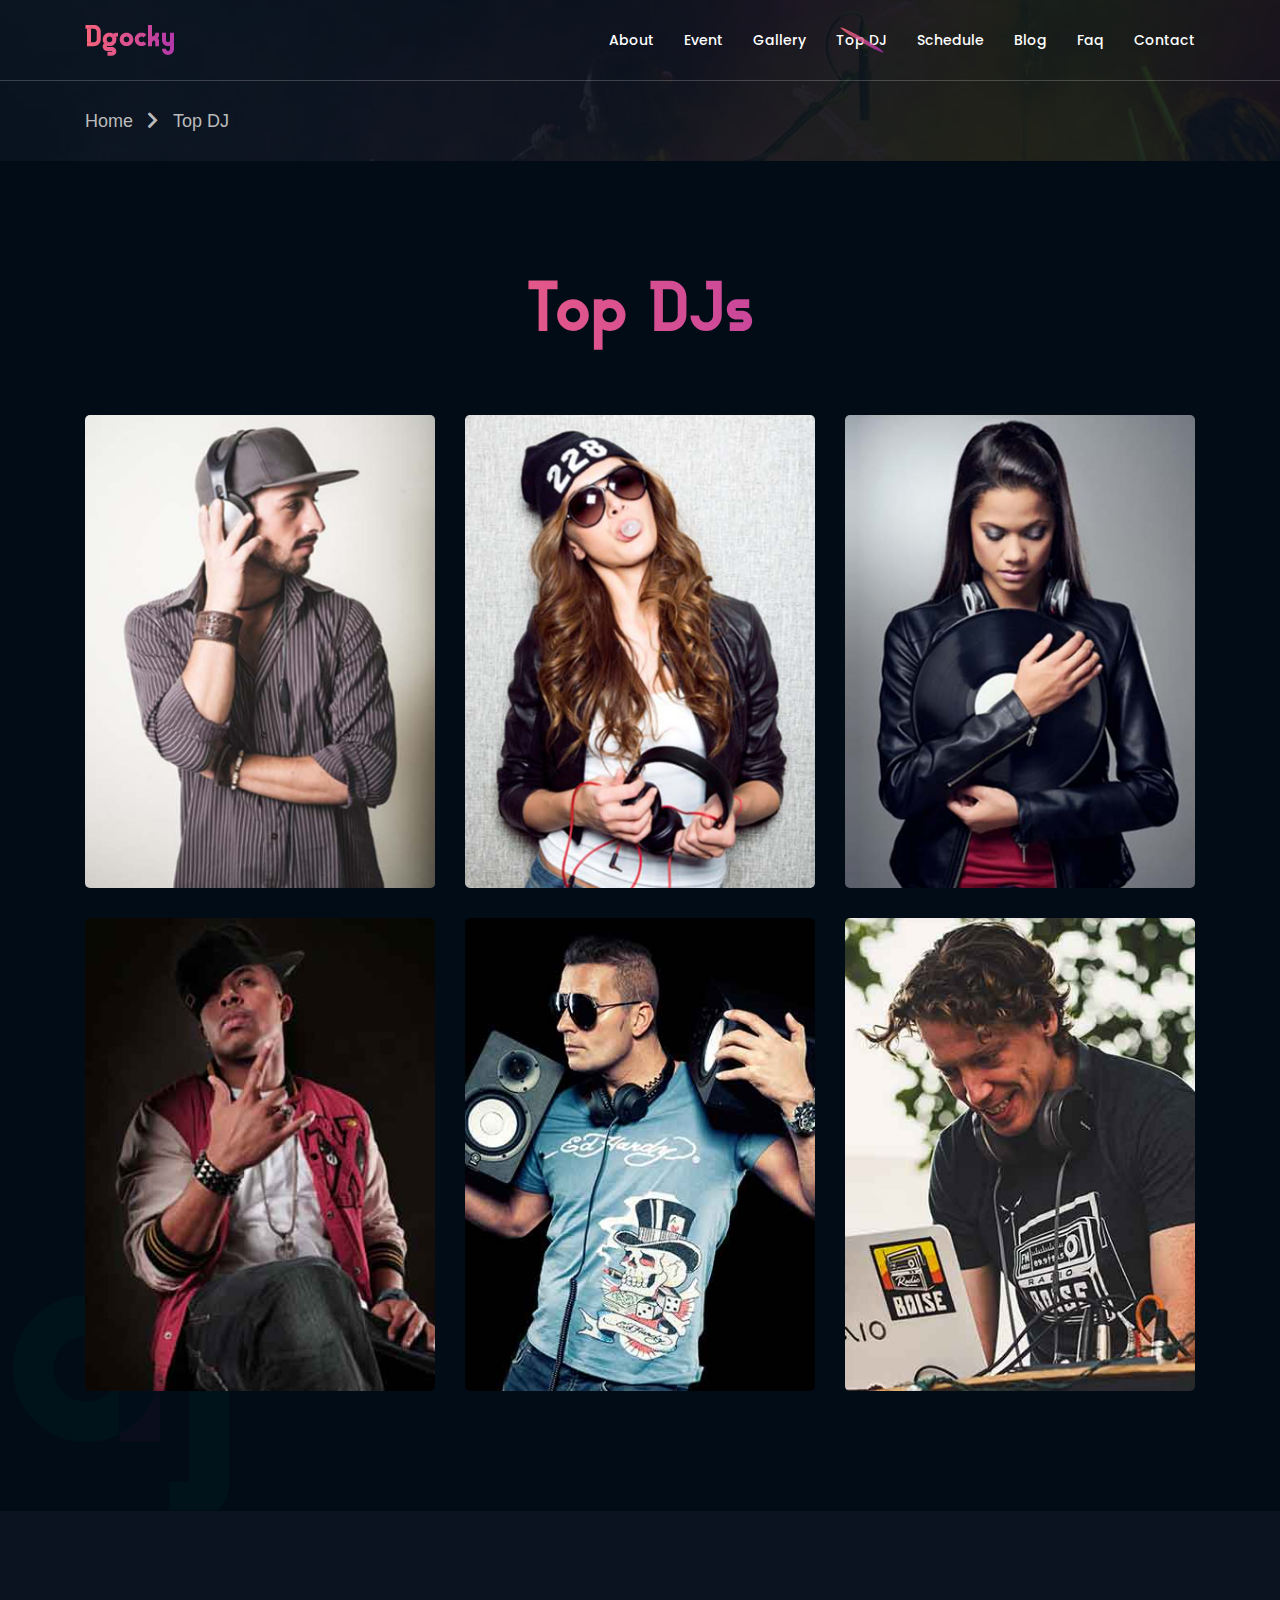
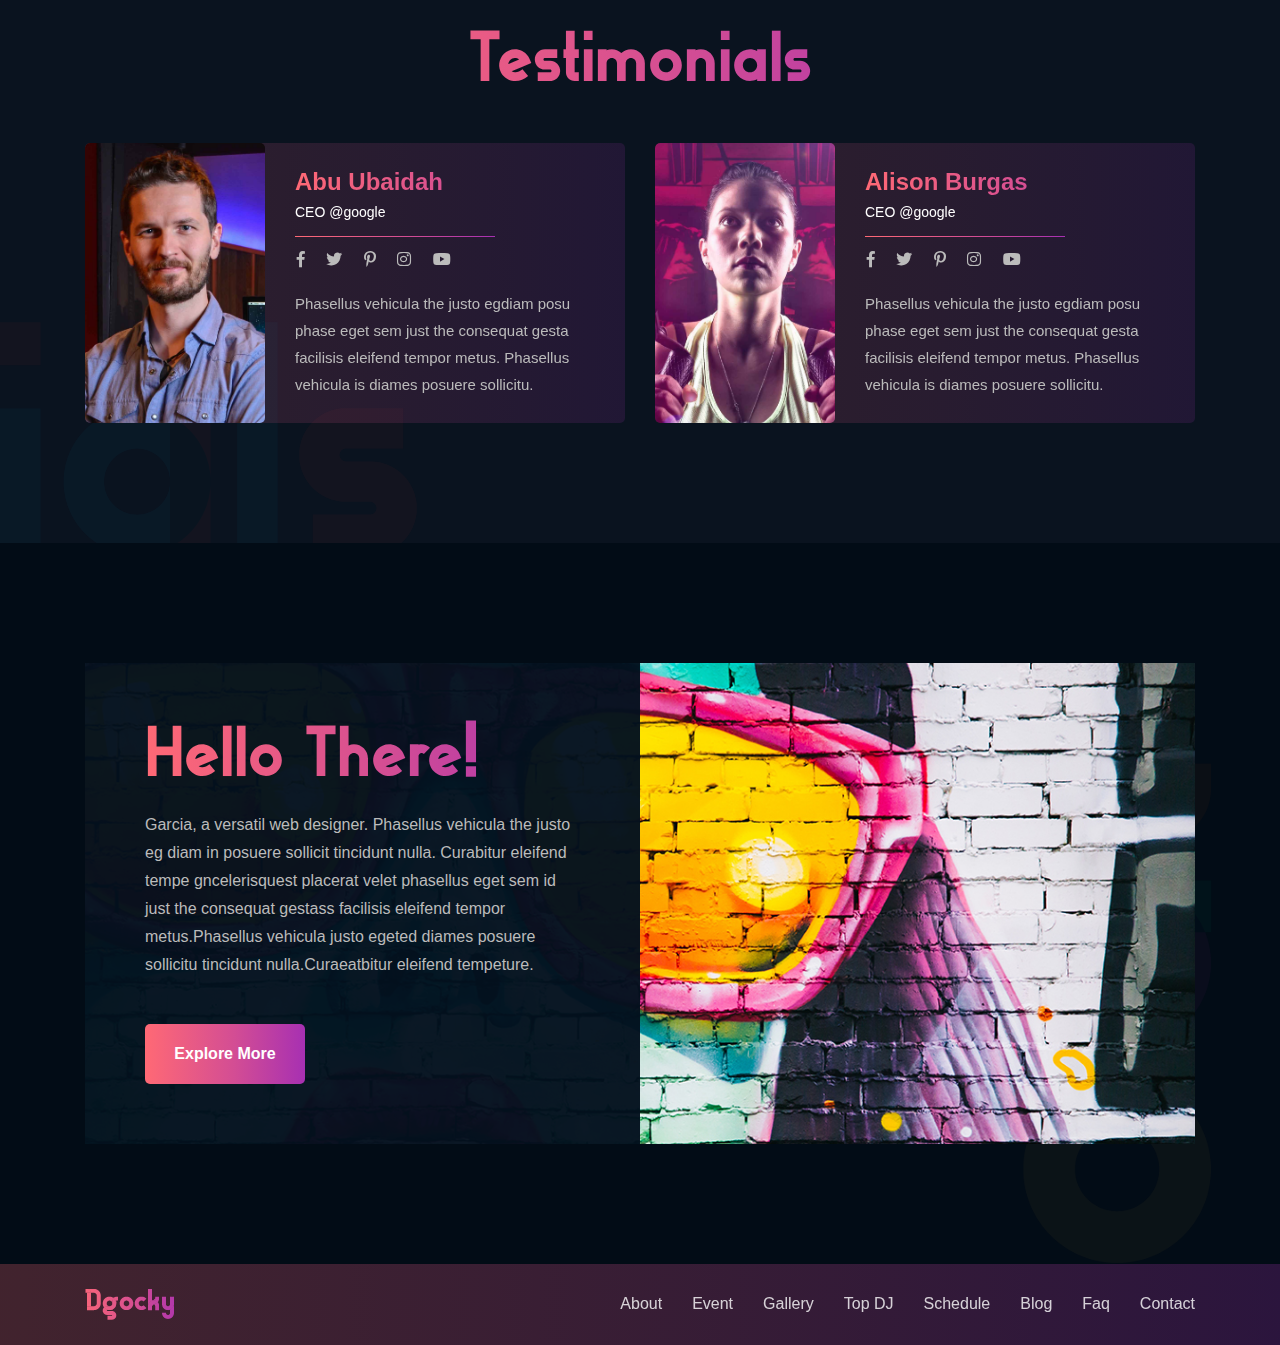
<file: web/WEB-INF/jsp/top-dj.html>
<!DOCTYPE html>
<html lang="zxx">

<head>
    <meta http-equiv="Content-Type" content="text/html; charset=UTF-8">
    <meta http-equiv="X-UA-Compatible" content="IE=edge" />
    <meta http-equiv="X-UA-Compatible" content="ie=edge">
    <meta name="viewport" content="width=device-width, initial-scale=1.0">
    <title> Dgocky – DJ Party & Night Club HTML Template </title>
    <!-- favicon -->
    <link rel="shortcut icon" href="favicon.ico" type="image/x-icon">
    <!-- bootstrap -->
    <link rel="stylesheet" href="assets/css/bootstrap.min.css">
    <!-- fontawesome icon  -->
    <link rel="stylesheet" href="assets/css/fontawesome.min.css">
    <!-- flaticon css -->
    <link rel="stylesheet" href="assets/fonts/flaticon.css">
    <!-- animate.css -->
    <link rel="stylesheet" href="assets/css/animate.css">
    <!-- Owl Carousel -->
    <link rel="stylesheet" href="assets/css/owl.carousel.min.css">
    <!-- magnific popup -->
    <link rel="stylesheet" href="assets/css/magnific-popup.css">
    <!-- stylesheet -->
    <link rel="stylesheet" href="assets/css/style.css">
    <!-- responsive -->
    <link rel="stylesheet" href="assets/css/responsive.css">
</head>

<body>

    <!-- preloader begin -->
    <div class="preloader">
        <div class="loader">
            <hr>
            <hr>
        </div>
    </div>
    <!-- preloader end -->
    
    <!-- header begin -->
    <div class="header">
        <div class="container">
            <div class="row">
                <div class="col-xl-4 col-lg-4 d-xl-flex d-lg-flex align-items-center">
                    <div class="row">
                        <div class="col-xl-12 col-lg-12 col-6 d-xl-block d-lg-block d-flex align-items-center">
                            <div class="logo">
                                <a href="index-2.html"><img src="assets/img/logo.png" alt=""></a>
                            </div>
                        </div>
                        <div class="d-xl-none d-lg-none d-block col-6">
                            <button class="navbar-toggler" type="button" data-toggle="collapse"
                                data-target="#navbarSupportedContent" aria-controls="navbarSupportedContent"
                                aria-expanded="false" aria-label="Toggle navigation">
                                <i class="fas fa-bars"></i>
                            </button>
                        </div>
                    </div>
                </div>
                <div class="col-xl-8 col-lg-8">
                    <div class="mainmenu">
                        <nav class="navbar navbar-expand-lg">
                            <div class="collapse navbar-collapse" id="navbarSupportedContent">
                                <ul class="navbar-nav mr-auto">
                                    <li class="nav-item">
                                        <a class="nav-link" href="about.html">About <span
                                                class="sr-only">(current)</span></a>
                                    </li>
                                    <li class="nav-item">
                                        <a class="nav-link" href="event.html">Event</a>
                                    </li>
                                    <li class="nav-item">
                                        <a class="nav-link" href="gallery.html">Gallery</a>
                                    </li>
                                    <li class="nav-item">
                                        <a class="nav-link active" href="top-dj.html">Top DJ</a>
                                    </li>
                                    <li class="nav-item">
                                        <a class="nav-link" href="schedule.html">Schedule</a>
                                    </li>
                                    <li class="nav-item">
                                        <a class="nav-link" href="blog.html">Blog</a>
                                    </li>
                                    <li class="nav-item">
                                        <a class="nav-link" href="faq.html">Faq</a>
                                    </li>
                                    <li class="nav-item">
                                        <a class="nav-link" href="contact.html">Contact</a>
                                    </li>
                                </ul>
                            </div>
                        </nav>
                    </div>
                </div>
            </div>
        </div>
    </div>
    <!-- header end -->

    <!-- breadcrump begin -->
    <div class="breadcrump">
        <div class="container">
            <div class="row">
                <div class="col-xl-6 col-lg-6">
                    <div class="breadcrump-content">
                        <span class="page-name">Home</span>
                        <span class="icon"><i class="fas fa-chevron-right"></i></span>
                        <span class="page-name">Top DJ</span>
                    </div>
                </div>
            </div>
        </div>
    </div>
    <!-- breadcrump end -->

    <!-- team dj begin -->
    <div class="team-dj top-dj-page">
        <div class="container">
            <div class="row justify-content-center">
                <div class="col-xl-8 col-lg-8">
                    <div class="add-space section-title text-center">
                        <h2>Top DJs</h2>
                    </div>
                </div>
            </div>
            <div class="row">
                <div class="col-xl-4 col-lg-4 col-sm-6">
                    <div class="single-dj">
                        <div class="part-img">
                            <img src="assets/img/dj-1.jpg" alt="">
                            <div class="hover-effect">
                                <a href="#"><i class="fab fa-twitter"></i></a>
                                <a href="#"><i class="fab fa-facebook-f"></i></a>
                                <a href="#"><i class="fab fa-pinterest-p"></i></a>
                            </div>
                        </div>
                    </div>
                </div>
                <div class="col-xl-4 col-lg-4 col-sm-6">
                    <div class="single-dj">
                        <div class="part-img">
                            <img src="assets/img/dj-2.jpg" alt="">
                            <div class="hover-effect">
                                <a href="#"><i class="fab fa-twitter"></i></a>
                                <a href="#"><i class="fab fa-facebook-f"></i></a>
                                <a href="#"><i class="fab fa-pinterest-p"></i></a>
                            </div>
                        </div>
                    </div>
                </div>
                <div class="col-xl-4 col-lg-4 col-sm-6">
                    <div class="single-dj">
                        <div class="part-img">
                            <img src="assets/img/dj-3.jpg" alt="">
                            <div class="hover-effect">
                                <a href="#"><i class="fab fa-twitter"></i></a>
                                <a href="#"><i class="fab fa-facebook-f"></i></a>
                                <a href="#"><i class="fab fa-pinterest-p"></i></a>
                            </div>
                        </div>
                    </div>
                </div>
                <div class="col-xl-4 col-lg-4 col-sm-6">
                    <div class="single-dj">
                        <div class="part-img">
                            <img src="assets/img/dj-4.jpg" alt="">
                            <div class="hover-effect">
                                <a href="#"><i class="fab fa-twitter"></i></a>
                                <a href="#"><i class="fab fa-facebook-f"></i></a>
                                <a href="#"><i class="fab fa-pinterest-p"></i></a>
                            </div>
                        </div>
                    </div>
                </div>
                <div class="col-xl-4 col-lg-4 col-sm-6">
                    <div class="single-dj">
                        <div class="part-img">
                            <img src="assets/img/dj-5.jpg" alt="">
                            <div class="hover-effect">
                                <a href="#"><i class="fab fa-twitter"></i></a>
                                <a href="#"><i class="fab fa-facebook-f"></i></a>
                                <a href="#"><i class="fab fa-pinterest-p"></i></a>
                            </div>
                        </div>
                    </div>
                </div>
                <div class="col-xl-4 col-lg-4 col-sm-6">
                    <div class="single-dj">
                        <div class="part-img">
                            <img src="assets/img/dj-6.jpg" alt="">
                            <div class="hover-effect">
                                <a href="#"><i class="fab fa-twitter"></i></a>
                                <a href="#"><i class="fab fa-facebook-f"></i></a>
                                <a href="#"><i class="fab fa-pinterest-p"></i></a>
                            </div>
                        </div>
                    </div>
                </div>
            </div>
        </div>
    </div>
    <!-- team dj end -->

    <!-- testimonial begin -->
    <div class="testimonial">
        <div class="container">
            <div class="row justify-content-center">
                <div class="col-xl-8 col-lg-8">
                    <div class="section-title text-center">
                        <h2>Testimonials</h2>
                    </div>
                </div>
            </div>
            <div class="row">
                <div class="col-xl-12 col-lg-12">
                    <div class="testimonial-slider">
                        <div class="single-testimonial">
                            <div class="row no-gutters">
                                <div class="col-xl-4 col-lg-4 col-sm-4 col-md-12 col-12">
                                    <div class="part-img"></div>
                                </div>
                                <div class="col-xl-8 col-lg-8 col-sm-8 col-md-12 col-12">
                                    <div class="part-text">
                                        <div class="bio">
                                            <span class="name">Alison Burgas</span>
                                            <span class="position">CEO @google</span>
                                        </div>
                                        <div class="social">
                                            <a href="#"><i class="fab fa-facebook-f"></i></a>
                                            <a href="#"><i class="fab fa-twitter"></i></a>
                                            <a href="#"><i class="fab fa-pinterest-p"></i></a>
                                            <a href="#"><i class="fab fa-instagram"></i></a>
                                            <a href="#"><i class="fab fa-youtube"></i></a>
                                        </div>
                                        <div class="text">
                                            <p>Phasellus vehicula the justo egdiam
                                                posu phase eget sem just the
                                                consequat gesta facilisis eleifend
                                                tempor metus. Phasellus vehicula is
                                                diames posuere sollicitu.</p>
                                        </div>
                                    </div>
                                </div>
                            </div>
                        </div>
                        <div class="single-testimonial">
                            <div class="row no-gutters">
                                <div class="col-xl-4 col-lg-4 col-sm-4 col-md-12 col-12">
                                    <div class="part-img two"></div>
                                </div>
                                <div class="col-xl-8 col-lg-8 col-sm-8 col-md-12 col-12">
                                    <div class="part-text">
                                        <div class="bio">
                                            <span class="name">Abu Ubaidah</span>
                                            <span class="position">CEO @google</span>
                                        </div>
                                        <div class="social">
                                            <a href="#"><i class="fab fa-facebook-f"></i></a>
                                            <a href="#"><i class="fab fa-twitter"></i></a>
                                            <a href="#"><i class="fab fa-pinterest-p"></i></a>
                                            <a href="#"><i class="fab fa-instagram"></i></a>
                                            <a href="#"><i class="fab fa-youtube"></i></a>
                                        </div>
                                        <div class="text">
                                            <p>Phasellus vehicula the justo egdiam
                                                posu phase eget sem just the
                                                consequat gesta facilisis eleifend
                                                tempor metus. Phasellus vehicula is
                                                diames posuere sollicitu.</p>
                                        </div>
                                    </div>
                                </div>
                            </div>
                        </div>
                    </div>
                </div>
            </div>
        </div>
    </div>
    <!-- testimonial end -->

    <!-- about begin -->
    <div class="about">
        <div class="container">
            <div class="row">
                <div class="col-xl-12 col-lg-12">
                    <div class="about-area">
                        <div class="row no-gutters">
                            <div class="col-xl-6 col-lg-6">
                                <div class="part-text">
                                    <h2>Hello There!</h2>
                                    <p>Garcia, a versatil web designer. Phasellus vehicula the
                                        justo eg diam in posuere sollicit tincidunt nulla. Curabitur
                                        eleifend tempe gncelerisquest placerat velet phasellus
                                        eget sem id just the consequat gestass facilisis eleifend
                                        tempor metus.Phasellus vehicula justo egeted diames
                                        posuere sollicitu tincidunt nulla.Curaeatbitur eleifend
                                        tempeture.</p>
                                    <a href="#">explore more</a>
                                </div>
                            </div>
                            <div class="col-xl-6 col-lg-6 d-xl-block d-lg-block d-none"></div>
                        </div>
                    </div>
                </div>
            </div>
        </div>
    </div>
    <!-- about end -->

    <!-- footer begin -->
    <div class="footer">
        <div class="container">
            <div class="row">
                <div class="col-xl-5 col-lg-4 d-xl-flex d-lg-flex align-items-center">
                    <div class="logo">
                        <a href="index-2.html"><img src="assets/img/logo.png" alt=""></a>
                    </div>
                </div>
                <div class="col-xl-7 col-lg-8">
                    <div class="footer-menu">
                        <nav class="navbar navbar-expand-lg">
                            <ul class="navbar-nav">
                                <li class="nav-item">
                                    <a class="nav-link" href="index-2.html">About <span class="sr-only">(current)</span></a>
                                </li>
                                <li class="nav-item">
                                    <a class="nav-link" href="event.html">Event</a>
                                </li>
                                <li class="nav-item">
                                    <a class="nav-link" href="gallery.html">Gallery</a>
                                </li>
                                <li class="nav-item">
                                    <a class="nav-link" href="top-dj.html">Top DJ</a>
                                </li>
                                <li class="nav-item">
                                    <a class="nav-link" href="schedule.html">Schedule</a>
                                </li>
                                <li class="nav-item">
                                    <a class="nav-link" href="blog.html">Blog</a>
                                </li>
                                <li class="nav-item">
                                    <a class="nav-link" href="faq.html">Faq</a>
                                </li>
                                <li class="nav-item">
                                    <a class="nav-link" href="contact.html">Contact</a>
                                </li>
                            </ul>
                        </nav>
                    </div>
                </div>
            </div>
        </div>
    </div>
    <!-- footer end -->

    <!-- jquery -->
    <script src="assets/js/jquery.js"></script>
    <!-- bootstrap -->
    <script src="assets/js/bootstrap.min.js"></script>
    <!-- owl carousel -->
    <script src="assets/js/owl.carousel.js"></script>
    <!-- magnific popup -->
    <script src="assets/js/jquery.magnific-popup.js"></script>
    <!-- way poin js-->
    <script src="assets/js/waypoints.min.js"></script>
    <!-- wow js-->
    <script src="assets/js/wow.min.js"></script>
    <!-- main -->
    <script src="assets/js/main.js"></script>
</body>

</html>
</file>
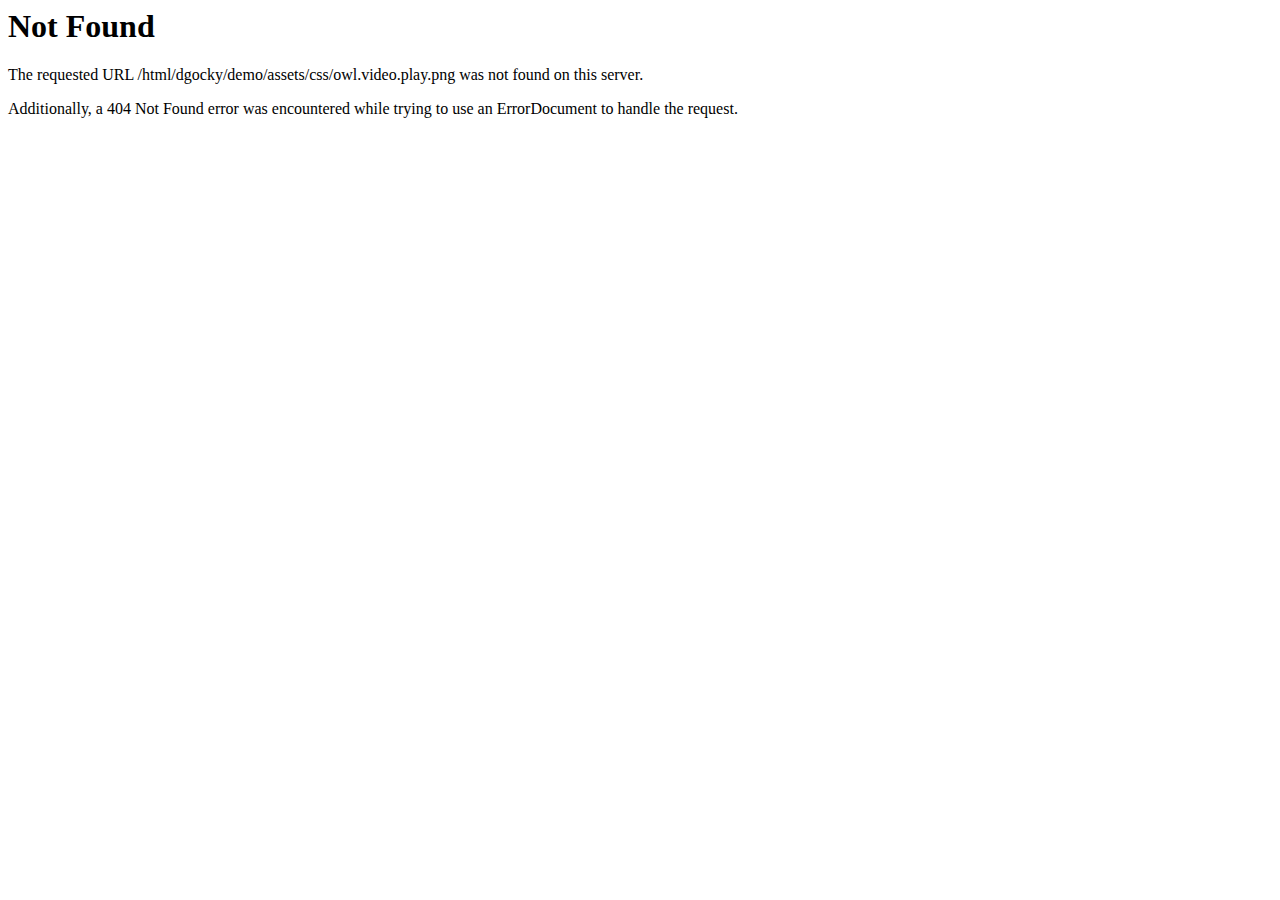
<file: web/WEB-INF/assets/css/owl.video.play.html>
<!DOCTYPE HTML PUBLIC "-//IETF//DTD HTML 2.0//EN">
<html><head>
<title>404 Not Found</title>
</head><body>
<h1>Not Found</h1>
<p>The requested URL /html/dgocky/demo/assets/css/owl.video.play.png was not found on this server.</p>
<p>Additionally, a 404 Not Found
error was encountered while trying to use an ErrorDocument to handle the request.</p>
</body></html>
</file>
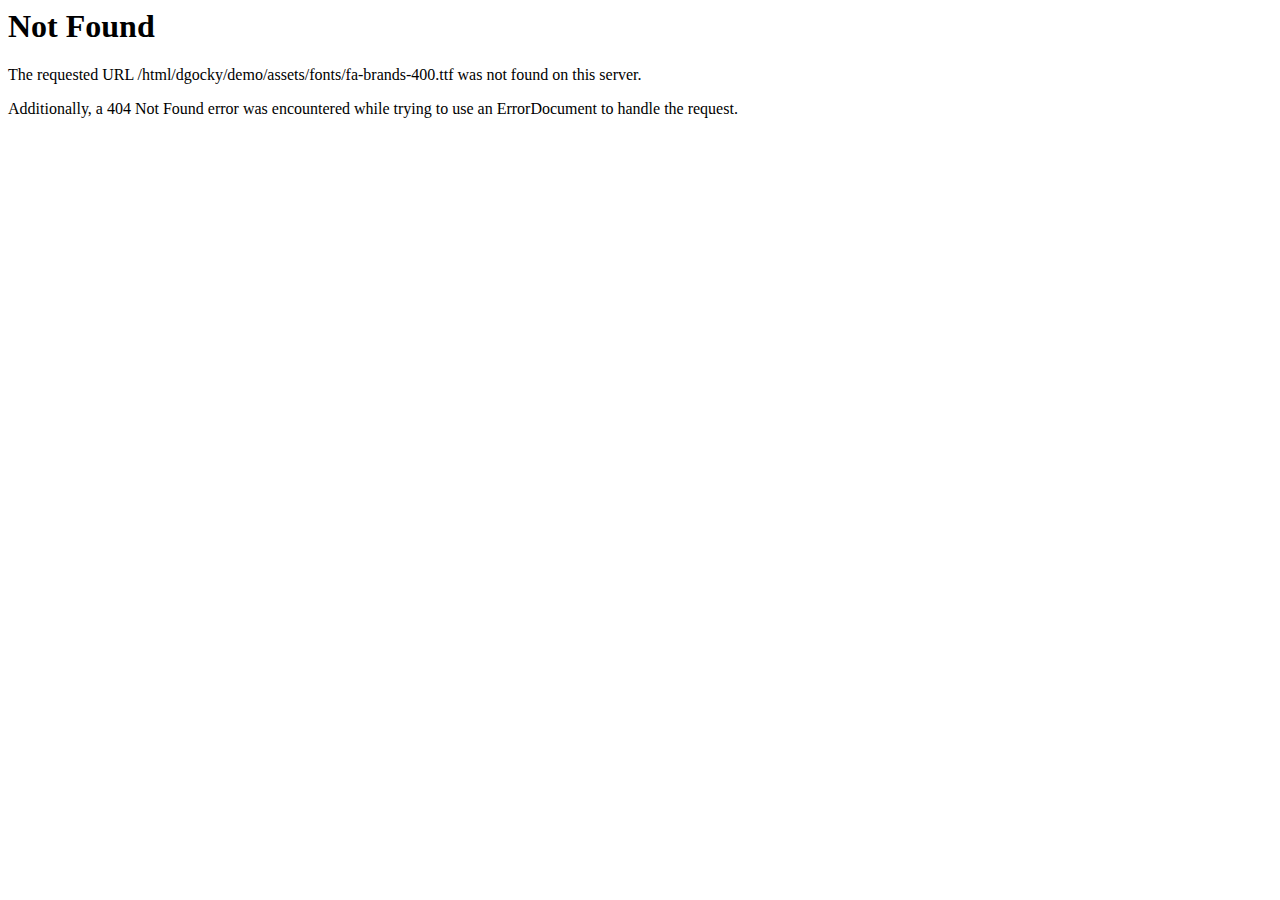
<file: web/WEB-INF/assets/fonts/fa-brands-400.html>
<!DOCTYPE HTML PUBLIC "-//IETF//DTD HTML 2.0//EN">
<html><head>
<title>404 Not Found</title>
</head><body>
<h1>Not Found</h1>
<p>The requested URL /html/dgocky/demo/assets/fonts/fa-brands-400.ttf was not found on this server.</p>
<p>Additionally, a 404 Not Found
error was encountered while trying to use an ErrorDocument to handle the request.</p>
</body></html>
</file>
<file: web/WEB-INF/jsp/assets/css/liste-scene.css>
.title-scene {
  padding-bottom: 10px;
  width: 0%;
  border-bottom: 5px solid #ff6975;
  animation: appear 3s forwards;
}

@keyframes appear {
  0% {
    width: 0%;
  }
  100% {
    width: 40%;
  }
}

/*# sourceMappingURL=liste-scene.css.map */
</file>
<file: web/WEB-INF/jsp/assets/fonts/flaticon.css>
/*
  	Flaticon icon font: Flaticon
  	Creation date: 06/11/2018 11:15
  	*/

@font-face {
  font-family: "Flaticon";
  src: url("Flaticon.eot");
  src: url("Flaticond41d.eot?#iefix") format("embedded-opentype"),
       url("Flaticon.woff") format("woff"),
       url("Flaticon.html") format("truetype"),
       url("Flaticon.svg#Flaticon") format("svg");
  font-weight: normal;
  font-style: normal;
}

@media screen and (-webkit-min-device-pixel-ratio:0) {
  @font-face {
    font-family: "Flaticon";
    src: url("Flaticon.svg#Flaticon") format("svg");
  }
}

[class^="flaticon-"]:before, [class*=" flaticon-"]:before,
[class^="flaticon-"]:after, [class*=" flaticon-"]:after {   
  font-family: Flaticon;
font-style: normal;
}

.flaticon-mission:before { content: "\f100"; }
.flaticon-maps-and-location:before { content: "\f101"; }
.flaticon-chat:before { content: "\f102"; }
.flaticon-goal:before { content: "\f103"; }
</file>
<file: web/WEB-INF/jsp/assets/css/responsive.css>
@media only screen and (min-width: 992px) and (max-width: 1199px) {
    /* banner */
    .banner .banner-content {
        padding: 180px 0;
    }
    .banner .banner-content h1 {
        font-size: 100px;
    }
    .banner .banner-bottom .banner-buttons a {
        display: grid;
        height: 50px;
        line-height: 50px;
        width: 134px;
        display: inline-grid;
    }

    /* countdown */
    .countdown .countdown-title h2 {
        line-height: 54px;
        text-align: center;
    }
    .countdown .part-countdown {
        text-align: center;
        margin-top: 50px;
    }
}

@media only screen and (min-width: 768px) and (max-width: 991px) {
    /* header */
    .header {
        background: #020c16;
        border: none;
        position: relative;
    }
    .header button.navbar-toggler {
        width: 45px;
        height: 45px;
        border: 1px solid rgba(255, 255, 255, 0.2);
        font-size: 25px;
        outline: none;
        color: #fff;
        padding: 0;
        float: right;
        margin: 15px 0;
    }
    .header .mainmenu .navbar {
        float: none;
    }
    .header .mainmenu .navbar .navbar-nav .nav-item .nav-link {
        padding: 16px 15px;
        position: relative;
        background: #020c16;
        margin-right: 0;
        border-bottom: 1px solid rgba(255, 255, 255, 0.2);
        z-index: 2;
    }
    .header .mainmenu .navbar .navbar-nav .nav-item .nav-link:after {
        position: absolute;
        content: '';
        left: 0;
        top: 0;
        width: 100%;
        height: 100%;
        background-image: -webkit-linear-gradient( 0deg, rgb(255,105,117) 0%, rgb(211,77,148) 56%, rgb(167,48,178) 100%);
        opacity: .2;
        z-index: -1;
    }
    .header .mainmenu .navbar .navbar-nav .nav-item:last-child .nav-link {
        margin-bottom: 15px;
        border-bottom: none;
    }

    /* banner */
    .banner .banner-content {
        padding: 183px 0 186px;
        display: block;
    }
    .banner .banner-content h1 {
        font-size: 60px;
        margin-bottom: 24px;
    }
    .banner .banner-content h4 {
        text-align: center;
        font-size: 20px;
        letter-spacing: 1px;
    }
    .banner .banner-bottom {
        padding: 20px 0;
    }
    .banner .banner-bottom:after {
        top: 0;
    }
    .banner .banner-bottom .banner-buttons a {
        height: 50px;
        line-height: 50px;
        width: 150px;
        display: inline-grid;
    }
    .banner .banner-bottom .promo-video {
        margin-top: 0px;
        margin-left: 30px;
    }
    .banner .banner-bottom .banner-buttons {
        margin-top: 0;
    }

    /* countdown */
    .countdown {
        text-align: center;
        padding: 70px 0 74px;
    }
    .countdown .countdown-title h2 {
        font-size: 32px;
        text-align: center;
        line-height: initial;
        margin-bottom: 30px;
    }
    .countdown .part-countdown {
        text-align: center;
        display: inline-block;
        position: relative;
        z-index: 2;
        padding: 10px 20px 8px;
        border-radius: 5px;
        overflow: hidden;
    }
    .countdown .part-countdown:after {
        position: absolute;
        content: '';
        left: 0;
        top: 0;
        width: 100%;
        height: 100%;
        background-image: -webkit-linear-gradient(0deg, #ff6975 0%, #d34d94 56%, #a730b2 100%);
        opacity: .15;
        z-index: -1;
    }
    .countdown .part-countdown .timer .single-count {
        margin-right: 8px;
        width: auto;
        padding: 0;
    }
    .countdown .part-countdown .timer .single-count:after {
        display: none;
    }
    .countdown .part-countdown .timer .single-count:last-child {
        margin-right: 0;
    }
    .countdown .part-countdown .timer .single-count span.day, .countdown .part-countdown .timer .single-count span.hour, .countdown .part-countdown .timer .single-count span.minute, .countdown .part-countdown .timer .single-count span.second {
        font-size: 24px;
        font-weight: 500;
    }
    .countdown .part-countdown .timer .single-count span.title {
        font-size: 16px;
        font-weight: 300; 
        opacity: .8;
    }
    .countdown .part-countdown .timer .single-count:after {
        /* display: none; */
    }

    /* about */
    .about {
        padding: 0;
    }
    .about .about-area .part-text {
        padding: 24px 30px 30px;
    }
    .about .about-area .part-text h2 {
        font-size: 32px;
        margin-top: 0;
    }
    .about .about-area .part-text a {
        height: 50px;
        line-height: 50px;
        margin-top: 19px;
    }
    .about .about-area {
        border-radius: 5px;
        overflow: hidden;
    }

    /* section title */
    .section-title {
        margin-top: 0;
    }
    .section-title.add-space {
        margin-bottom: 39px;
    }
    .section-title h2 {
        font-size: 32px;
    }

    /* event schedule */
    .event-schedule {
        padding: 74px 0 80px;
        background: #04121f;
    }
    .event-schedule .section-title {
        margin-top: 0;
        margin-bottom: 30px;
    }
    .event-schedule .nav.nav-pills .nav-link {
        font-size: 16px;
        display: inline-block;
    }
    .event-schedule .nav.nav-pills .nav-link:after {
        display: none;
    }
    .event-schedule .nav.nav-pills .nav-link span.month-count {
        font-size: 14px;
    }
    .event-schedule .nav.nav-pills {
        margin-bottom: 30px;
        display: block;
    }
    .event-schedule .tab-content #accordion .card .card-header .part-img, .event-schedule .tab-content #accordion2 .card .card-header .part-img, .event-schedule .tab-content #accordion3 .card .card-header .part-img, .event-schedule .tab-content #accordion4 .card .card-header .part-img {
        display: none;
    }
    .event-schedule .tab-content #accordion .card .card-header .part-text h3, .event-schedule .tab-content #accordion2 .card .card-header .part-text h3, .event-schedule .tab-content #accordion3 .card .card-header .part-text h3, .event-schedule .tab-content #accordion4 .card .card-header .part-text h3 {
        font-size: 18px;
        line-height: 28px;
        margin: 10px 0 9px;
    }
    .event-schedule .tab-content #accordion .card .card-header, .event-schedule .tab-content #accordion2 .card .card-header, .event-schedule .tab-content #accordion3 .card .card-header, .event-schedule .tab-content #accordion4 .card .card-header {
        padding: 22px 20px 29px;
    }
    .event-schedule .tab-content #accordion .card .card-body, .event-schedule .tab-content #accordion2 .card .card-body, .event-schedule .tab-content #accordion3 .card .card-body, .event-schedule .tab-content #accordion4 .card .card-body {
        padding: 0 20px 27px 20px;
    }

    /* gallery */
    .gallery {
        padding: 71px 0 50px;
    }

    /* team dj */
    .team-dj {
        background: #04121f;
        padding: 74px 0 80px;
    }
    .team-dj .section-title {
        margin-top: 0;
    }

    /* about venue */
    .about-venu {
        padding: 0px 0;
    }
    .about-venu .part-img {
        height: auto;
        margin-bottom: 30px;
        margin-top: 0;
    }
    .about-venu .part-text {
        border-radius: 5px;
        padding: 40px 30px 40px;
    }
    .about-venu .part-text:after {
        display: none;
    }
    .about-venu .part-text h3 {
        font-size: 32px;
        margin-top: -9px;
        margin-bottom: 12px;
    }
    .about-venu .part-text a {
        height: 50px;
        line-height: 50px;
    }

    /* ticket price */
    .ticket-price {
        background: #04121f;
        padding: 75px 0 52px;
    }
    .ticket-price .section-title {
        margin-top: 0;
        margin-bottom: 31px;
    }
    .ticket-price .single-ticket-price .part-feature h3 {
        font-size: 22px;
    }

    /* blog */
    .blog {
        padding: 74px 0 30px;
    }
    .blog .section-title {
        margin-top: 0;
    }
    .blog .single-blog .part-img .date-on-img {
        padding: 10px 20px 11px;
    }
    .blog .single-blog .part-img .date-on-img span.date {
        font-size: 16px;
    }
    .blog .single-blog .part-text {
        background: #04121f;
        padding: 30px 20px;
        border-radius: 5px;
    }
    .blog .single-blog .part-text h3 {
        font-size: 22px;
        line-height: 34px;
        margin-top: -7px;
        margin-bottom: 12px;
    }

    /* testimonial */
    .testimonial {
        background: #04121f;
        padding: 75px 0 80px
    }
    .testimonial .section-title {
        margin-top: 0;
        margin-bottom: 31px;
    }
    .testimonial .single-testimonial .part-img {
        height: 280px;
    }

    /* faq */
    .faq {
        padding: 75px 0 80px;
    }
    .faq .section-title {
        margin-top: 0;
        margin-bottom: 28px;
    }
    .faq .accordion .card .card-header h5 button, .faq .accordion2 .card .card-header h5 button {
        font-size: 18px;
        white-space: normal;
        line-height: 28px;
        font-weight: 400;
    }

    /* subcribe newsletter */
    .subscribe-newsletter {
        background: #04121f;
        padding: 71px 0 80px;
    }

    /* contact */
    .contact {
        padding: 71px 0 80px;
    }
    .contact .contact-form form input {
        height: 50px;
        padding: 0 20px;
        border: 1px solid rgba(255, 255, 255, 0.2);
        margin-bottom: 10px;
    }
    .contact .contact-form form span {
        display: none;
    }
    .contact .contact-form form textarea {
        border: 1px solid rgba(255, 255, 255, 0.2);
        padding: 12px 20px;
    }
    .contact .contact-form form button {
        height: 50px;
        margin-top: 20px;
    }

    /* footer */
    .footer .footer-menu {
        display: none;
    }
    .footer .logo {
        text-align: center;
        padding: 15px 0;
    }
    .footer .logo a {
        display: inline-block;
    }

    /* breadcrump */
    .breadcrump .breadcrump-content {
        margin-top: 0;
        padding: 28px 0;
    }
    .breadcrump .breadcrump-content span {
        font-size: 16px;
    }
    .header .mainmenu .navbar .navbar-nav .nav-item .nav-link:before {
        display: none;
    }

    /* comment box */
    .comment-box {
        margin-bottom: 50px;
        border-bottom: 1px solid rgba(255, 255, 255, 0.2);
    }
    .blog.blog-details {
        padding-bottom: 50px;
    }


    /* counter */
    .counter {
        padding-top: 80px;
        padding-bottom: 35px;
    }
    .counter .single-counter {
        margin-bottom: 36px;
    }

    /* single event */
    .single-event {
        padding: 80px 0;
    }
    .single-event .part-text h3 {
        margin-top: -8px;
        font-size: 32px;
    }
    .single-event .part-img {
        margin-bottom: 30px;
    }
}

@media only screen and (min-width: 576px) and (max-width: 767px) {
    /* header */
    .header {
        background: #020c16;
        border: none;
        position: relative;
    }
    .header button.navbar-toggler {
        width: 45px;
        height: 45px;
        border: 1px solid rgba(255, 255, 255, 0.2);
        font-size: 25px;
        outline: none;
        color: #fff;
        padding: 0;
        float: right;
        margin: 15px 0;
    }
    .header .mainmenu .navbar {
        float: none;
    }
    .header .mainmenu .navbar .navbar-nav .nav-item .nav-link {
        padding: 16px 15px;
        position: relative;
        background: #020c16;
        margin-right: 0;
        border-bottom: 1px solid rgba(255, 255, 255, 0.2);
        z-index: 2;
    }
    .header .mainmenu .navbar .navbar-nav .nav-item .nav-link:after {
        position: absolute;
        content: '';
        left: 0;
        top: 0;
        width: 100%;
        height: 100%;
        background-image: -webkit-linear-gradient( 0deg, rgb(255,105,117) 0%, rgb(211,77,148) 56%, rgb(167,48,178) 100%);
        opacity: .2;
        z-index: -1;
    }
    .header .mainmenu .navbar .navbar-nav .nav-item:last-child .nav-link {
        margin-bottom: 15px;
        border-bottom: none;
    }

    /* banner */
    .banner .banner-content {
        padding: 183px 0 186px;
        display: block;
    }
    .banner .banner-content h1 {
        font-size: 60px;
        margin-bottom: 24px;
    }
    .banner .banner-content h4 {
        text-align: center;
        font-size: 20px;
        letter-spacing: 1px;
    }
    .banner .banner-bottom:after {
        width: 100%;
    }
    .banner .banner-bottom .part-img img {
        width: 100%;
    }
    .banner .banner-bottom .banner-buttons {
        text-align: center;
    }
    .banner .banner-bottom .banner-buttons a {
        height: 50px;
        line-height: 50px;
    }
    .banner .banner-bottom .promo-video .part-icon {
        float: none;
        display: inline-block;
        margin-right: 0;
        margin-bottom: 4px;
    }
    .banner .banner-bottom .promo-video {
        text-align: center;
        margin-top: 30px;
    }
    .banner .banner-bottom .banner-buttons {
        margin-top: 16px;
        padding: 0 15px;
        margin-bottom: 25px;
    }

    /* countdown */
    .countdown {
        text-align: center;
        padding: 70px 0 74px;
    }
    .countdown .countdown-title h2 {
        font-size: 32px;
        text-align: center;
        line-height: initial;
        margin-bottom: 30px;
    }
    .countdown .part-countdown {
        text-align: center;
        display: inline-block;
        position: relative;
        z-index: 2;
        padding: 10px 20px 8px;
        border-radius: 5px;
        overflow: hidden;
    }
    .countdown .part-countdown:after {
        position: absolute;
        content: '';
        left: 0;
        top: 0;
        width: 100%;
        height: 100%;
        background-image: -webkit-linear-gradient(0deg, #ff6975 0%, #d34d94 56%, #a730b2 100%);
        opacity: .15;
        z-index: -1;
    }
    .countdown .part-countdown .timer .single-count {
        margin-right: 8px;
        width: auto;
        padding: 0;
    }
    .countdown .part-countdown .timer .single-count:after {
        display: none;
    }
    .countdown .part-countdown .timer .single-count:last-child {
        margin-right: 0;
    }
    .countdown .part-countdown .timer .single-count span.day, .countdown .part-countdown .timer .single-count span.hour, .countdown .part-countdown .timer .single-count span.minute, .countdown .part-countdown .timer .single-count span.second {
        font-size: 24px;
        font-weight: 500;
    }
    .countdown .part-countdown .timer .single-count span.title {
        font-size: 16px;
        font-weight: 300; 
        opacity: .8;
    }
    .countdown .part-countdown .timer .single-count:after {
        /* display: none; */
    }

    /* about */
    .about {
        padding: 0;
    }
    .about .about-area .part-text {
        padding: 24px 30px 30px;
    }
    .about .about-area .part-text h2 {
        font-size: 32px;
        margin-top: 0;
    }
    .about .about-area .part-text a {
        height: 50px;
        line-height: 50px;
        margin-top: 19px;
    }
    .about .about-area {
        border-radius: 5px;
        overflow: hidden;
    }

    /* section title */
    .section-title {
        margin-top: 0;
    }
    .section-title.add-space {
        margin-bottom: 39px;
    }
    .section-title h2 {
        font-size: 32px;
    }

    /* event schedule */
    .event-schedule {
        padding: 74px 0 80px;
        background: #04121f;
    }
    .event-schedule .section-title {
        margin-top: 0;
        margin-bottom: 30px;
    }
    .event-schedule .nav.nav-pills .nav-link {
        padding: 10px 20px 11px;
        font-size: 16px;
        display: inline-block;
    }
    .event-schedule .nav.nav-pills .nav-link:after {
        display: none;
    }
    .event-schedule .nav.nav-pills .nav-link span.month-count {
        font-size: 14px;
    }
    .event-schedule .nav.nav-pills {
        margin-bottom: 30px;
        display: block;
    }
    .event-schedule .tab-content #accordion .card .card-header .part-img, .event-schedule .tab-content #accordion2 .card .card-header .part-img, .event-schedule .tab-content #accordion3 .card .card-header .part-img, .event-schedule .tab-content #accordion4 .card .card-header .part-img {
        display: none;
    }
    .event-schedule .tab-content #accordion .card .card-header .part-text h3, .event-schedule .tab-content #accordion2 .card .card-header .part-text h3, .event-schedule .tab-content #accordion3 .card .card-header .part-text h3, .event-schedule .tab-content #accordion4 .card .card-header .part-text h3 {
        font-size: 18px;
        line-height: 28px;
        margin: 10px 0 9px;
    }
    .event-schedule .tab-content #accordion .card .card-header, .event-schedule .tab-content #accordion2 .card .card-header, .event-schedule .tab-content #accordion3 .card .card-header, .event-schedule .tab-content #accordion4 .card .card-header {
        padding: 22px 20px 29px;
    }
    .event-schedule .tab-content #accordion .card .card-body, .event-schedule .tab-content #accordion2 .card .card-body, .event-schedule .tab-content #accordion3 .card .card-body, .event-schedule .tab-content #accordion4 .card .card-body {
        padding: 0 20px 27px 20px;
    }

    /* gallery */
    .gallery {
        padding: 71px 0 50px;
    }

    /* team dj */
    .team-dj {
        background: #04121f;
        padding: 74px 0 80px;
    }
    .team-dj .section-title {
        margin-top: 0;
    }

    /* about venue */
    .about-venu {
        padding: 80px 0;
    }
    .about-venu .part-img {
        height: auto;
        margin-bottom: 30px;
        margin-top: 0;
    }
    .about-venu .part-text {
        border-radius: 5px;
        padding: 40px 30px 40px;
    }
    .about-venu .part-text:after {
        display: none;
    }
    .about-venu .part-text h3 {
        font-size: 32px;
        margin-top: -9px;
        margin-bottom: 12px;
    }
    .about-venu .part-text a {
        height: 50px;
        line-height: 50px;
    }

    /* ticket price */
    .ticket-price {
        background: #04121f;
        padding: 75px 0 52px;
    }
    .ticket-price .section-title {
        margin-top: 0;
        margin-bottom: 31px;
    }
    .ticket-price .single-ticket-price .part-feature h3 {
        font-size: 22px;
    }

    /* blog */
    .blog {
        padding: 74px 0 30px;
    }
    .blog .section-title {
        margin-top: 0;
    }
    .blog .single-blog .part-img .date-on-img {
        padding: 10px 20px 11px;
    }
    .blog .single-blog .part-img .date-on-img span.date {
        font-size: 16px;
    }
    .blog .single-blog .part-text {
        background: #04121f;
        padding: 30px 20px;
        border-radius: 5px;
    }
    .blog .single-blog .part-text h3 {
        font-size: 22px;
        line-height: 34px;
        margin-top: -7px;
        margin-bottom: 12px;
    }

    /* testimonial */
    .testimonial {
        background: #04121f;
        padding: 75px 0 80px
    }
    .testimonial .section-title {
        margin-top: 0;
        margin-bottom: 31px;
    }

    /* faq */
    .faq {
        padding: 75px 0 80px;
    }
    .faq .section-title {
        margin-top: 0;
        margin-bottom: 28px;
    }
    .faq .accordion .card .card-header h5 button, .faq .accordion2 .card .card-header h5 button {
        font-size: 18px;
        white-space: normal;
        line-height: 28px;
        font-weight: 400;
    }

    /* subcribe newsletter */
    .subscribe-newsletter {
        background: #04121f;
        padding: 71px 0 80px;
    }

    /* contact */
    .contact {
        padding: 71px 0 80px;
    }
    .contact .contact-form form input {
        height: 50px;
        padding: 0 20px;
        border: 1px solid rgba(255, 255, 255, 0.2);
        margin-bottom: 10px;
    }
    .contact .contact-form form span {
        display: none;
    }
    .contact .contact-form form textarea {
        border: 1px solid rgba(255, 255, 255, 0.2);
        padding: 12px 20px;
    }
    .contact .contact-form form button {
        height: 50px;
        margin-top: 20px;
    }

    /* footer */
    .footer .footer-menu {
        display: none;
    }
    .footer .logo {
        text-align: center;
        padding: 15px 0;
    }
    .footer .logo a {
        display: inline-block;
    }

    /* breadcrump */
    .breadcrump .breadcrump-content {
        margin-top: 0;
        padding: 28px 0;
    }
    .breadcrump .breadcrump-content span {
        font-size: 16px;
    }
    .header .mainmenu .navbar .navbar-nav .nav-item .nav-link:before {
        display: none;
    }

    /* comments area */
    .comment-area .single-comment .part-img {
        float: none;
        margin-bottom: 15px;
    }
    /* comment box */
    .comment-box {
        margin-bottom: 50px;
        border-bottom: 1px solid rgba(255, 255, 255, 0.2);
    }
    .comment-box form input {
        height: 50px;
        margin-bottom: 20px;
        padding: 0 30px;
    }
    .comment-box form span {
        height: 50px;
    }
    .comment-box form button {
        margin-top: 15px;
    }
    .blog.blog-details {
        padding-bottom: 50px;
    }

    /* counter */
    .counter {
        padding-top: 80px;
        padding-bottom: 35px;
    }
    .counter .single-counter {
        margin-bottom: 36px;
    }

    /* single event */
    .single-event {
        padding: 80px 0;
    }
    .single-event .part-text h3 {
        margin-top: -8px;
        font-size: 32px;
    }
    .single-event .part-img {
        margin-bottom: 30px;
    }
}


@media only screen and (min-width: 480px) and (max-width: 575px) {
    /* header */
    .header {
        background: #020c16;
        border: none;
        position: relative;
    }
    .header button.navbar-toggler {
        width: 45px;
        height: 45px;
        border: 1px solid rgba(255, 255, 255, 0.2);
        font-size: 25px;
        outline: none;
        color: #fff;
        padding: 0;
        float: right;
        margin: 15px 0;
    }
    .header .mainmenu .navbar {
        float: none;
    }
    .header .mainmenu .navbar .navbar-nav .nav-item .nav-link {
        padding: 16px 15px;
        position: relative;
        background: #020c16;
        margin-right: 0;
        border-bottom: 1px solid rgba(255, 255, 255, 0.2);
        z-index: 2;
    }
    .header .mainmenu .navbar .navbar-nav .nav-item .nav-link:after {
        position: absolute;
        content: '';
        left: 0;
        top: 0;
        width: 100%;
        height: 100%;
        background-image: -webkit-linear-gradient( 0deg, rgb(255,105,117) 0%, rgb(211,77,148) 56%, rgb(167,48,178) 100%);
        opacity: .2;
        z-index: -1;
    }
    .header .mainmenu .navbar .navbar-nav .nav-item:last-child .nav-link {
        margin-bottom: 15px;
        border-bottom: none;
    }

    /* banner */
    .banner .banner-content {
        padding: 183px 0 186px;
        display: block;
    }
    .banner .banner-content h1 {
        font-size: 60px;
        margin-bottom: 24px;
    }
    .banner .banner-content h4 {
        text-align: center;
        font-size: 20px;
        letter-spacing: 1px;
    }
    .banner .banner-bottom:after {
        width: 100%;
    }
    .banner .banner-bottom .part-img img {
        width: 100%;
    }
    .banner .banner-bottom .banner-buttons {
        text-align: center;
    }
    .banner .banner-bottom .banner-buttons a {
        height: 50px;
        line-height: 50px;
    }
    .banner .banner-bottom .promo-video .part-icon {
        float: none;
        display: inline-block;
        margin-right: 0;
        margin-bottom: 4px;
    }
    .banner .banner-bottom .promo-video {
        text-align: center;
        margin-top: 30px;
    }
    .banner .banner-bottom .banner-buttons {
        margin-top: 16px;
        padding: 0 15px;
        margin-bottom: 25px;
    }

    /* countdown */
    .countdown {
        text-align: center;
        padding: 70px 0 74px;
    }
    .countdown .countdown-title h2 {
        font-size: 32px;
        text-align: center;
        line-height: initial;
        margin-bottom: 30px;
    }
    .countdown .part-countdown {
        text-align: center;
        display: inline-block;
        position: relative;
        z-index: 2;
        padding: 10px 20px 8px;
        border-radius: 5px;
        overflow: hidden;
    }
    .countdown .part-countdown:after {
        position: absolute;
        content: '';
        left: 0;
        top: 0;
        width: 100%;
        height: 100%;
        background-image: -webkit-linear-gradient(0deg, #ff6975 0%, #d34d94 56%, #a730b2 100%);
        opacity: .15;
        z-index: -1;
    }
    .countdown .part-countdown .timer .single-count {
        margin-right: 8px;
        width: auto;
        padding: 0;
    }
    .countdown .part-countdown .timer .single-count:after {
        display: none;
    }
    .countdown .part-countdown .timer .single-count:last-child {
        margin-right: 0;
    }
    .countdown .part-countdown .timer .single-count span.day, .countdown .part-countdown .timer .single-count span.hour, .countdown .part-countdown .timer .single-count span.minute, .countdown .part-countdown .timer .single-count span.second {
        font-size: 24px;
        font-weight: 500;
    }
    .countdown .part-countdown .timer .single-count span.title {
        font-size: 16px;
        font-weight: 300; 
        opacity: .8;
    }
    .countdown .part-countdown .timer .single-count:after {
        /* display: none; */
    }

    /* about */
    .about {
        padding: 0;
    }
    .about .about-area .part-text {
        padding: 24px 30px 30px;
    }
    .about .about-area .part-text h2 {
        font-size: 32px;
        margin-top: 0;
    }
    .about .about-area .part-text a {
        height: 50px;
        line-height: 50px;
        margin-top: 19px;
    }
    .about .about-area {
        border-radius: 5px;
        overflow: hidden;
    }

    /* section title */
    .section-title {
        margin-top: 0;
    }
    .section-title.add-space {
        margin-bottom: 39px;
    }
    .section-title h2 {
        font-size: 32px;
    }

    /* event schedule */
    .event-schedule {
        padding: 74px 0 80px;
        background: #04121f;
    }
    .event-schedule .section-title {
        margin-top: 0;
        margin-bottom: 30px;
    }
    .event-schedule .nav.nav-pills .nav-link {
        padding: 15px 30px 16px;
        font-size: 16px;
    }
    .event-schedule .nav.nav-pills .nav-link span.month-count {
        font-size: 14px;
    }
    .event-schedule .nav.nav-pills {
        margin-bottom: 30px;
    }
    .event-schedule .tab-content #accordion .card .card-header .part-img, .event-schedule .tab-content #accordion2 .card .card-header .part-img, .event-schedule .tab-content #accordion3 .card .card-header .part-img, .event-schedule .tab-content #accordion4 .card .card-header .part-img {
        display: none;
    }
    .event-schedule .tab-content #accordion .card .card-header .part-text h3, .event-schedule .tab-content #accordion2 .card .card-header .part-text h3, .event-schedule .tab-content #accordion3 .card .card-header .part-text h3, .event-schedule .tab-content #accordion4 .card .card-header .part-text h3 {
        font-size: 18px;
        line-height: 28px;
        margin: 10px 0 9px;
    }
    .event-schedule .tab-content #accordion .card .card-header, .event-schedule .tab-content #accordion2 .card .card-header, .event-schedule .tab-content #accordion3 .card .card-header, .event-schedule .tab-content #accordion4 .card .card-header {
        padding: 22px 20px 29px;
    }
    .event-schedule .tab-content #accordion .card .card-body, .event-schedule .tab-content #accordion2 .card .card-body, .event-schedule .tab-content #accordion3 .card .card-body, .event-schedule .tab-content #accordion4 .card .card-body {
        padding: 0 20px 27px 20px;
    }

    /* gallery */
    .gallery {
        padding: 71px 0 50px;
    }

    /* team dj */
    .team-dj {
        background: #04121f;
        padding: 74px 0 80px;
    }
    .team-dj .section-title {
        margin-top: 0;
    }

    /* about venue */
    .about-venu {
        padding: 80px 0;
    }
    .about-venu .part-img {
        height: auto;
        margin-bottom: 30px;
        margin-top: 0;
    }
    .about-venu .part-text {
        border-radius: 5px;
        padding: 40px 30px 40px;
    }
    .about-venu .part-text:after {
        display: none;
    }
    .about-venu .part-text h3 {
        font-size: 32px;
        margin-top: -9px;
        margin-bottom: 12px;
    }
    .about-venu .part-text a {
        height: 50px;
        line-height: 50px;
    }

    /* ticket price */
    .ticket-price {
        background: #04121f;
        padding: 75px 0 52px;
    }
    .ticket-price .section-title {
        margin-top: 0;
        margin-bottom: 31px;
    }

    /* blog */
    .blog {
        padding: 74px 0 30px;
    }
    .blog .section-title {
        margin-top: 0;
    }
    .blog .single-blog .part-img .date-on-img {
        padding: 10px 20px 11px;
    }
    .blog .single-blog .part-img .date-on-img span.date {
        font-size: 16px;
    }
    .blog .single-blog .part-text {
        background: #04121f;
        padding: 30px 20px;
        border-radius: 5px;
    }
    .blog .single-blog .part-text h3 {
        font-size: 22px;
        line-height: 34px;
        margin-top: -7px;
        margin-bottom: 12px;
    }

    /* testimonial */
    .testimonial {
        background: #04121f;
        padding: 75px 0 80px
    }
    .testimonial .section-title {
        margin-top: 0;
        margin-bottom: 31px;
    }
    .testimonial .single-testimonial .part-img {
        height: 300px;
    }

    /* faq */
    .faq {
        padding: 75px 0 80px;
    }
    .faq .section-title {
        margin-top: 0;
        margin-bottom: 28px;
    }
    .faq .accordion .card .card-header h5 button, .faq .accordion2 .card .card-header h5 button {
        font-size: 18px;
        white-space: normal;
        line-height: 28px;
        font-weight: 400;
    }
    .faq .accordion .card .card-header h5 button:before, .faq .accordion2 .card .card-header h5 button:before {
        display: none;
    }

    /* subcribe newsletter */
    .subscribe-newsletter {
        background: #04121f;
        padding: 71px 0 80px;
    }

    /* contact */
    .contact {
        padding: 71px 0 80px;
    }
    .contact .contact-form form input {
        height: 50px;
        padding: 0 20px;
        border: 1px solid rgba(255, 255, 255, 0.2);
        margin-bottom: 10px;
    }
    .contact .contact-form form span {
        display: none;
    }
    .contact .contact-form form textarea {
        border: 1px solid rgba(255, 255, 255, 0.2);
        padding: 12px 20px;
    }
    .contact .contact-form form button {
        height: 50px;
        margin-top: 20px;
    }

    /* footer */
    .footer .footer-menu {
        display: none;
    }
    .footer .logo {
        text-align: center;
        padding: 15px 0;
    }
    .footer .logo a {
        display: inline-block;
    }

    /* breadcrump */
    .breadcrump .breadcrump-content {
        margin-top: 0;
        padding: 28px 0;
    }
    .breadcrump .breadcrump-content span {
        font-size: 16px;
    }
    .header .mainmenu .navbar .navbar-nav .nav-item .nav-link:before {
        display: none;
    }

    /* comments area */
    .comment-area .single-comment .part-img {
        float: none;
        margin-bottom: 15px;
    }
    /* comment box */
    .comment-box {
        margin-bottom: 50px;
        border-bottom: 1px solid rgba(255, 255, 255, 0.2);
    }
    .comment-box form input {
        height: 50px;
        margin-bottom: 20px;
        padding: 0 30px;
    }
    .comment-box form span {
        height: 50px;
    }
    .comment-box form button {
        margin-top: 15px;
    }
    .blog.blog-details {
        padding-bottom: 50px;
    }

    /* counter */
    .counter {
        padding-top: 80px;
        padding-bottom: 35px;
    }
    .counter .single-counter {
        margin-bottom: 36px;
    }
}


@media only screen and (min-width: 320px) and (max-width: 479px) {
    /* header */
    .header {
        background: #020c16;
        border: none;
        position: relative;
    }
    .header button.navbar-toggler {
        width: 45px;
        height: 45px;
        border: 1px solid rgba(255, 255, 255, 0.2);
        font-size: 25px;
        outline: none;
        color: #fff;
        padding: 0;
        float: right;
        margin: 15px 0;
    }
    .header .mainmenu .navbar {
        float: none;
    }
    .header .mainmenu .navbar .navbar-nav .nav-item .nav-link {
        padding: 16px 15px;
        position: relative;
        background: #020c16;
        margin-right: 0;
        border-bottom: 1px solid rgba(255, 255, 255, 0.2);
        z-index: 2;
    }
    .header .mainmenu .navbar .navbar-nav .nav-item .nav-link:after {
        position: absolute;
        content: '';
        left: 0;
        top: 0;
        width: 100%;
        height: 100%;
        background-image: -webkit-linear-gradient( 0deg, rgb(255,105,117) 0%, rgb(211,77,148) 56%, rgb(167,48,178) 100%);
        opacity: .2;
        z-index: -1;
    }
    .header .mainmenu .navbar .navbar-nav .nav-item:last-child .nav-link {
        margin-bottom: 15px;
        border-bottom: none;
    }

    /* banner */
    .banner .banner-content {
        padding: 123px 0 126px;
        display: block;
    }
    .banner .banner-content h1 {
        font-size: 60px;
        margin-bottom: 24px;
    }
    .banner .banner-content h4 {
        text-align: center;
        font-size: 20px;
        letter-spacing: 1px;
    }
    .banner .banner-bottom:after {
        width: 100%;
    }
    .banner .banner-bottom .banner-buttons a {
        width: 100%;
        height: 50px;
        line-height: 50px;
    }
    .banner .banner-bottom .banner-buttons a:first-child {
        margin-bottom: 9px;
    }
    .banner .banner-bottom .banner-buttons a:last-child {
        margin-left: 0;
    }
    .banner .banner-bottom .promo-video .part-icon {
        float: none;
        display: inline-block;
        margin-right: 0;
        margin-bottom: 4px;
    }
    .banner .banner-bottom .promo-video {
        text-align: center;
        margin-top: 30px;
    }
    .banner .banner-bottom .banner-buttons {
        margin-top: 16px;
        padding: 0 15px;
        margin-bottom: 25px;
    }

    /* countdown */
    .countdown {
        text-align: center;
        padding: 50px 0 54px;
    }
    .countdown .countdown-title h2 {
        font-size: 32px;
        text-align: center;
        line-height: initial;
        margin-bottom: 30px;
    }
    .countdown .part-countdown {
        text-align: center;
        display: inline-block;
        position: relative;
        z-index: 2;
        padding: 10px 20px 8px;
        border-radius: 5px;
        overflow: hidden;
    }
    .countdown .part-countdown:after {
        position: absolute;
        content: '';
        left: 0;
        top: 0;
        width: 100%;
        height: 100%;
        background-image: -webkit-linear-gradient(0deg, #ff6975 0%, #d34d94 56%, #a730b2 100%);
        opacity: .15;
        z-index: -1;
    }
    .countdown .part-countdown .timer .single-count {
        margin-right: 8px;
        width: auto;
        padding: 0;
    }
    .countdown .part-countdown .timer .single-count:after {
        display: none;
    }
    .countdown .part-countdown .timer .single-count:last-child {
        margin-right: 0;
    }
    .countdown .part-countdown .timer .single-count span.day, .countdown .part-countdown .timer .single-count span.hour, .countdown .part-countdown .timer .single-count span.minute, .countdown .part-countdown .timer .single-count span.second {
        font-size: 24px;
        font-weight: 500;
    }
    .countdown .part-countdown .timer .single-count span.title {
        font-size: 16px;
        font-weight: 300; 
        opacity: .8;
    }
    .countdown .part-countdown .timer .single-count:after {
        /* display: none; */
    }

    /* about */
    .about {
        padding: 0;
    }
    .about .about-area .part-text {
        padding: 74px 30px 80px;
        background: #020c16;
    }
    .about .about-area .part-text h2 {
        font-size: 32px;
        margin-top: 0;
    }
    .about .about-area .part-text a {
        height: 50px;
        line-height: 50px;
        margin-top: 19px;
    }
    .about .about-area {
        border-radius: 5px;
        overflow: hidden;
    }

    /* section title */
    .section-title {
        margin-top: 0;
    }
    .section-title.add-space {
        margin-bottom: 39px;
    }
    .section-title h2 {
        font-size: 32px;
    }

    /* event schedule */
    .event-schedule {
        padding: 74px 0 80px;
    }
    .event-schedule .section-title {
        margin-top: 0;
        margin-bottom: 30px;
    }
    .event-schedule .nav.nav-pills .nav-link {
        padding: 15px 30px 16px;
        font-size: 16px;
        text-align: center;
    }
    .event-schedule .nav.nav-pills .nav-link span.month-count {
        font-size: 14px;
    }
    .event-schedule .nav.nav-pills {
        margin-bottom: 30px;
    }
    .event-schedule .tab-content #accordion .card .card-header .part-img, .event-schedule .tab-content #accordion2 .card .card-header .part-img, .event-schedule .tab-content #accordion3 .card .card-header .part-img, .event-schedule .tab-content #accordion4 .card .card-header .part-img {
        display: none;
    }
    .event-schedule .tab-content #accordion .card .card-header .part-text h3, .event-schedule .tab-content #accordion2 .card .card-header .part-text h3, .event-schedule .tab-content #accordion3 .card .card-header .part-text h3, .event-schedule .tab-content #accordion4 .card .card-header .part-text h3 {
        font-size: 18px;
        line-height: 28px;
        margin: 10px 0 9px;
    }
    .event-schedule .tab-content #accordion .card .card-header, .event-schedule .tab-content #accordion2 .card .card-header, .event-schedule .tab-content #accordion3 .card .card-header, .event-schedule .tab-content #accordion4 .card .card-header {
        padding: 22px 20px 29px;
    }
    .event-schedule .tab-content #accordion .card .card-body, .event-schedule .tab-content #accordion2 .card .card-body, .event-schedule .tab-content #accordion3 .card .card-body, .event-schedule .tab-content #accordion4 .card .card-body {
        padding: 0 20px 27px 20px;
    }

    /* gallery */
    .gallery {
        padding: 71px 0 50px;
    }

    /* team dj */
    .team-dj {
        padding: 74px 0 80px;
    }
    .team-dj.top-dj-page {
        padding-bottom: 50px;
    }
    .team-dj .section-title {
        margin-top: 0;
    }

    /* about venue */
    .about-venu {
        padding: 80px 0;
    }
    .about-venu .part-img {
        height: auto;
        margin-bottom: 30px;
        margin-top: 0;
        display: none;
    }
    .about-venu .part-text {
        border-radius: 5px;
        padding: 40px 30px 40px;
    }
    .about-venu .part-text:after {
        display: none;
    }
    .about-venu .part-text h3 {
        font-size: 32px;
        margin-top: -9px;
        margin-bottom: 12px;
    }
    .about-venu .part-text a {
        height: 50px;
        line-height: 50px;
    }

    /* ticket price */
    .ticket-price {
        padding: 75px 0 52px;
    }
    .ticket-price .section-title {
        margin-top: 0;
        margin-bottom: 31px;
    }

    /* blog */
    .blog {
        padding: 74px 0 30px;
    }
    .blog .section-title {
        margin-top: 0;
    }
    .blog .single-blog .part-img .date-on-img {
        padding: 10px 20px 11px;
    }
    .blog .single-blog .part-img .date-on-img span.date {
        font-size: 16px;
    }
    .blog .single-blog .part-text {
        background: #04121f;
        padding: 30px 20px;
        border-radius: 5px;
    }
    .blog .single-blog .part-text h3 {
        font-size: 22px;
        line-height: 34px;
        margin-top: -7px;
        margin-bottom: 12px;
    }

    /* testimonial */
    .testimonial {
        padding: 75px 0 80px
    }
    .testimonial .section-title {
        margin-top: 0;
        margin-bottom: 31px;
    }
    .testimonial .single-testimonial .part-img {
        height: 300px;
    }
    /* ............ */
    .event-schedule .tab-content #accordion .card .card-header .part-text span.time, .event-schedule .tab-content #accordion .card .card-header .part-text span.location, .event-schedule .tab-content #accordion2 .card .card-header .part-text span.time, .event-schedule .tab-content #accordion2 .card .card-header .part-text span.location, .event-schedule .tab-content #accordion3 .card .card-header .part-text span.time, .event-schedule .tab-content #accordion3 .card .card-header .part-text span.location, .event-schedule .tab-content #accordion4 .card .card-header .part-text span.time, .event-schedule .tab-content #accordion4 .card .card-header .part-text span.location {
        display: none;
    }
    .event-schedule .tab-content #accordion .card .card-header.collapsed, .event-schedule .tab-content #accordion2 .card .card-header.collapsed, .event-schedule .tab-content #accordion3 .card .card-header.collapsed, .event-schedule .tab-content #accordion4 .card .card-header.collapsed {
        padding: 22px 20px 29px;
    }
    .event-schedule .tab-content #accordion .card .card-header.collapsed .part-text h3, .event-schedule .tab-content #accordion2 .card .card-header.collapsed .part-text h3, .event-schedule .tab-content #accordion3 .card .card-header.collapsed .part-text h3, .event-schedule .tab-content #accordion4 .card .card-header.collapsed .part-text h3 {
        margin: 0;
    }

    /* faq */
    .faq {
        padding: 75px 0 80px;
    }
    .faq .section-title {
        margin-top: 0;
        margin-bottom: 28px;
    }
    .faq .accordion .card .card-header h5 button, .faq .accordion2 .card .card-header h5 button {
        font-size: 18px;
        white-space: normal;
        line-height: 28px;
        font-weight: 400;
    }
    .faq .accordion .card .card-header h5 button:before, .faq .accordion2 .card .card-header h5 button:before {
        display: none;
    }

    /* subcribe newsletter */
    .subscribe-newsletter {
        padding: 71px 0 80px;
    }
    .subscribe-newsletter .form .newsletter-form button {
        position: relative;
        height: 50px;
        width: 100%;
    }
    .subscribe-newsletter .form .newsletter-form:after {
        display: none;
    }
    .subscribe-newsletter .form .newsletter-form input.newsletter-input {
        padding: 0 30px; 
        border: 1px solid rgba(255, 255, 255, 0.2);
        margin-bottom: 10px;
        height: 50px;
    }

    /* contact */
    .contact {
        padding: 71px 0 80px;
    }
    .contact .contact-form form input {
        height: 50px;
        padding: 0 20px;
        border: 1px solid rgba(255, 255, 255, 0.2);
        margin-bottom: 10px;
    }
    .contact .contact-form form span {
        display: none;
    }
    .contact .contact-form form textarea {
        border: 1px solid rgba(255, 255, 255, 0.2);
        padding: 12px 20px;
    }
    .contact .contact-form form button {
        height: 50px;
        margin-top: 20px;
    }

    /* footer */
    .footer .footer-menu {
        display: none;
    }
    .footer .logo {
        text-align: center;
        padding: 15px 0;
    }
    .footer .logo a {
        display: inline-block;
    }

    /* breadcrump */
    .breadcrump .breadcrump-content {
        margin-top: 0;
        padding: 28px 0;
    }
    .breadcrump .breadcrump-content span {
        font-size: 16px;
    }
    .header .mainmenu .navbar .navbar-nav .nav-item .nav-link:before {
        display: none;
    }

    /* comments area */
    .comment-area .single-comment .part-img {
        float: none;
        margin-bottom: 15px;
    }
    /* comment box */
    .comment-box {
        margin-bottom: 50px;
        border-bottom: 1px solid rgba(255, 255, 255, 0.2);
    }
    .comment-box form input {
        height: 50px;
        margin-bottom: 20px;
        padding: 0 30px;
    }
    .comment-box form span {
        height: 50px;
    }
    .comment-box form button {
        margin-top: 15px;
    }
    .blog.blog-details {
        padding-bottom: 50px;
    }

    /* counter */
    .counter {
        padding-top: 80px;
        padding-bottom: 35px;
    }
    .counter .single-counter {
        margin-bottom: 36px;
    }

    /* single event */
    .single-event {
        padding: 80px 0;
    }
    .single-event .part-text h3 {
        margin-top: -8px;
        font-size: 32px;
    }
    .single-event .part-img {
        margin-bottom: 30px;
    }
}
</file>
<file: web/WEB-INF/jsp/assets/css/style.css>
/* =================================
 css index
 =================================
 *. typography
 *. section title
 *. preloader
 *. normalize
 1. header
 2. banner
 3. info-feature
 4. litehyip features
 5. we thinking global
 6. inventors
 7. testimonial
 8. newsletter
 9. page title
 10. footer
 11. about
 12. investmenut-plan
 13. faq
 14. contact */
/*==========================================
    typography
===========================================*/
@import url("https://fonts.googleapis.com/css?family=Poppins:300,400,500,600,700,800,900");
@font-face {
  font-family: amrFont;
  src: url("../fonts/Gilbert%20Bold-Preview_1004.otf"); }

@font-face {
  font-family: amrFont;
  src: url("../fonts/Gilbert-Color%20Bold-Preview_1004.otf"); }

/*==========================================
    section title
==========================================*/
.section-title {
  margin-bottom: 38px;
  margin-top: -19px; }
  .section-title.add-space {
    margin-bottom: 59px; }
  .section-title h2 {
    font-size: 72px;
    font-family: amrfont;
    background-image: -webkit-linear-gradient(0deg, #ff6975 0%, #d34d94 56%, #a730b2 100%);
    -webkit-background-clip: text;
    -webkit-text-fill-color: transparent; }
    .section-title h2.remove-space {
      margin-bottom: 7px; }

.c-white {
  color: #fff; }

/*==========================================
    Preloader
==========================================*/
.preloader {
  position: fixed;
  left: 0;
  top: 0;
  width: 100%;
  height: 100%;
  background: #020c16;
  display: -webkit-box;
  display: -ms-flexbox;
  display: flex;
  -webkit-box-orient: vertical;
  -webkit-box-direction: normal;
  -ms-flex-direction: column;
  flex-direction: column;
  -webkit-box-align: center;
  -ms-flex-align: center;
  align-items: center;
  z-index: 9999;
  -webkit-box-pack: center;
  -ms-flex-pack: center;
  justify-content: center;
  z-index: 555; }
  .preloader:after {
    position: absolute;
    width: 100%;
    height: 100%;
    background-image: -webkit-linear-gradient(0deg, #ff6975 0%, #d34d94 56%, #a730b2 100%);
    opacity: .7;
    z-index: -1;
    left: 0;
    top: 0;
    content: ''; }

.loader,
.loader hr {
  -webkit-box-sizing: border-box;
  box-sizing: border-box;
  position: absolute;
  left: 0;
  right: 0;
  top: 50%;
  margin-top: -50px;
  bottom: 0; }

.loader {
  width: 100px;
  height: 100px;
  font-size: 0;
  left: 50%;
  margin-left: -50px;
  border-radius: 50%;
  overflow: hidden; }

.loader hr {
  border: 50px solid transparent;
  border-top-color: #fff;
  -webkit-animation: 1s spin infinite linear;
  animation: 1s spin infinite linear;
  opacity: 1; }

.loader hr:nth-of-type(1) {
  opacity: 0.25;
  border-left-color: #fff; }

.loader hr:nth-of-type(2) {
  animation-direction: reverse;
  -webkit-animation-duration: 2.5s;
  animation-duration: 2.5s; }

@-webkit-keyframes spin {
  from {
    -webkit-transform: rotate(0deg);
    transform: rotate(0deg); }
  to {
    -webkit-transform: rotate(360deg);
    transform: rotate(360deg); } }

@keyframes spin {
  from {
    -webkit-transform: rotate(0deg);
    transform: rotate(0deg); }
  to {
    -webkit-transform: rotate(360deg);
    transform: rotate(360deg); } }

/*==========================================
    scroll to top button
==========================================*/
.scroll-to-top {
  position: fixed;
  right: 50px;
  bottom: 80px;
  display: inline-block;
  z-index: 9;
  width: 40px;
  height: 40px;
  background: #052157;
  border: 2px solid #fff;
  text-align: center; }

.scroll-to-top a {
  text-decoration: none;
  font-family: 'Lato', sans-serif;
  font-weight: 900;
  cursor: pointer;
  font-size: 24px;
  color: #fff;
  padding: 2px 0 0px 0;
  display: inline-block; }

.scroll-to-top a i {
  color: #fff; }

/*==========================================
    normalize
==========================================*/
html {
  font-family: "Open Sans", sans-serif;
  -webkit-text-size-adjust: 100%;
  -ms-text-size-adjust: 100%;
  overflow-x: hidden; }

body {
  font-family: "Open Sans", sans-serif;
  font-size: 16px;
  margin: 0;
  color: #3d5169;
  overflow-x: hidden; }

h1, h2, h3, h4, h5, h6, a {
  line-height: 1.3; }

h1, h2, h3, h4, h5, h6 {
  font-family: "Poppins", sans-serif; }

p {
  line-height: 1.6;
  font-family: "Open Sans", sans-serif; }

a {
  color: #101830;
  text-decoration: none; }

a,
a:hover,
a:focus,
a:active {
  text-decoration: none;
  outline: none; }

a i {
  padding: 0 2px; }

img {
  max-width: 100%; }

/*input and button type focus outline disable*/
input[type="text"]:focus,
input[type="email"]:focus,
input[type="url"]:focus,
input[type="password"]:focus,
input[type="search"]:focus,
input[type="tel"]:focus,
input[type="number"]:focus,
textarea:focus,
input[type="button"]:focus,
input[type="reset"]:focus,
input[type="submit"]:focus,
select:focus {
  outline: none;
  -webkit-box-shadow: none;
  box-shadow: none;
  border: 1px solid #ddd; }

/**
 * 5.0 - Alignments
 */
.alignleft {
  float: left; }

.alignright {
  float: right; }

.aligncenter {
  clear: both;
  display: block;
  margin: 0 auto 1.75em; }

ul {
  margin: 0;
  padding: 0;
  list-style: none; }

/*==========================================
    Header
==========================================*/
.header {
  position: absolute;
  left: 0;
  top: 0;
  z-index: 55;
  width: 100%;
  border-bottom: 1px solid rgba(255, 255, 255, 0.2); }
  .header .logo a {
    display: inline-block; }
  .header .mainmenu .navbar {
    padding: 0;
    float: right; }
    .header .mainmenu .navbar .navbar-nav .nav-item .nav-link {
      padding: 31px 0;
      font-family: "Poppins", sans-serif;
      font-size: 14px;
      font-weight: 500;
      margin-right: 30px;
      color: #fff;
      position: relative; }
      .header .mainmenu .navbar .navbar-nav .nav-item .nav-link:before {
        position: absolute;
        content: '';
        width: 0px;
        height: 0px;
        left: 50%;
        top: 50%;
        -webkit-transform: rotate(0deg);
        -ms-transform: rotate(0deg);
        transform: rotate(0deg);
        margin-top: -2px;
        border-radius: 50%;
        margin-left: -25px;
        opacity: 0;
        -webkit-transition: all 0.3s ease-in;
        -moz-transition: all 0.3s ease-in;
        -o-transition: all 0.3s ease-in;
        transition: all 0.3s ease-in;
        background-image: -webkit-linear-gradient(0deg, #ff6975 0%, #d34d94 56%, #a730b2 100%); }
      .header .mainmenu .navbar .navbar-nav .nav-item .nav-link:hover:before, .header .mainmenu .navbar .navbar-nav .nav-item .nav-link.active:before {
        width: 50px;
        height: 4px;
        -webkit-transform: rotate(30deg);
        -ms-transform: rotate(30deg);
        transform: rotate(30deg);
        opacity: .8; }
    .header .mainmenu .navbar .navbar-nav .nav-item:last-child .nav-link {
      margin-right: 0px; }

/*==========================================
    breadcrump
==========================================*/
.breadcrump {
  background: url("../img/breadcrump-bg.jpg") center center no-repeat;
  background-size: cover;
  position: relative;
  z-index: 2; }
  .breadcrump:after {
    position: absolute;
    content: '';
    left: 0;
    top: 0;
    width: 100%;
    height: 100%;
    background: #03111e;
    z-index: -1;
    opacity: .88; }
  .breadcrump .breadcrump-content {
    margin-top: 81px;
    padding: 27px 0 26px; }
    .breadcrump .breadcrump-content span {
      display: inline-block;
      color: #bbb;
      font-size: 18px;
      text-transform: capitalize;
      font-weight: 500;
      margin-right: 10px; }

/*==========================================
    banner
==========================================*/
.banner {
  background: url("../img/banner.jpg") center center no-repeat;
  background-size: cover;
  position: relative;
  z-index: 2; }
  .banner:after {
    position: absolute;
    content: '';
    left: 0;
    top: 0;
    width: 100%;
    height: 100%;
    background: #03111e;
    opacity: .88;
    z-index: -1; }
  .banner .banner-content {
    display: inline-block;
    text-align: center;
    padding: 280px 0 237px; }
    .banner .banner-content h1 {
      font-family: amrFont;
      font-size: 180px;
      background-image: -webkit-gradient(linear, left top, right top, from(#f4627c), to(#b439a8));
      background-image: -webkit-linear-gradient(left, #f4627c, #b439a8);
      background-image: -o-linear-gradient(left, #f4627c, #b439a8);
      background-image: linear-gradient(to right, #f4627c, #b439a8);
      -webkit-background-clip: text;
      -webkit-text-fill-color: transparent;
      margin-bottom: 23px; }
    .banner .banner-content h4 {
      color: #fff;
      text-transform: uppercase;
      letter-spacing: 8px;
      text-align: right; }
  .banner .banner-bottom {
    position: relative;
    z-index: 2; }
    .banner .banner-bottom:after {
      position: absolute;
      content: '';
      left: 0;
      top: 20px;
      bottom: 0;
      width: 999999px;
      background: #03111e;
      opacity: .3;
      z-index: -1; }
    .banner .banner-bottom .promo-video {
      margin-top: 20px; }
      .banner .banner-bottom .promo-video .part-icon {
        background-image: -webkit-linear-gradient(0deg, #ff6975 0%, #d34d94 56%, #a730b2 100%);
        width: 75px;
        height: 75px;
        border: 15px solid #1e2f38;
        border-radius: 50%;
        line-height: 45px;
        font-size: 14px;
        text-align: center;
        float: left;
        margin-right: 20px; }
        .banner .banner-bottom .promo-video .part-icon a {
          color: #fff; }
      .banner .banner-bottom .promo-video .part-text {
        display: -webkit-box;
        display: -ms-flexbox;
        display: flex;
        -webkit-box-orient: vertical;
        -webkit-box-direction: normal;
        -ms-flex-direction: column;
        flex-direction: column;
        height: 75px;
        -webkit-box-pack: center;
        -ms-flex-pack: center;
        justify-content: center; }
        .banner .banner-bottom .promo-video .part-text h3 {
          font-size: 24px;
          font-weight: 500;
          text-transform: uppercase;
          background-image: -webkit-linear-gradient(0deg, #ff6975 0%, #d34d94 56%, #a730b2 100%);
          -webkit-background-clip: text;
          -webkit-text-fill-color: transparent;
          margin-bottom: 3px; }
        .banner .banner-bottom .promo-video .part-text span.intro {
          display: inline-block;
          font-weight: 500;
          color: #fff; }
    .banner .banner-bottom .banner-buttons {
      text-align: right;
      width: 100%;
      margin-top: 26px; }
      .banner .banner-bottom .banner-buttons a {
        display: inline-block;
        height: 60px;
        width: 160px;
        border-radius: 5px;
        position: relative;
        font-weight: 600;
        text-transform: capitalize;
        color: #fff;
        line-height: 60px;
        text-align: center;
        z-index: 2;
        overflow: hidden; }
        .banner .banner-bottom .banner-buttons a:after {
          position: absolute;
          content: '';
          left: 0;
          top: 0;
          background-image: -webkit-linear-gradient(0deg, #ff6975 0%, #d34d94 56%, #a730b2 100%);
          width: 100%;
          height: 100%;
          z-index: -2; }
        .banner .banner-bottom .banner-buttons a:before {
          background: #0b1e1d;
          position: absolute;
          content: '';
          left: 2px;
          top: 2px;
          right: 2px;
          bottom: 2px;
          z-index: -1;
          -webkit-transition: all 0.3s ease-in;
          -moz-transition: all 0.3s ease-in;
          -o-transition: all 0.3s ease-in;
          transition: all 0.3s ease-in; }
        .banner .banner-bottom .banner-buttons a:last-child {
          margin-left: 16px; }
          .banner .banner-bottom .banner-buttons a:last-child:before {
            opacity: 1; }
          .banner .banner-bottom .banner-buttons a:last-child:hover:before {
            opacity: 0; }
        .banner .banner-bottom .banner-buttons a:first-child:before {
          opacity: 0; }
        .banner .banner-bottom .banner-buttons a:first-child:hover:before {
          opacity: 1; }

/*==========================================
    countdown
==========================================*/
.countdown {
  padding: 120px 0;
  position: relative;
  z-index: 2;
  background: #0a131f; }
  .countdown:after {
    position: absolute;
    content: '';
    left: 0;
    top: 0;
    width: 100%;
    height: 100%;
    background: url("../img/countdown.png") center bottom no-repeat;
    background-size: 100%;
    opacity: .04;
    z-index: -1; }
  .countdown.event-page {
    background: #020c16; }
  .countdown .countdown-title h2 {
    font-size: 72px;
    background-image: -webkit-linear-gradient(0deg, #ff6975 0%, #d34d94 56%, #a730b2 100%);
    -webkit-background-clip: text;
    -webkit-text-fill-color: transparent;
    font-family: amrfont;
    margin: 0;
    line-height: 57px; }
  .countdown .part-countdown {
    text-align: right; }
    .countdown .part-countdown .timer {
      display: -webkit-inline-box;
      display: -ms-inline-flexbox;
      display: inline-flex; }
      .countdown .part-countdown .timer .single-count {
        padding: 14px 0 23px;
        display: inline-block;
        width: 120px;
        text-align: center;
        margin-right: 11px;
        position: relative;
        border-radius: 5px;
        overflow: hidden; }
        .countdown .part-countdown .timer .single-count:after {
          position: absolute;
          content: '';
          left: 0;
          top: 0;
          width: 100%;
          height: 100%;
          background-image: -webkit-linear-gradient(0deg, #ff6975 0%, #d34d94 56%, #a730b2 100%);
          opacity: .15; }
        .countdown .part-countdown .timer .single-count:last-child {
          margin-right: 0; }
        .countdown .part-countdown .timer .single-count span {
          display: block;
          color: #fff; }
          .countdown .part-countdown .timer .single-count span.day, .countdown .part-countdown .timer .single-count span.hour, .countdown .part-countdown .timer .single-count span.minute, .countdown .part-countdown .timer .single-count span.second {
            font-size: 40px;
            font-weight: 300; }
          .countdown .part-countdown .timer .single-count span.title {
            font-size: 18px;
            font-weight: 500;
            text-transform: capitalize; }

/*==========================================
    about
==========================================*/
.about {
  padding: 120px 0;
  position: relative;
  z-index: 2;
  background: #020c16; }
  .about:after {
    position: absolute;
    background: url("../img/about.png") right bottom no-repeat;
    background-size: cover;
    content: '';
    left: 0;
    top: 0;
    width: 100%;
    height: 100%;
    opacity: .04;
    z-index: -1; }
  .about .about-area {
    background: url("../img/about-bg.jpg") center center no-repeat;
    background-size: cover; }
    .about .about-area .part-text {
      display: -ms-inline-grid;
      display: inline-grid;
      background: rgba(3, 17, 30, 0.97);
      padding: 60px; }
      .about .about-area .part-text h2 {
        font-size: 72px;
        font-family: amrfont;
        background-image: -webkit-linear-gradient(0deg, #ff6975 0%, #d34d94 56%, #a730b2 100%);
        -webkit-text-fill-color: transparent;
        -webkit-background-clip: text;
        margin-bottom: 10px;
        margin-top: -16px; }
      .about .about-area .part-text p {
        font-size: 16px;
        line-height: 28px;
        color: #bbb; }
      .about .about-area .part-text a {
        display: inline-block;
        height: 60px;
        width: 160px;
        border-radius: 5px;
        position: relative;
        font-weight: 600;
        text-transform: capitalize;
        color: #fff;
        line-height: 60px;
        text-align: center;
        z-index: 2;
        overflow: hidden;
        margin-top: 29px; }
        .about .about-area .part-text a:after {
          position: absolute;
          content: '';
          left: 0;
          top: 0;
          background-image: -webkit-linear-gradient(0deg, #ff6975 0%, #d34d94 56%, #a730b2 100%);
          width: 100%;
          height: 100%;
          z-index: -2; }
        .about .about-area .part-text a:before {
          background: #0b1e1d;
          position: absolute;
          content: '';
          left: 2px;
          top: 2px;
          right: 2px;
          bottom: 2px;
          z-index: -1;
          -webkit-transition: all 0.3s ease-in;
          -moz-transition: all 0.3s ease-in;
          -o-transition: all 0.3s ease-in;
          transition: all 0.3s ease-in;
          border-radius: 5px; }
        .about .about-area .part-text a:before {
          opacity: 0; }
        .about .about-area .part-text a:hover:before {
          opacity: 1; }

/*==========================================
    event schedule
==========================================*/
.event-schedule {
  padding: 120px 0;
  background: #0a131f;
  z-index: 2;
  position: relative; }
  .event-schedule:after {
    position: absolute;
    content: '';
    left: 0;
    top: 0;
    width: 100%;
    height: 100%;
    background: url("../img/event-bg.png") left bottom no-repeat;
    background-size: 100%;
    z-index: -1;
    opacity: .04; }
  .event-schedule .nav.nav-pills {
    background: #151124;
    border-radius: 5px;
    overflow: hidden; }
    .event-schedule .nav.nav-pills .nav-link {
      color: #fff;
      font-size: 20px;
      font-weight: 600;
      padding: 25px 30px 26px;
      border-radius: 0 !important;
      position: relative;
      border-radius: 5px;
      opacity: .9; }
      .event-schedule .nav.nav-pills .nav-link.active {
        opacity: 1; }
        .event-schedule .nav.nav-pills .nav-link.active span.month-count {
          opacity: 1; }
      .event-schedule .nav.nav-pills .nav-link:after {
        position: absolute;
        content: '';
        left: 0;
        top: 0;
        height: 1px;
        width: 100%;
        opacity: .5;
        background-image: -webkit-linear-gradient(0deg, #ff6975 0%, #d34d94 56%, #a730b2 100%); }
      .event-schedule .nav.nav-pills .nav-link.active {
        background-image: -webkit-linear-gradient(0deg, #a730b2 0%, #d34d94 56%, #ff6975 100%); }
        .event-schedule .nav.nav-pills .nav-link.active:after {
          display: none; }
      .event-schedule .nav.nav-pills .nav-link:first-child:after {
        display: none; }
      .event-schedule .nav.nav-pills .nav-link span {
        display: block; }
        .event-schedule .nav.nav-pills .nav-link span.month-count {
          font-size: 15px;
          color: #fff;
          font-weight: 500;
          margin-top: 10px;
          opacity: .7; }
  .event-schedule .tab-content #accordion, .event-schedule .tab-content #accordion2, .event-schedule .tab-content #accordion3, .event-schedule .tab-content #accordion4 {
    border-radius: 5px;
    overflow: hidden; }
    .event-schedule .tab-content #accordion .card, .event-schedule .tab-content #accordion2 .card, .event-schedule .tab-content #accordion3 .card, .event-schedule .tab-content #accordion4 .card {
      border-radius: 0 !important;
      border: none;
      position: relative;
      z-index: 2;
      background: #1e1622; }
      .event-schedule .tab-content #accordion .card:last-child .card-header.collapsed:after, .event-schedule .tab-content #accordion2 .card:last-child .card-header.collapsed:after, .event-schedule .tab-content #accordion3 .card:last-child .card-header.collapsed:after, .event-schedule .tab-content #accordion4 .card:last-child .card-header.collapsed:after {
        display: none; }
      .event-schedule .tab-content #accordion .card:after, .event-schedule .tab-content #accordion2 .card:after, .event-schedule .tab-content #accordion3 .card:after, .event-schedule .tab-content #accordion4 .card:after {
        position: absolute;
        content: '';
        left: 0;
        top: 0;
        width: 100%;
        height: 100%;
        background-image: -webkit-linear-gradient(0deg, #ff6975 0%, #d34d94 56%, #a730b2 100%);
        opacity: .05;
        z-index: -1; }
      .event-schedule .tab-content #accordion .card .card-header, .event-schedule .tab-content #accordion2 .card .card-header, .event-schedule .tab-content #accordion3 .card .card-header, .event-schedule .tab-content #accordion4 .card .card-header {
        border-radius: 0 !important;
        -webkit-transition: all 0.3s ease-in;
        -moz-transition: all 0.3s ease-in;
        -o-transition: all 0.3s ease-in;
        transition: all 0.3s ease-in;
        padding: 30px 30px 25px;
        display: flow-root;
        border: none;
        background: transparent; }
        .event-schedule .tab-content #accordion .card .card-header.collapsed, .event-schedule .tab-content #accordion2 .card .card-header.collapsed, .event-schedule .tab-content #accordion3 .card .card-header.collapsed, .event-schedule .tab-content #accordion4 .card .card-header.collapsed {
          background: #1b1521;
          position: relative;
          padding: 30px 30px 29px; }
          .event-schedule .tab-content #accordion .card .card-header.collapsed:after, .event-schedule .tab-content #accordion2 .card .card-header.collapsed:after, .event-schedule .tab-content #accordion3 .card .card-header.collapsed:after, .event-schedule .tab-content #accordion4 .card .card-header.collapsed:after {
            position: absolute;
            content: '';
            left: 0;
            bottom: 0;
            width: 100%;
            height: 1px;
            background-image: -webkit-linear-gradient(0deg, #ff6975 0%, #d34d94 56%, #a730b2 100%);
            opacity: .4; }
          .event-schedule .tab-content #accordion .card .card-header.collapsed .part-text:after, .event-schedule .tab-content #accordion2 .card .card-header.collapsed .part-text:after, .event-schedule .tab-content #accordion3 .card .card-header.collapsed .part-text:after, .event-schedule .tab-content #accordion4 .card .card-header.collapsed .part-text:after {
            display: none; }
          .event-schedule .tab-content #accordion .card .card-header.collapsed .part-text h3, .event-schedule .tab-content #accordion2 .card .card-header.collapsed .part-text h3, .event-schedule .tab-content #accordion3 .card .card-header.collapsed .part-text h3, .event-schedule .tab-content #accordion4 .card .card-header.collapsed .part-text h3 {
            margin: 7px 0 9px; }
        .event-schedule .tab-content #accordion .card .card-header .part-text, .event-schedule .tab-content #accordion2 .card .card-header .part-text, .event-schedule .tab-content #accordion3 .card .card-header .part-text, .event-schedule .tab-content #accordion4 .card .card-header .part-text {
          display: table;
          position: relative; }
          .event-schedule .tab-content #accordion .card .card-header .part-text:after, .event-schedule .tab-content #accordion2 .card .card-header .part-text:after, .event-schedule .tab-content #accordion3 .card .card-header .part-text:after, .event-schedule .tab-content #accordion4 .card .card-header .part-text:after {
            position: absolute;
            content: '';
            left: 0;
            bottom: -14px;
            width: 100%;
            height: 0px;
            border-top: 1px dotted rgba(255, 255, 255, 0.2); }
          .event-schedule .tab-content #accordion .card .card-header .part-text span.time, .event-schedule .tab-content #accordion .card .card-header .part-text span.location, .event-schedule .tab-content #accordion2 .card .card-header .part-text span.time, .event-schedule .tab-content #accordion2 .card .card-header .part-text span.location, .event-schedule .tab-content #accordion3 .card .card-header .part-text span.time, .event-schedule .tab-content #accordion3 .card .card-header .part-text span.location, .event-schedule .tab-content #accordion4 .card .card-header .part-text span.time, .event-schedule .tab-content #accordion4 .card .card-header .part-text span.location {
            color: #7b7b7b;
            font-size: 15px;
            margin-right: 20px; }
            .event-schedule .tab-content #accordion .card .card-header .part-text span.time i, .event-schedule .tab-content #accordion .card .card-header .part-text span.location i, .event-schedule .tab-content #accordion2 .card .card-header .part-text span.time i, .event-schedule .tab-content #accordion2 .card .card-header .part-text span.location i, .event-schedule .tab-content #accordion3 .card .card-header .part-text span.time i, .event-schedule .tab-content #accordion3 .card .card-header .part-text span.location i, .event-schedule .tab-content #accordion4 .card .card-header .part-text span.time i, .event-schedule .tab-content #accordion4 .card .card-header .part-text span.location i {
              margin-right: 6px; }
          .event-schedule .tab-content #accordion .card .card-header .part-text h3, .event-schedule .tab-content #accordion2 .card .card-header .part-text h3, .event-schedule .tab-content #accordion3 .card .card-header .part-text h3, .event-schedule .tab-content #accordion4 .card .card-header .part-text h3 {
            color: #fff;
            font-weight: 500;
            font-size: 24px;
            opacity: .8;
            margin: -4px 0 9px;
            -webkit-transition: all 0.3s ease-in;
            -moz-transition: all 0.3s ease-in;
            -o-transition: all 0.3s ease-in;
            transition: all 0.3s ease-in; }
        .event-schedule .tab-content #accordion .card .card-header .part-img, .event-schedule .tab-content #accordion2 .card .card-header .part-img, .event-schedule .tab-content #accordion3 .card .card-header .part-img, .event-schedule .tab-content #accordion4 .card .card-header .part-img {
          width: 80px;
          height: 80px;
          border-radius: 50%;
          margin-right: 30px;
          float: left;
          position: relative;
          z-index: 2; }
          .event-schedule .tab-content #accordion .card .card-header .part-img:after, .event-schedule .tab-content #accordion2 .card .card-header .part-img:after, .event-schedule .tab-content #accordion3 .card .card-header .part-img:after, .event-schedule .tab-content #accordion4 .card .card-header .part-img:after {
            position: absolute;
            content: '';
            left: -2px;
            top: -2px;
            bottom: -2px;
            right: -2px;
            background-image: -webkit-linear-gradient(0deg, #ff6975 0%, #d34d94 56%, #a730b2 100%);
            z-index: -1;
            border-radius: 50%; }
          .event-schedule .tab-content #accordion .card .card-header .part-img img, .event-schedule .tab-content #accordion2 .card .card-header .part-img img, .event-schedule .tab-content #accordion3 .card .card-header .part-img img, .event-schedule .tab-content #accordion4 .card .card-header .part-img img {
            width: 100%;
            height: 100%;
            border: 4px solid #1b1521;
            border-radius: 50%; }
      .event-schedule .tab-content #accordion .card .card-body, .event-schedule .tab-content #accordion2 .card .card-body, .event-schedule .tab-content #accordion3 .card .card-body, .event-schedule .tab-content #accordion4 .card .card-body {
        padding: 0 30px 27px 140px; }
        .event-schedule .tab-content #accordion .card .card-body p, .event-schedule .tab-content #accordion2 .card .card-body p, .event-schedule .tab-content #accordion3 .card .card-body p, .event-schedule .tab-content #accordion4 .card .card-body p {
          color: #bbb;
          font-size: 16px;
          line-height: 28px;
          margin-top: -6px; }
        .event-schedule .tab-content #accordion .card .card-body span.name, .event-schedule .tab-content #accordion2 .card .card-body span.name, .event-schedule .tab-content #accordion3 .card .card-body span.name, .event-schedule .tab-content #accordion4 .card .card-body span.name {
          display: inline-block;
          font-size: 20px;
          font-weight: 600;
          background-image: -webkit-linear-gradient(0deg, #ff6975 0%, #d34d94 56%, #a730b2 100%);
          -webkit-text-fill-color: transparent;
          -webkit-background-clip: text; }

/*==========================================
    gallery
==========================================*/
.gallery {
  padding: 120px 0 90px;
  background: #020c16;
  z-index: 2;
  position: relative; }
  .gallery:after {
    position: absolute;
    content: '';
    left: 0;
    top: 0;
    width: 100%;
    height: 100%;
    background: url("../img/gallery.png") right bottom no-repeat;
    background-size: 100%;
    z-index: -1;
    opacity: .04; }
  .gallery .single-img {
    margin-bottom: 30px;
    border-radius: 5px;
    overflow: hidden;
    position: relative; }
    .gallery .single-img img {
      width: 100%; }
    .gallery .single-img .hover-effect {
      position: absolute;
      top: 0;
      left: 0;
      width: 100%;
      height: 100%;
      display: -webkit-box;
      display: -ms-flexbox;
      display: flex;
      -webkit-box-orient: vertical;
      -webkit-box-direction: normal;
      -ms-flex-direction: column;
      flex-direction: column;
      -webkit-box-pack: center;
      -ms-flex-pack: center;
      justify-content: center;
      -webkit-box-align: center;
      -ms-flex-align: center;
      align-items: center;
      z-index: 2; }
      .gallery .single-img .hover-effect:hover:after {
        left: 0;
        top: 0; }
      .gallery .single-img .hover-effect:hover:before {
        right: 0;
        bottom: 0; }
      .gallery .single-img .hover-effect:hover a {
        opacity: 1;
        visibility: visible; }
      .gallery .single-img .hover-effect:after {
        position: absolute;
        content: '';
        left: -100%;
        top: -100%;
        width: 100%;
        height: 100%;
        background-image: -webkit-linear-gradient(0deg, #ff6975 0%, #d34d94 56%, #a730b2 100%);
        opacity: .6;
        -webkit-transition: all 0.3s ease-in;
        -moz-transition: all 0.3s ease-in;
        -o-transition: all 0.3s ease-in;
        transition: all 0.3s ease-in;
        z-index: -1; }
      .gallery .single-img .hover-effect:before {
        position: absolute;
        content: '';
        right: -100%;
        bottom: -100%;
        width: 100%;
        height: 100%;
        background-image: -webkit-linear-gradient(0deg, #ff6975 0%, #d34d94 56%, #a730b2 100%);
        opacity: .6;
        -webkit-transition: all 0.3s ease-in;
        -moz-transition: all 0.3s ease-in;
        -o-transition: all 0.3s ease-in;
        transition: all 0.3s ease-in;
        z-index: -1; }
      .gallery .single-img .hover-effect a {
        display: inline-block;
        font-size: 20px;
        color: #d34d94;
        height: 50px;
        width: 50px;
        border: 1px solid #fff;
        line-height: 50px;
        text-align: center;
        border-radius: 50%;
        background-color: #fff;
        -webkit-transition: 1s;
        -moz-transition: 1s;
        -o-transition: 1s;
        transition: 1s;
        opacity: 0;
        visibility: hidden; }
        .gallery .single-img .hover-effect a:hover {
          background-color: transparent;
          color: #fff; }

/*==========================================
    team dj
==========================================*/
.team-dj {
  padding: 120px 0;
  background: #0a131f;
  z-index: 2;
  position: relative; }
  .team-dj:after {
    position: absolute;
    content: '';
    left: 0;
    top: 0;
    width: 100%;
    height: 100%;
    background: url("../img/dj-bg.png") left bottom no-repeat;
    background-size: 100%;
    z-index: -1;
    opacity: .04; }
  .team-dj.top-dj-page {
    padding-bottom: 90px;
    background: #020c16; }
    .team-dj.top-dj-page .single-dj {
      margin-bottom: 30px; }
  .team-dj .single-dj .part-img {
    position: relative;
    border-radius: 5px;
    overflow: hidden; }
    .team-dj .single-dj .part-img img {
      width: 100%; }
    .team-dj .single-dj .part-img .hover-effect {
      position: absolute;
      top: 0;
      left: 0;
      width: 100%;
      height: 100%;
      display: -webkit-box;
      display: -ms-flexbox;
      display: flex;
      -webkit-box-orient: vertical;
      -webkit-box-direction: normal;
      -ms-flex-direction: column;
      flex-direction: column;
      -webkit-box-pack: center;
      -ms-flex-pack: center;
      justify-content: center;
      -webkit-box-align: center;
      -ms-flex-align: center;
      align-items: center;
      z-index: 2; }
      .team-dj .single-dj .part-img .hover-effect:hover:after {
        left: 0;
        top: 0; }
      .team-dj .single-dj .part-img .hover-effect:hover:before {
        right: 0;
        bottom: 0; }
      .team-dj .single-dj .part-img .hover-effect:hover a {
        opacity: 1;
        visibility: visible; }
      .team-dj .single-dj .part-img .hover-effect:after {
        position: absolute;
        content: '';
        left: -100%;
        top: -100%;
        width: 100%;
        height: 100%;
        background-image: -webkit-linear-gradient(0deg, #ff6975 0%, #d34d94 56%, #a730b2 100%);
        opacity: .6;
        -webkit-transition: all 0.3s ease-in;
        -moz-transition: all 0.3s ease-in;
        -o-transition: all 0.3s ease-in;
        transition: all 0.3s ease-in;
        z-index: -1; }
      .team-dj .single-dj .part-img .hover-effect:before {
        position: absolute;
        content: '';
        right: -100%;
        bottom: -100%;
        width: 100%;
        height: 100%;
        background-image: -webkit-linear-gradient(0deg, #ff6975 0%, #d34d94 56%, #a730b2 100%);
        opacity: .6;
        -webkit-transition: all 0.3s ease-in;
        -moz-transition: all 0.3s ease-in;
        -o-transition: all 0.3s ease-in;
        transition: all 0.3s ease-in;
        z-index: -1; }
      .team-dj .single-dj .part-img .hover-effect a {
        display: inline-block;
        font-size: 20px;
        color: #d34d94;
        height: 50px;
        width: 50px;
        border: 1px solid #fff;
        line-height: 50px;
        text-align: center;
        border-radius: 50%;
        background-color: #fff;
        -webkit-transition: 1s;
        -moz-transition: 1s;
        -o-transition: 1s;
        transition: 1s;
        opacity: 0;
        visibility: hidden;
        margin-bottom: 10px; }
        .team-dj .single-dj .part-img .hover-effect a:last-child {
          margin-bottom: 0; }
        .team-dj .single-dj .part-img .hover-effect a:hover {
          background-color: transparent;
          color: #fff; }

/*==========================================
    about venu
==========================================*/
.about-venu {
  padding: 180px 0 120px;
  background: #020c16;
  z-index: 2;
  position: relative; }
  .about-venu:after {
    position: absolute;
    content: '';
    left: 0;
    top: 0;
    width: 100%;
    height: 100%;
    background: url("../img/venu-bg.png") right bottom no-repeat;
    background-size: 100%;
    z-index: -1;
    opacity: .04; }
  .about-venu .part-img {
    border-radius: 5px;
    overflow: hidden;
    height: 611px;
    margin-top: -60px; }
    .about-venu .part-img img {
      width: 100%;
      height: auto; }
  .about-venu .part-text {
    display: -ms-inline-grid;
    display: inline-grid;
    background: #20152a;
    padding: 60px 60px 60px 30px;
    border-radius: 0 5px 5px 0;
    position: relative; }
    .about-venu .part-text:after {
      position: absolute;
      content: '';
      right: 100%;
      top: 0;
      width: 50%;
      height: 100%;
      background: #20152a;
      z-index: -1;
      border-radius: 0 0 0 5px; }
    .about-venu .part-text h3 {
      font-size: 72px;
      font-family: amrfont;
      background-image: -webkit-linear-gradient(0deg, #ff6975 0%, #d34d94 56%, #a730b2 100%);
      -webkit-text-fill-color: transparent;
      -webkit-background-clip: text;
      margin-bottom: 10px;
      margin-top: -19px; }
    .about-venu .part-text p {
      font-size: 16px;
      line-height: 28px;
      color: #bbb; }
    .about-venu .part-text a {
      display: inline-block;
      height: 60px;
      width: 160px;
      border-radius: 5px;
      position: relative;
      font-weight: 600;
      text-transform: capitalize;
      color: #fff;
      line-height: 60px;
      text-align: center;
      z-index: 2;
      overflow: hidden;
      margin-top: 29px; }
      .about-venu .part-text a:after {
        position: absolute;
        content: '';
        left: 0;
        top: 0;
        background-image: -webkit-linear-gradient(0deg, #ff6975 0%, #d34d94 56%, #a730b2 100%);
        width: 100%;
        height: 100%;
        z-index: -2; }
      .about-venu .part-text a:before {
        background: #20152a;
        position: absolute;
        content: '';
        left: 2px;
        top: 2px;
        right: 2px;
        bottom: 2px;
        z-index: -1;
        -webkit-transition: all 0.3s ease-in;
        -moz-transition: all 0.3s ease-in;
        -o-transition: all 0.3s ease-in;
        transition: all 0.3s ease-in; }
      .about-venu .part-text a:before {
        opacity: 0; }
      .about-venu .part-text a:hover:before {
        opacity: 1; }

/*==========================================
    ticket price
==========================================*/
.ticket-price {
  background: #0a131f;
  padding: 120px 0 90px;
  z-index: 2;
  position: relative; }
  .ticket-price:after {
    position: absolute;
    content: '';
    left: 0;
    top: 0;
    width: 100%;
    height: 100%;
    background: url("../img/ticket-bg.png") left bottom no-repeat;
    background-size: 100%;
    z-index: -1;
    opacity: .04; }
  .ticket-price .single-ticket-price {
    padding: 47px 40px 50px;
    position: relative;
    border-radius: 5px;
    overflow: hidden;
    z-index: 2;
    margin-bottom: 30px; }
    .ticket-price .single-ticket-price:hover:after {
      opacity: .15; }
    .ticket-price .single-ticket-price:after {
      position: absolute;
      content: '';
      left: 0;
      top: 0;
      width: 100%;
      height: 100%;
      z-index: -1;
      background-image: -webkit-linear-gradient(0deg, #ff6975 0%, #d34d94 56%, #a730b2 100%);
      opacity: .1;
      -webkit-transition: all 0.3s ease-in;
      -moz-transition: all 0.3s ease-in;
      -o-transition: all 0.3s ease-in;
      transition: all 0.3s ease-in; }
    .ticket-price .single-ticket-price .part-feature span.price {
      font-size: 62px;
      font-family: amrfont;
      position: relative;
      display: inline-block;
      line-height: 50px;
      background-image: -webkit-linear-gradient(0deg, #ff6975 0%, #d34d94 56%, #a730b2 100%);
      -webkit-text-fill-color: transparent;
      -webkit-background-clip: text;
      margin-left: 15.19px; }
      .ticket-price .single-ticket-price .part-feature span.price:after {
        position: absolute;
        content: '$';
        right: 100%;
        bottom: 0;
        font-size: 30px;
        background-image: -webkit-linear-gradient(0deg, #ff6975 0%, #d34d94 56%, #a730b2 100%);
        -webkit-text-fill-color: transparent;
        -webkit-background-clip: text;
        font-family: amrfont;
        line-height: 30px; }
    .ticket-price .single-ticket-price .part-feature h3 {
      font-size: 24px;
      font-weight: 500;
      color: #f3f3f3;
      opacity: .9;
      margin: 29px 0 23px; }
    .ticket-price .single-ticket-price .part-feature ul li {
      font-size: 15px;
      font-weight: 400;
      color: #bbb;
      margin-bottom: 10px; }
      .ticket-price .single-ticket-price .part-feature ul li span.text {
        line-height: 25px;
        position: absolute;
        margin-left: 10px; }
      .ticket-price .single-ticket-price .part-feature ul li span.icon {
        display: inline-block;
        width: 20px;
        height: 20px;
        position: relative;
        border-radius: 50%;
        overflow: hidden;
        z-index: 2;
        line-height: 20px;
        text-align: center;
        font-size: 10px;
        opacity: .9; }
        .ticket-price .single-ticket-price .part-feature ul li span.icon:after {
          background-image: -webkit-linear-gradient(0deg, #ff6975 0%, #d34d94 56%, #a730b2 100%);
          position: absolute;
          content: '';
          left: 0;
          top: 0;
          width: 100%;
          height: 100%;
          z-index: -1;
          opacity: .95; }
    .ticket-price .single-ticket-price .part-button {
      display: -webkit-box;
      display: -ms-flexbox;
      display: flex; }
      .ticket-price .single-ticket-price .part-button a {
        display: inline-block;
        height: 50px;
        width: 160px;
        border-radius: 5px;
        position: relative;
        font-weight: 600;
        text-transform: capitalize;
        color: #fff;
        line-height: 50px;
        text-align: center;
        z-index: 2;
        overflow: hidden;
        margin-top: 25px; }
        .ticket-price .single-ticket-price .part-button a:after {
          position: absolute;
          content: '';
          left: 0;
          top: 0;
          background-image: -webkit-linear-gradient(0deg, #ff6975 0%, #d34d94 56%, #a730b2 100%);
          width: 100%;
          height: 100%;
          z-index: -2; }
        .ticket-price .single-ticket-price .part-button a:before {
          background: #20152a;
          position: absolute;
          content: '';
          left: 2px;
          top: 2px;
          right: 2px;
          bottom: 2px;
          z-index: -1;
          -webkit-transition: all 0.3s ease-in;
          -moz-transition: all 0.3s ease-in;
          -o-transition: all 0.3s ease-in;
          transition: all 0.3s ease-in; }
        .ticket-price .single-ticket-price .part-button a:before {
          opacity: 0; }
        .ticket-price .single-ticket-price .part-button a:hover:before {
          opacity: 1; }

/*==========================================
    blog
==========================================*/
.blog {
  padding: 120px 0 70px;
  background: #020c16;
  z-index: 2;
  position: relative; }
  .blog:after {
    position: absolute;
    content: '';
    left: 0;
    top: 0;
    width: 100%;
    height: 100%;
    background: url("../img/blog-bg.png") right bottom no-repeat;
    background-size: 100%;
    z-index: -1;
    opacity: .04; }
  .blog.blog-details {
    padding-bottom: 120px; }
    .blog.blog-details .single-blog .part-img {
      margin-bottom: 30px; }
  .blog .single-blog {
    margin-bottom: 50px; }
    .blog .single-blog .part-img {
      border-radius: 5px;
      overflow: hidden;
      position: relative; }
      .blog .single-blog .part-img img {
        width: 100%; }
      .blog .single-blog .part-img .date-on-img {
        position: absolute;
        background-image: -webkit-linear-gradient(0deg, #ff6975 0%, #d34d94 56%, #a730b2 100%);
        top: 0;
        left: 0;
        padding: 20px 30px 21px;
        border-radius: 5px 0; }
        .blog .single-blog .part-img .date-on-img span.date {
          color: #fff;
          font-weight: 500;
          font-size: 24px;
          text-transform: uppercase;
          display: inline-block; }
    .blog .single-blog .part-text h3 {
      font-size: 24px;
      font-weight: 500;
      color: #f3f3f3;
      margin-bottom: 23px;
      margin-top: -5px; }
    .blog .single-blog .part-text p {
      font-size: 16px;
      line-height: 28px;
      color: #bbb;
      margin-bottom: 17px; }
      .blog .single-blog .part-text p.last-line {
        margin-bottom: auto; }
      .blog .single-blog .part-text p a {
        display: inline-block;
        font-weight: 600;
        background-image: -webkit-linear-gradient(0deg, #ff6975 0%, #d34d94 56%, #a730b2 100%);
        -webkit-text-fill-color: transparent;
        -webkit-background-clip: text;
        margin-left: 5px; }
    .blog .single-blog .part-text span {
      display: block;
      color: #fff;
      font-size: 14px; }
      .blog .single-blog .part-text span.poster {
        font-size: 16px;
        position: relative;
        margin-left: 23px;
        margin-bottom: 3px;
        margin-top: 41px; }
        .blog .single-blog .part-text span.poster:after {
          position: absolute;
          content: 'by';
          right: 100%;
          bottom: 0;
          color: #aaa;
          margin-right: 5px; }
        .blog .single-blog .part-text span.poster:before {
          position: absolute;
          content: '';
          left: 0;
          top: -18px;
          bottom: 100%;
          margin-left: -23px;
          width: 200px;
          height: 2px;
          background-image: -webkit-linear-gradient(0deg, #ff6975 0%, #d34d94 56%, #a730b2 100%); }
      .blog .single-blog .part-text span.date {
        opacity: 1;
        color: #bbb; }

/*==========================================
    testimonial
==========================================*/
.testimonial {
  padding: 120px 0;
  background: #0a131f;
  z-index: 2;
  position: relative; }
  .testimonial.event-page {
    background: #020c16; }
  .testimonial:after {
    position: absolute;
    content: '';
    left: 0;
    top: 0;
    width: 100%;
    height: 100%;
    background: url("../img/testimonial-bg.png") left bottom no-repeat;
    background-size: 100%;
    z-index: -1;
    opacity: .04; }
  .testimonial .single-testimonial {
    border-radius: 5px;
    overflow: hidden;
    position: relative;
    z-index: 2; }
    .testimonial .single-testimonial:after {
      position: absolute;
      content: '';
      left: 0;
      top: 0;
      width: 100%;
      background-image: -webkit-linear-gradient(0deg, #ff6975 0%, #d34d94 56%, #a730b2 100%);
      height: 100%;
      opacity: .15;
      z-index: -1; }
    .testimonial .single-testimonial .part-img {
      width: 100%;
      height: 100%;
      overflow: hidden;
      background: url("../img/testimonial-1.jpg") center center no-repeat;
      background-size: cover;
      border-radius: 5px; }
      .testimonial .single-testimonial .part-img.two {
        background: url("../img/testimonial-2.jpg") center center no-repeat;
        background-size: cover; }
    .testimonial .single-testimonial .part-text {
      padding: 30px; }
      .testimonial .single-testimonial .part-text .bio {
        padding-bottom: 14px;
        position: relative;
        margin-bottom: 11px; }
        .testimonial .single-testimonial .part-text .bio:after {
          position: absolute;
          content: '';
          left: 0;
          bottom: 0;
          width: 200px;
          height: 1px;
          background-image: -webkit-linear-gradient(0deg, #ff6975 0%, #d34d94 56%, #a730b2 100%); }
        .testimonial .single-testimonial .part-text .bio span {
          display: block; }
          .testimonial .single-testimonial .part-text .bio span.name {
            margin-top: -9px;
            font-size: 24px;
            font-weight: 600;
            background-image: -webkit-linear-gradient(0deg, #ff6975 0%, #d34d94 56%, #a730b2 100%);
            -webkit-text-fill-color: transparent;
            -webkit-background-clip: text;
            margin-bottom: 2px; }
          .testimonial .single-testimonial .part-text .bio span.position {
            font-size: 14px;
            color: #fff; }
      .testimonial .single-testimonial .part-text .social {
        margin-bottom: 18px; }
        .testimonial .single-testimonial .part-text .social a {
          color: #bbb;
          display: inline-block;
          margin-right: 13px;
          -webkit-transition: all 0.3s ease-in;
          -moz-transition: all 0.3s ease-in;
          -o-transition: all 0.3s ease-in;
          transition: all 0.3s ease-in; }
          .testimonial .single-testimonial .part-text .social a:hover {
            color: #a730b2;
            opacity: 1; }
      .testimonial .single-testimonial .part-text .text p {
        margin-bottom: -5px;
        color: #bbb;
        line-height: 27px;
        font-size: 15px; }

/*==========================================
    faq
==========================================*/
.faq {
  padding: 120px 0;
  background: #020c16;
  z-index: 2;
  position: relative; }
  .faq:after {
    position: absolute;
    content: '';
    left: 0;
    top: 0;
    width: 100%;
    height: 100%;
    background: url("../img/faq-bg.png") right bottom no-repeat;
    background-size: 100%;
    z-index: -1;
    opacity: .04; }
  .faq.about-page {
    background: #0a131f; }
  .faq .accordion .card, .faq .accordion2 .card {
    background: transparent;
    position: relative;
    z-index: 2; }
    .faq .accordion .card:after, .faq .accordion2 .card:after {
      position: absolute;
      content: '';
      left: 0;
      top: 0;
      width: 100%;
      height: 100%;
      z-index: -1;
      background-image: -webkit-linear-gradient(0deg, #ff6975 0%, #d34d94 56%, #a730b2 100%);
      opacity: .1; }
    .faq .accordion .card .card-header, .faq .accordion2 .card .card-header {
      padding: 0;
      border: none; }
      .faq .accordion .card .card-header h5, .faq .accordion2 .card .card-header h5 {
        margin: 0; }
        .faq .accordion .card .card-header h5 button, .faq .accordion2 .card .card-header h5 button {
          width: 100%;
          text-align: left;
          padding: 0;
          background: transparent;
          text-decoration: none;
          border: none;
          color: #f3f3f3;
          font-size: 20px;
          font-weight: 600;
          opacity: .85;
          padding: 24px 30px 15px;
          position: relative;
          z-index: 2;
          -webkit-transition: all 0.3s ease-in;
          -moz-transition: all 0.3s ease-in;
          -o-transition: all 0.3s ease-in;
          transition: all 0.3s ease-in;
          background-image: -webkit-linear-gradient(0deg, #ff6975 0%, #d34d94 56%, #a730b2 100%);
          -webkit-background-clip: text;
          -webkit-text-fill-color: transparent; }
          .faq .accordion .card .card-header h5 button:before, .faq .accordion2 .card .card-header h5 button:before {
            position: absolute;
            right: 30px;
            top: 50%;
            margin-top: -10px;
            background-color: transparent;
            color: #fff;
            text-align: center;
            content: '\f067';
            font-size: 16px;
            line-height: 18px;
            font-family: "Font Awesome 5 Free";
            font-weight: 900;
            margin-top: -9px; }
          .faq .accordion .card .card-header h5 button.collapsed, .faq .accordion2 .card .card-header h5 button.collapsed {
            padding: 15px 30px;
            background-image: -webkit-linear-gradient(0deg, #ffffff 0%, #ffffff 56%, #ffffff 100%);
            -webkit-background-clip: text;
            -webkit-text-fill-color: transparent; }
            .faq .accordion .card .card-header h5 button.collapsed:after, .faq .accordion2 .card .card-header h5 button.collapsed:after {
              position: absolute;
              content: '';
              left: 0;
              top: 0;
              width: 100%;
              height: 100%;
              z-index: -1;
              background-image: -webkit-linear-gradient(0deg, #ff6975 0%, #d34d94 56%, #a730b2 100%);
              opacity: .1; }
    .faq .accordion .card .card-body, .faq .accordion2 .card .card-body {
      font-size: 16px;
      line-height: 28px;
      color: #bbb;
      padding: 6px 30px 24px; }

.faq .accordion .card .card-header h5 button[aria-expanded="true"]:before,
.faq .accordion2 .card .card-header h5 button[aria-expanded="true"]:before {
  content: '\f068';
  margin-top: -4px; }

/*==========================================
    subscribe newsletter
==========================================*/
.subscribe-newsletter {
  padding: 120px 0;
  background: #0a131f;
  z-index: 2;
  position: relative; }
  .subscribe-newsletter:after {
    position: absolute;
    content: '';
    left: 0;
    top: 0;
    width: 100%;
    height: 100%;
    background: url("../img/subscribe-newsletter-bg.png") left bottom no-repeat;
    background-size: 100%;
    z-index: -1;
    opacity: .04; }
  .subscribe-newsletter.about-page {
    background: #020c16; }
  .subscribe-newsletter .form .newsletter-form {
    position: relative; }
    .subscribe-newsletter .form .newsletter-form:after {
      position: absolute;
      content: '';
      left: 0;
      top: 0;
      width: 100%;
      background-image: -webkit-linear-gradient(0deg, #ff6975 0%, #d34d94 56%, #a730b2 100%);
      height: 100%;
      z-index: -1;
      opacity: .15; }
    .subscribe-newsletter .form .newsletter-form input.newsletter-input {
      height: 60px;
      padding: 0px 190px 0px 30px;
      border: none;
      outline: none;
      color: #fff;
      width: 100%;
      z-index: 2;
      background: transparent; }
      .subscribe-newsletter .form .newsletter-form input.newsletter-input::-webkit-input-placeholder {
        opacity: .75;
        color: #fff; }
      .subscribe-newsletter .form .newsletter-form input.newsletter-input:-ms-input-placeholder {
        opacity: .75;
        color: #fff; }
      .subscribe-newsletter .form .newsletter-form input.newsletter-input::-ms-input-placeholder {
        opacity: .75;
        color: #fff; }
      .subscribe-newsletter .form .newsletter-form input.newsletter-input::placeholder {
        opacity: .75;
        color: #fff; }
    .subscribe-newsletter .form .newsletter-form button {
      background-image: -webkit-linear-gradient(0deg, #ff6975 0%, #d34d94 56%, #a730b2 100%);
      height: 100%;
      position: absolute;
      border: none;
      color: #fff;
      font-weight: 500;
      top: 0;
      right: 0;
      width: 160px;
      cursor: pointer; }

/*==========================================
    contact
==========================================*/
.contact {
  padding: 120px 0;
  background: #020c16;
  z-index: 2;
  position: relative; }
  .contact:after {
    position: absolute;
    content: '';
    left: 0;
    top: 0;
    width: 100%;
    height: 100%;
    background: url("../img/contact-bg.png") right bottom no-repeat;
    background-size: 100%;
    z-index: -1;
    opacity: .04; }
  .contact .contact-form form input {
    width: 100%;
    height: 60px;
    padding: 0 30px;
    color: #fff;
    opacity: .85;
    border: none;
    background: none;
    position: relative;
    z-index: 2;
    margin-bottom: 30px;
    border-radius: 5px; }
    .contact .contact-form form input::-webkit-input-placeholder {
      color: #bbb; }
    .contact .contact-form form input:-ms-input-placeholder {
      color: #bbb; }
    .contact .contact-form form input::-ms-input-placeholder {
      color: #bbb; }
    .contact .contact-form form input::placeholder {
      color: #bbb; }
  .contact .contact-form form span {
    display: block;
    position: absolute;
    content: '';
    left: 15px;
    top: 0;
    right: 15px;
    height: 60px;
    background-image: -webkit-linear-gradient(0deg, #ff6975 0%, #d34d94 56%, #a730b2 100%);
    opacity: .15;
    z-index: -1;
    border-radius: 5px; }
    .contact .contact-form form span.textarea {
      height: 200px; }
  .contact .contact-form form textarea {
    width: 100%;
    height: 200px;
    background: none;
    border: none;
    padding: 15px 30px;
    color: #fff;
    opacity: .85;
    border-radius: 5px;
    resize: none; }
    .contact .contact-form form textarea::-webkit-input-placeholder {
      color: #bbb; }
    .contact .contact-form form textarea:-ms-input-placeholder {
      color: #bbb; }
    .contact .contact-form form textarea::-ms-input-placeholder {
      color: #bbb; }
    .contact .contact-form form textarea::placeholder {
      color: #bbb; }
  .contact .contact-form form button {
    height: 60px;
    width: 100%;
    color: #fff;
    background: transparent;
    font-weight: 500;
    border: none;
    border-radius: 5px;
    z-index: 2;
    position: relative;
    overflow: hidden;
    margin-top: 35px;
    outline: none; }
    .contact .contact-form form button:after {
      position: absolute;
      content: '';
      left: 0;
      top: 0;
      background-image: -webkit-linear-gradient(0deg, #ff6975 0%, #d34d94 56%, #a730b2 100%);
      width: 100%;
      height: 100%;
      z-index: -2;
      border-radius: 5px; }
    .contact .contact-form form button:before {
      background: #20152a;
      position: absolute;
      content: '';
      left: 2px;
      border-radius: 5px;
      cursor: pointer;
      top: 2px;
      right: 2px;
      bottom: 2px;
      z-index: -1;
      -webkit-transition: all 0.3s ease-in;
      -moz-transition: all 0.3s ease-in;
      -o-transition: all 0.3s ease-in;
      transition: all 0.3s ease-in; }
    .contact .contact-form form button:before {
      opacity: 0; }
    .contact .contact-form form button:hover:before {
      opacity: 1; }

/*==========================================
    footer
==========================================*/
.footer {
  background: #020c16;
  position: relative;
  z-index: 2; }
  .footer:after {
    position: absolute;
    content: '';
    left: 0;
    top: 0;
    width: 100%;
    height: 100%;
    background-image: -webkit-linear-gradient(0deg, #ff6975 0%, #d34d94 56%, #a730b2 100%);
    background-size: 100%;
    z-index: -1;
    opacity: .25; }
  .footer .footer-menu {
    text-align: right; }
    .footer .footer-menu .navbar {
      padding: 0;
      float: right; }
      .footer .footer-menu .navbar .navbar-nav {
        width: 100%; }
        .footer .footer-menu .navbar .navbar-nav .nav-item .nav-link {
          padding: 0;
          color: #fff;
          opacity: .8;
          font-size: 16px;
          font-weight: 400;
          margin-left: 30px;
          padding: 30px 0; }
        .footer .footer-menu .navbar .navbar-nav .nav-item:first-child .nav-link {
          margin-left: 0; }

/*==========================================
    blog details comment
==========================================*/
.comment-area h3 {
  background-image: -webkit-linear-gradient(0deg, #ff6975 0%, #d34d94 56%, #a730b2 100%);
  -webkit-text-fill-color: transparent;
  -webkit-background-clip: text;
  font-family: amrfont;
  font-size: 30px;
  display: inline-block;
  margin: -10px 0 20px; }

.comment-area .single-comment {
  display: flow-root;
  border-top: 1px solid #161f29;
  padding: 30px 30px; }
  .comment-area .single-comment:last-child {
    border-bottom: 1px solid #161f29; }
  .comment-area .single-comment .part-img {
    float: left;
    width: 100px;
    overflow: hidden;
    margin-right: 20px;
    border-radius: 50%; }
    .comment-area .single-comment .part-img img {
      width: 100%; }
  .comment-area .single-comment .part-text {
    display: table; }
    .comment-area .single-comment .part-text span.commentor-name {
      color: #fff;
      font-size: 20px;
      font-weight: 500;
      display: inline-block;
      margin-bottom: 7px; }
    .comment-area .single-comment .part-text p {
      color: #bbb;
      margin: 0;
      font-size: 15px;
      line-height: 25px; }

/*==========================================
    blog details comment box
==========================================*/
.comment-box h3 {
  background-image: -webkit-linear-gradient(0deg, #ff6975 0%, #d34d94 56%, #a730b2 100%);
  -webkit-text-fill-color: transparent;
  -webkit-background-clip: text;
  font-family: amrfont;
  font-size: 30px;
  display: inline-block;
  margin: 42px 0 21px; }

.comment-box form input {
  width: 100%;
  height: 60px;
  padding: 0 30px;
  color: #fff;
  opacity: .85;
  border: none;
  background: none;
  position: relative;
  z-index: 2;
  margin-bottom: 30px;
  border-radius: 5px; }
  .comment-box form input:focus {
    border: none;
    outline: none; }
  .comment-box form input::-webkit-input-placeholder {
    color: #fff;
    overflow: .75; }
  .comment-box form input:-ms-input-placeholder {
    color: #fff;
    overflow: .75; }
  .comment-box form input::-ms-input-placeholder {
    color: #fff;
    overflow: .75; }
  .comment-box form input::placeholder {
    color: #fff;
    overflow: .75; }

.comment-box form span {
  display: block;
  position: absolute;
  content: '';
  left: 15px;
  top: 0;
  right: 15px;
  height: 60px;
  background-image: -webkit-linear-gradient(0deg, #ff6975 0%, #d34d94 56%, #a730b2 100%);
  opacity: .15;
  z-index: -1;
  border-radius: 5px; }
  .comment-box form span.textarea {
    height: 200px; }

.comment-box form textarea {
  width: 100%;
  height: 200px;
  background: none;
  border: none;
  padding: 15px 30px;
  color: #fff;
  opacity: .85;
  border-radius: 5px;
  resize: none; }
  .comment-box form textarea::-webkit-input-placeholder {
    color: #fff;
    overflow: .75; }
  .comment-box form textarea:-ms-input-placeholder {
    color: #fff;
    overflow: .75; }
  .comment-box form textarea::-ms-input-placeholder {
    color: #fff;
    overflow: .75; }
  .comment-box form textarea::placeholder {
    color: #fff;
    overflow: .75; }

.comment-box form button {
  height: 60px;
  width: 100%;
  color: #fff;
  background: transparent;
  font-weight: 500;
  border: none;
  border-radius: 5px;
  z-index: 2;
  position: relative;
  overflow: hidden;
  margin-top: 35px;
  outline: none; }
  .comment-box form button:after {
    position: absolute;
    content: '';
    left: 0;
    top: 0;
    background-image: -webkit-linear-gradient(0deg, #ff6975 0%, #d34d94 56%, #a730b2 100%);
    width: 100%;
    height: 100%;
    z-index: -2;
    border-radius: 5px; }
  .comment-box form button:before {
    background: #20152a;
    position: absolute;
    content: '';
    left: 2px;
    border-radius: 5px;
    cursor: pointer;
    top: 2px;
    right: 2px;
    bottom: 2px;
    z-index: -1;
    -webkit-transition: all 0.3s ease-in;
    -moz-transition: all 0.3s ease-in;
    -o-transition: all 0.3s ease-in;
    transition: all 0.3s ease-in; }
  .comment-box form button:before {
    opacity: 0; }
  .comment-box form button:hover:before {
    opacity: 1; }

/*==========================================
    blog details widget
==========================================*/
.single-widget {
  margin-bottom: 30px; }
  .single-widget form {
    position: relative; }
    .single-widget form input {
      width: 100%;
      height: 60px;
      padding: 0 30px;
      color: #fff;
      opacity: .85;
      border: none;
      background: none;
      position: relative;
      z-index: 2;
      border-radius: 5px;
      padding-right: 60px; }
      .single-widget form input:focus {
        border: none;
        outline: none; }
      .single-widget form input::-webkit-input-placeholder {
        color: #fff;
        overflow: .75; }
      .single-widget form input:-ms-input-placeholder {
        color: #fff;
        overflow: .75; }
      .single-widget form input::-ms-input-placeholder {
        color: #fff;
        overflow: .75; }
      .single-widget form input::placeholder {
        color: #fff;
        overflow: .75; }
    .single-widget form span {
      display: block;
      position: absolute;
      content: '';
      left: 0;
      top: 0;
      right: 0;
      height: 60px;
      background-image: -webkit-linear-gradient(0deg, #ff6975 0%, #d34d94 56%, #a730b2 100%);
      opacity: .15;
      z-index: -1;
      border-radius: 5px; }
    .single-widget form button {
      background: none;
      border: none;
      outline: none;
      width: auto;
      height: auto;
      position: absolute;
      top: 0;
      right: 0;
      color: #fff;
      bottom: 0;
      width: 60px;
      z-index: 2;
      cursor: pointer; }
  .single-widget.category {
    padding: 30px;
    position: relative; }
    .single-widget.category:after {
      position: absolute;
      content: '';
      left: 0;
      top: 0;
      right: 0;
      bottom: 0;
      background-image: -webkit-linear-gradient(0deg, #ff6975 0%, #d34d94 56%, #a730b2 100%);
      opacity: .15;
      z-index: -1;
      border-radius: 5px; }
    .single-widget.category h3 {
      font-size: 20px;
      color: #fff;
      margin-bottom: 17px;
      margin-top: -6px; }
    .single-widget.category ul li a {
      color: #bbb;
      font-size: 16px;
      border-bottom: 1px solid rgba(255, 255, 255, 0.2);
      display: block;
      padding: 9px 0 10px; }
      .single-widget.category ul li a i {
        margin-right: 8px; }

/*==========================================
    direct contact
==========================================*/
.direct-contact {
  padding: 120px 0;
  background: #020c16;
  z-index: 2;
  position: relative; }
  .direct-contact:after {
    position: absolute;
    content: '';
    left: 0;
    top: 0;
    width: 100%;
    height: 100%;
    background: url("../img/blog-bg.png") right bottom no-repeat;
    background-size: 100%;
    z-index: -1;
    opacity: .04; }
  .direct-contact .address-area {
    text-align: center; }
    .direct-contact .address-area ul li {
      display: inline-block;
      font-size: 18px;
      font-weight: 400;
      color: #fff;
      margin-right: 30px; }
      .direct-contact .address-area ul li i {
        margin-right: 8px; }
      .direct-contact .address-area ul li:last-child {
        margin-right: 0; }

/*==========================================
    counter-up
==========================================*/
.counter {
  padding: 60px 0;
  background: #0a131f;
  z-index: 2;
  position: relative; }
  .counter:after {
    position: absolute;
    content: '';
    left: 0;
    top: 0;
    width: 100%;
    height: 100%;
    background: url("../img/blog-bg.png") right bottom no-repeat;
    background-size: 100%;
    z-index: -1;
    opacity: .04; }
  .counter .single-counter {
    margin: -16px 0 -3px;
    text-align: center; }
    .counter .single-counter span {
      display: block; }
      .counter .single-counter span.number {
        display: inline-block;
        font-size: 42px;
        font-family: amrfont;
        background-image: -webkit-linear-gradient(0deg, #ff6975 0%, #d34d94 56%, #a730b2 100%);
        -webkit-background-clip: text;
        -webkit-text-fill-color: transparent;
        margin-bottom: 4px;
        margin-bottom: 7px; }
      .counter .single-counter span.title {
        font-size: 18px;
        color: #bbb;
        font-weight: 500; }

/*==========================================
    single-event
==========================================*/
.single-event {
  padding: 120px 0;
  background: #020c16;
  z-index: 2;
  position: relative; }
  .single-event:after {
    position: absolute;
    content: '';
    left: 0;
    top: 0;
    width: 100%;
    height: 100%;
    background: url("../img/single-event-bg.png") right bottom no-repeat;
    background-size: 100%;
    z-index: -1;
    opacity: .04; }
  .single-event .part-img {
    border-radius: 5px;
    overflow: hidden; }
    .single-event .part-img img {
      width: 100%; }
  .single-event .part-text h3 {
    font-size: 72px;
    background-image: -webkit-linear-gradient(0deg, #ff6975 0%, #d34d94 56%, #a730b2 100%);
    -webkit-background-clip: text;
    -webkit-text-fill-color: transparent;
    display: inline-block;
    font-family: amrfont;
    margin-bottom: 32px;
    margin-top: -19px; }
  .single-event .part-text p {
    font-size: 16px;
    line-height: 28px;
    color: #bbb;
    margin-bottom: 19px; }
  .single-event .part-text .meta-info span {
    display: block; }
    .single-event .part-text .meta-info span.eventor-name {
      display: inline-block;
      font-size: 20px;
      background-image: -webkit-linear-gradient(0deg, #ff6975 0%, #d34d94 56%, #a730b2 100%);
      -webkit-background-clip: text;
      -webkit-text-fill-color: transparent;
      font-weight: 600;
      margin-top: -2px;
      margin-bottom: 2px; }
    .single-event .part-text .meta-info span.location {
      font-size: 16px;
      color: #bbb; }

    .detailImg img{
      width: 80%;
      border-radius: 20px;
    }

    #card-scene{
      width: 250px;
      height: 150px;
      background: #2d2d2d;
      border-radius: 10px;
      padding: 10px ;
    }

    .spacing{
      display: flex;
      justify-content: space-between;
    }
    .ajout{
      color:  #ff6975;
      background: none;
      border:2px solid #ff6975;
      width: 150px;
      height: fit-content;
      padding: 10px;
      border-radius: 50px;
      transition: 1s;
      text-align: center;
    }
    .ajout:hover{
      color: white;
      background: linear-gradient(45deg, #ff6975 0%, #d34d94 56%, #a730b2 100%);
      cursor: pointer;
     
    }
    .form-scene{
      width: 450px;
    }
    .form-scene-content{
      display: flex;
      gap: 35px;
      flex-direction: column;
    }
    .form-scene-item label{
      display: inline-block;
      background:  #020c16;
      position: absolute;
      padding: 0 10px;
      transform: translate(30px, -10px);
      font-size: 14px;
      font-weight: bold;
      color: white;
    }
    input[type='text']{
      border: 3px solid white;
      background: none;
      height: 55px;
      padding: 0 2rem;
      width: 100%;
      outline: none;
      transition: background .5s;
      font-size:18px;
      border-radius: 100px;
  }

select{
  border: 3px solid white;
  background: none;
  height: 55px;
  padding: 0 2rem;
  width: 100%;
  outline: none;
  transition: background .5s;
  font-size:18px;
  border-radius: 100px;
  color: white;
}
  .scene-container{
    display: flex;
    flex-direction: column;
    justify-content: content;
    padding-left: 150px;
  }

  .form-scene input{
    color: white;
  }

  button{
    border: none;
    background:  linear-gradient(90deg, #ff6975 0%, #d34d94 56%, #a730b2 100%);
    color: white;
    padding: 1rem;
    border-radius: 100px;
    text-align: center;
    text-transform: uppercase;
    font-size: 18px;
    height: 55px;
    cursor: pointer;
    width: 100%;
    font-size: 12px;
    font-weight: bold;
}

#lien{
  border: none;
    color: white;
    padding: 1rem;
    border-radius: 100px;
    text-align: center;
    text-transform: uppercase;
    font-size: 18px;
    height: 55px;
    cursor: pointer;
    width: 100%;
    font-size: 12px;
    font-weight: bold;
}

@media (max-width:1350px) {
  .form-scene-content {
      padding: 50px !important;
  }
  .form-scene{
      width: 100%;
  }
}
</file>
